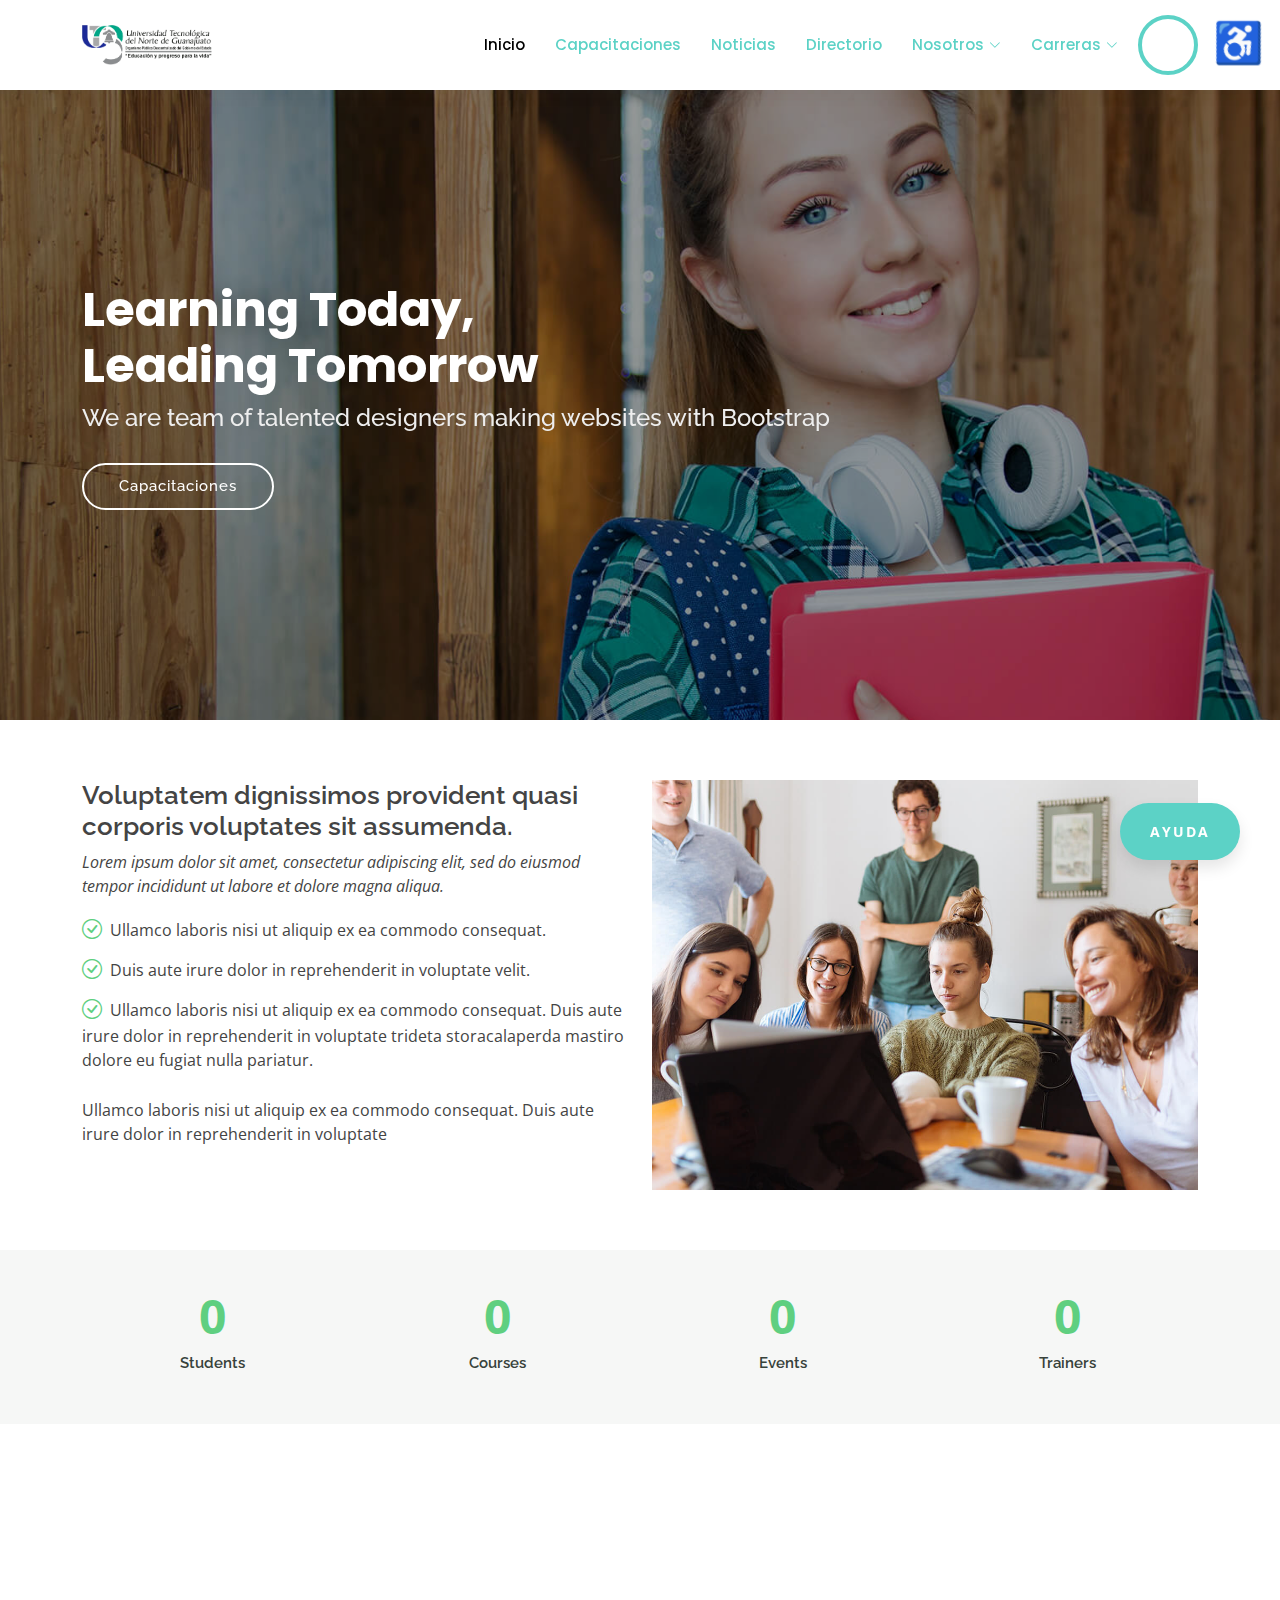
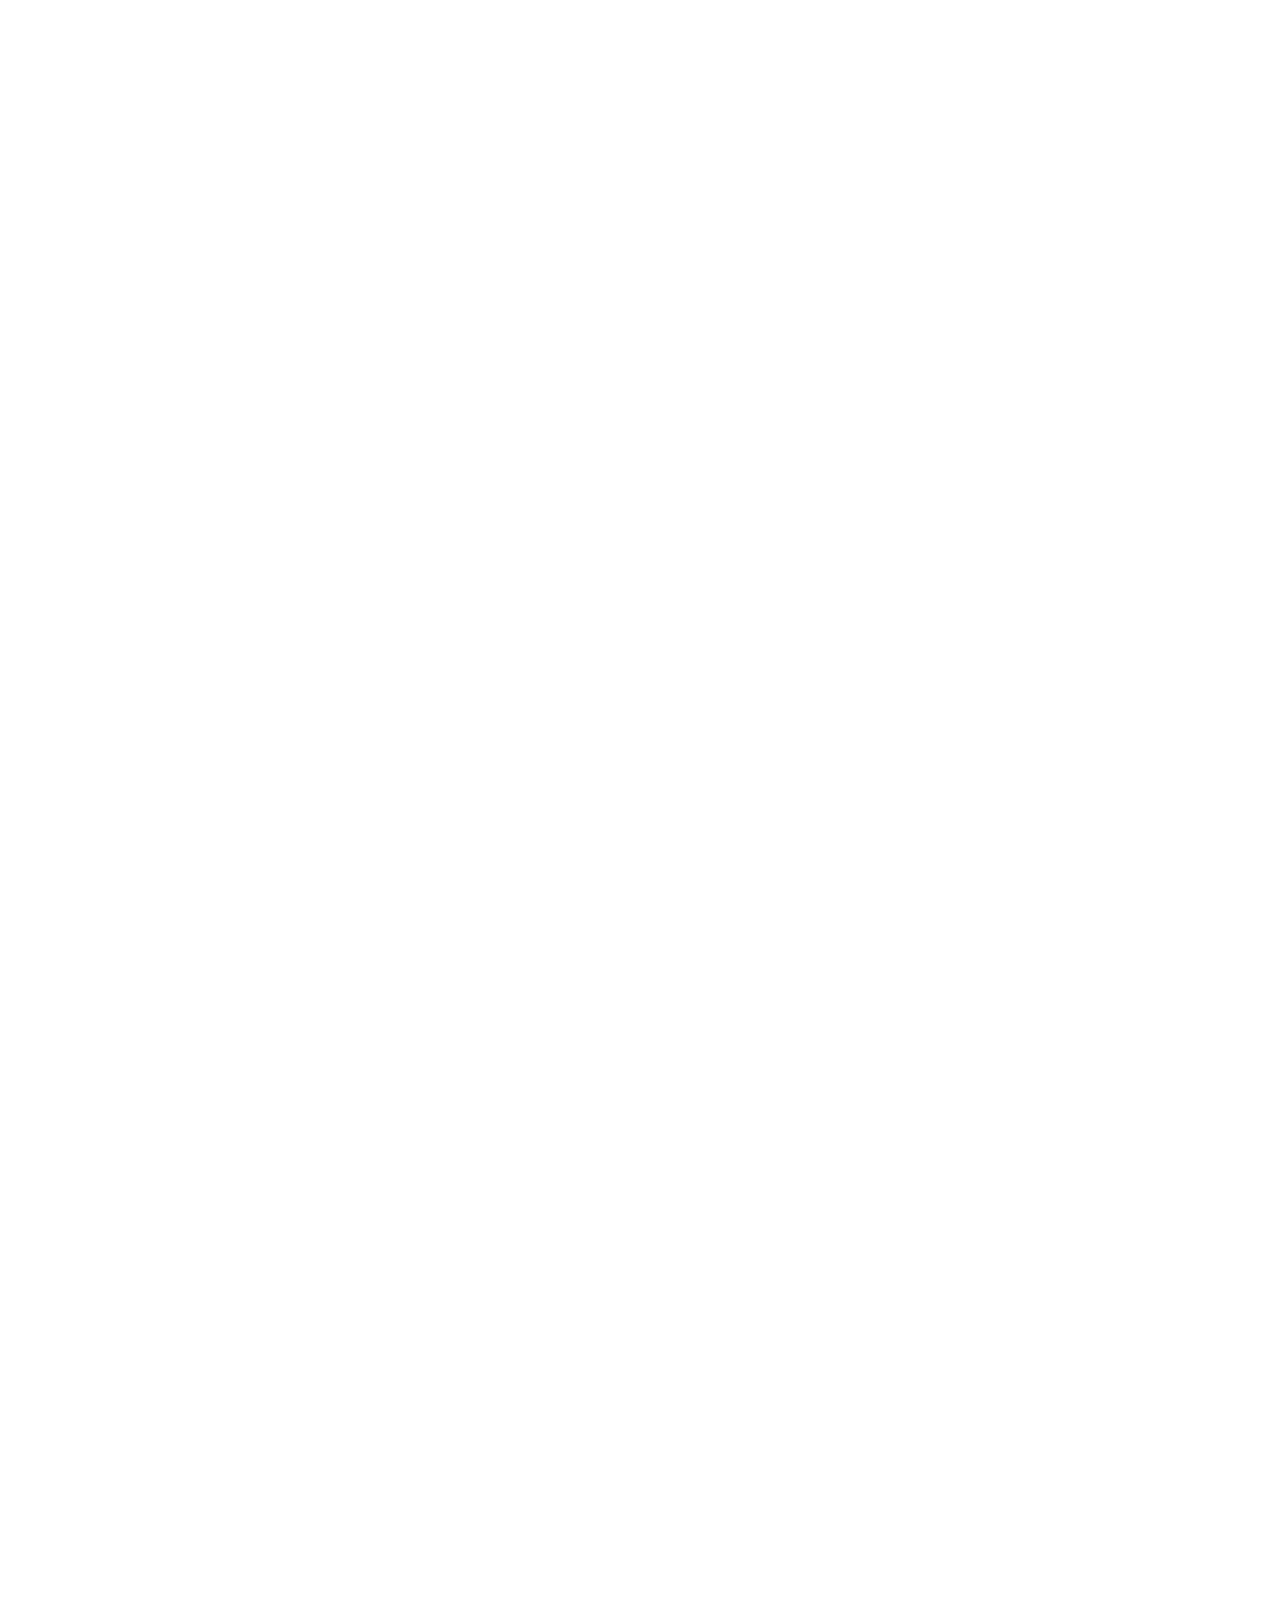
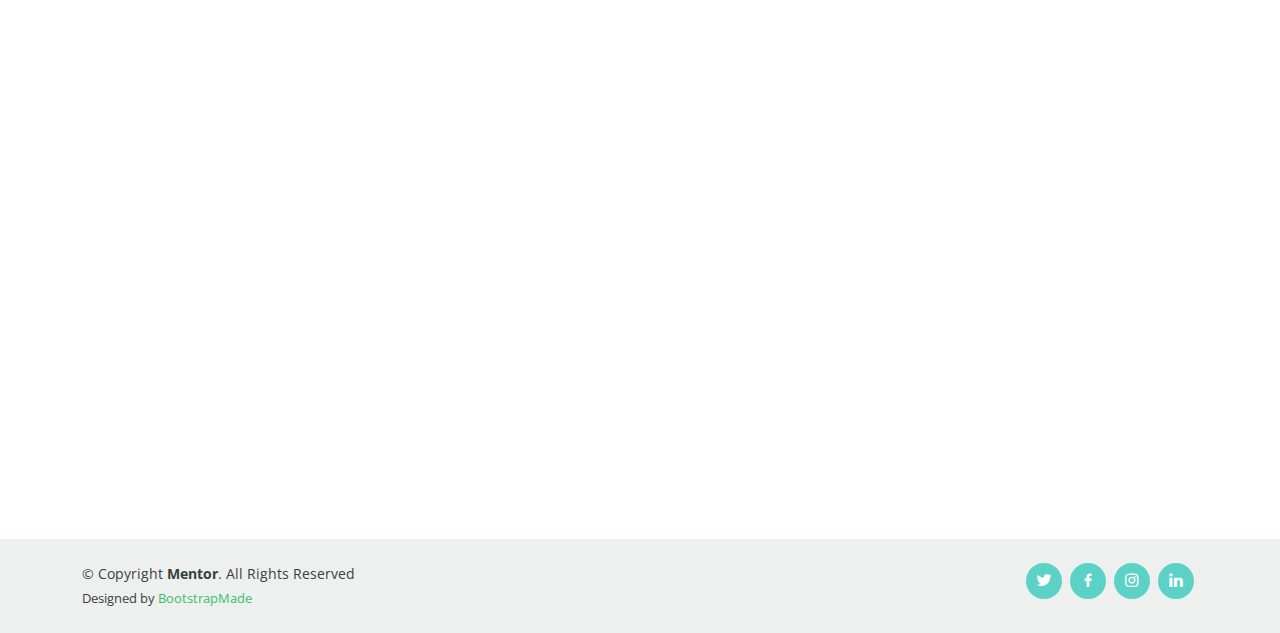
<file: index.html>
<!DOCTYPE html>
<html lang="es">

<head>
  <meta charset="utf-8">
  <meta content="width=device-width, initial-scale=1.0" name="viewport">

  <title>UTNG</title>
  <meta content="" name="description">
  <meta content="" name="keywords">

  <!-- Favicons -->
  <link href="assets/img/utng/logo-utng.png" rel="icon">
  <link href="assets/img/apple-touch-icon.png" rel="apple-touch-icon">

  <!-- Google Fonts -->
  <link
    href="https://fonts.googleapis.com/css?family=Open+Sans:300,300i,400,400i,600,600i,700,700i|Raleway:300,300i,400,400i,500,500i,600,600i,700,700i|Poppins:300,300i,400,400i,500,500i,600,600i,700,700i"
    rel="stylesheet">

  <!-- Vendor CSS Files -->
  <link href="assets/vendor/animate.css/animate.min.css" rel="stylesheet">
  <link href="assets/vendor/aos/aos.css" rel="stylesheet">
  <link href="assets/vendor/bootstrap/css/bootstrap.min.css" rel="stylesheet">
  <link href="assets/vendor/bootstrap-icons/bootstrap-icons.css" rel="stylesheet">
  <link href="assets/vendor/boxicons/css/boxicons.min.css" rel="stylesheet">
  <link href="assets/vendor/remixicon/remixicon.css" rel="stylesheet">
  <link href="assets/vendor/swiper/swiper-bundle.min.css" rel="stylesheet">
  <link rel="stylesheet" href="https://cdnjs.cloudflare.com/ajax/libs/font-awesome/6.1.1/css/all.min.css"
    integrity="sha512-KfkfwYDsLkIlwQp6LFnl8zNdLGxu9YAA1QvwINks4PhcElQSvqcyVLLD9aMhXd13uQjoXtEKNosOWaZqXgel0g=="
    crossorigin="anonymous" referrerpolicy="no-referrer" />

  <!-- Template Main CSS File -->
  <link href="assets/css/style.css" rel="stylesheet">
  <link rel="stylesheet" href="https://cdn.datatables.net/1.13.7/css/jquery.dataTables.css" />


  <script src="https://code.jquery.com/jquery-3.7.1.js" integrity="sha256-eKhayi8LEQwp4NKxN+CfCh+3qOVUtJn3QNZ0TciWLP4="
    crossorigin="anonymous"></script>
  <script src="https://cdn.datatables.net/1.13.7/js/jquery.dataTables.js"></script>
  <!-- =======================================================
  * Template Name: Mentor
  * Updated: Sep 18 2023 with Bootstrap v5.3.2
  * Template URL: https://bootstrapmade.com/mentor-free-education-bootstrap-theme/
  * Author: BootstrapMade.com
  * License: https://bootstrapmade.com/license/
  ======================================================== -->
</head>

<body>

  <!-- ======= Header ======= -->
  <header id="header" class="fixed-top">
    <div class="container d-flex align-items-center">

      <h1 class="logo me-auto">
        <a href="index.html" class="logo me-auto">
          <img src="assets/img/utng/logosUTNG-UTP.png" alt="Logo UTNG" class="img-fluid">
        </a>
      </h1>

      <nav id="navbar" class="navbar order-last order-lg-0">
        <ul>
          <li><a class="active" href="index.html">Inicio</a></li>
          <li><a href="courses.html">Capacitaciones</a></li>
          <li><a href="noticias.html">Noticias</a></li>
          <li><a href="directorio.html">Directorio</a></li>
          <li class="dropdown">
            <a href="#">
              <span>Nosotros</span> <i class="bi bi-chevron-down"></i>
            </a>
            <ul>
              <li><a href="#">Calendario Escolar</a></li>
              <li><a href="#">Eventos</a></li>
              <li><a href="#">Actv. Extracurriculares</a></li>
            </ul>
          </li>
          <li class="dropdown">
            <a href="#">
              <span>Carreras</span> <i class="bi bi-chevron-down"></i>
            </a>
            <ul>
              <li><a href="#">Grupos</a></li>
              <li><a href="./becas.html">Becas</a></li>
            </ul>
          </li>
        </ul>
        <i class="bi bi-list mobile-nav-toggle"></i>
        <div class="box">
          <form name="search">
            <input type="text" class="input" name="txt" onmouseout="this.value = ''; this.blur();">
          </form>
          <i class="fas fa-search"></i>

        </div>
      </nav><!-- .navbar -->

    </div>
  </header><!-- End Header -->

  <!-- ======= Hero Section ======= -->
  <section id="hero" class="d-flex justify-content-center align-items-center">
    <div class="container position-relative" data-aos="zoom-in" data-aos-delay="100">
      <h1>Learning Today,<br>Leading Tomorrow</h1>
      <h2>We are team of talented designers making websites with Bootstrap</h2>
      <a href="courses.html" class="btn-get-started">Capacitaciones</a>
    </div>
  </section><!-- End Hero -->

  <main id="main">

    <!-- ======= About Section ======= -->
    <section id="about" class="about">
      <div class="container" data-aos="fade-up">

        <div class="row">
          <div class="col-lg-6 order-1 order-lg-2" data-aos="fade-left" data-aos-delay="100">
            <img src="assets/img/about.jpg" class="img-fluid" alt="">
          </div>
          <div class="col-lg-6 pt-4 pt-lg-0 order-2 order-lg-1 content">
            <h3>Voluptatem dignissimos provident quasi corporis voluptates sit assumenda.</h3>
            <p class="fst-italic">
              Lorem ipsum dolor sit amet, consectetur adipiscing elit, sed do eiusmod tempor incididunt ut labore et
              dolore
              magna aliqua.
            </p>
            <ul>
              <li><i class="bi bi-check-circle"></i> Ullamco laboris nisi ut aliquip ex ea commodo consequat.</li>
              <li><i class="bi bi-check-circle"></i> Duis aute irure dolor in reprehenderit in voluptate velit.</li>
              <li><i class="bi bi-check-circle"></i> Ullamco laboris nisi ut aliquip ex ea commodo consequat. Duis aute
                irure dolor in reprehenderit in voluptate trideta storacalaperda mastiro dolore eu fugiat nulla
                pariatur.</li>
            </ul>
            <p>
              Ullamco laboris nisi ut aliquip ex ea commodo consequat. Duis aute irure dolor in reprehenderit in
              voluptate
            </p>

          </div>
        </div>

      </div>
    </section><!-- End About Section -->
<!-- ======= Boton de ayuda ======= -->
	<a href="ayuda.html" class="btn-flotante">Ayuda</a>
    
    <!-- ======= Counts Section ======= -->
    <section id="counts" class="counts section-bg">
      <div class="container">

        <div class="row counters">

          <div class="col-lg-3 col-6 text-center">
            <span data-purecounter-start="0" data-purecounter-end="1232" data-purecounter-duration="1"
              class="purecounter"></span>
            <p>Students</p>
          </div>

          <div class="col-lg-3 col-6 text-center">
            <span data-purecounter-start="0" data-purecounter-end="64" data-purecounter-duration="1"
              class="purecounter"></span>
            <p>Courses</p>
          </div>

          <div class="col-lg-3 col-6 text-center">
            <span data-purecounter-start="0" data-purecounter-end="42" data-purecounter-duration="1"
              class="purecounter"></span>
            <p>Events</p>
          </div>

          <div class="col-lg-3 col-6 text-center">
            <span data-purecounter-start="0" data-purecounter-end="15" data-purecounter-duration="1"
              class="purecounter"></span>
            <p>Trainers</p>
          </div>

        </div>

      </div>
    </section><!-- End Counts Section -->

    <!-- ======= Why Us Section ======= -->
    <section id="why-us" class="why-us">
      <div class="container" data-aos="fade-up">

        <div class="row">
          <div class="col-lg-4 d-flex align-items-stretch">
            <div class="content">
              <h3>Why Choose Mentor?</h3>
              <p>
                Lorem ipsum dolor sit amet, consectetur adipiscing elit, sed do eiusmod tempor incididunt ut labore et
                dolore magna aliqua. Duis aute irure dolor in reprehenderit
                Asperiores dolores sed et. Tenetur quia eos. Autem tempore quibusdam vel necessitatibus optio ad
                corporis.
              </p>
              <div class="text-center">
                <a href="about.html" class="more-btn">Learn More <i class="bx bx-chevron-right"></i></a>
              </div>
            </div>
          </div>
          <div class="col-lg-8 d-flex align-items-stretch" data-aos="zoom-in" data-aos-delay="100">
            <div class="icon-boxes d-flex flex-column justify-content-center">
              <div class="row">
                <div class="col-xl-4 d-flex align-items-stretch">
                  <div class="icon-box mt-4 mt-xl-0">
                    <i class="bx bx-receipt"></i>
                    <h4>Corporis voluptates sit</h4>
                    <p>Consequuntur sunt aut quasi enim aliquam quae harum pariatur laboris nisi ut aliquip</p>
                  </div>
                </div>
                <div class="col-xl-4 d-flex align-items-stretch">
                  <div class="icon-box mt-4 mt-xl-0">
                    <i class="bx bx-cube-alt"></i>
                    <h4>Ullamco laboris ladore pan</h4>
                    <p>Excepteur sint occaecat cupidatat non proident, sunt in culpa qui officia deserunt</p>
                  </div>
                </div>
                <div class="col-xl-4 d-flex align-items-stretch">
                  <div class="icon-box mt-4 mt-xl-0">
                    <i class="bx bx-images"></i>
                    <h4>Labore consequatur</h4>
                    <p>Aut suscipit aut cum nemo deleniti aut omnis. Doloribus ut maiores omnis facere</p>
                  </div>
                </div>
              </div>
            </div><!-- End .content-->
          </div>
        </div>

      </div>
    </section><!-- End Why Us Section -->

    <!-- ======= Features Section ======= -->
    <section id="features" class="features">
      <div class="container" data-aos="fade-up">

        <div class="row" data-aos="zoom-in" data-aos-delay="100">
          <div class="col-lg-3 col-md-4">
            <div class="icon-box">
              <i class="ri-store-line" style="color: #ffbb2c;"></i>
              <h3><a href="">Lorem Ipsum</a></h3>
            </div>
          </div>
          <div class="col-lg-3 col-md-4 mt-4 mt-md-0">
            <div class="icon-box">
              <i class="ri-bar-chart-box-line" style="color: #5578ff;"></i>
              <h3><a href="">Dolor Sitema</a></h3>
            </div>
          </div>
          <div class="col-lg-3 col-md-4 mt-4 mt-md-0">
            <div class="icon-box">
              <i class="ri-calendar-todo-line" style="color: #e80368;"></i>
              <h3><a href="">Sed perspiciatis</a></h3>
            </div>
          </div>
          <div class="col-lg-3 col-md-4 mt-4 mt-lg-0">
            <div class="icon-box">
              <i class="ri-paint-brush-line" style="color: #e361ff;"></i>
              <h3><a href="">Magni Dolores</a></h3>
            </div>
          </div>
          <div class="col-lg-3 col-md-4 mt-4">
            <div class="icon-box">
              <i class="ri-database-2-line" style="color: #47aeff;"></i>
              <h3><a href="">Nemo Enim</a></h3>
            </div>
          </div>
          <div class="col-lg-3 col-md-4 mt-4">
            <div class="icon-box">
              <i class="ri-gradienter-line" style="color: #ffa76e;"></i>
              <h3><a href="">Eiusmod Tempor</a></h3>
            </div>
          </div>
          <div class="col-lg-3 col-md-4 mt-4">
            <div class="icon-box">
              <i class="ri-file-list-3-line" style="color: #11dbcf;"></i>
              <h3><a href="">Midela Teren</a></h3>
            </div>
          </div>
          <div class="col-lg-3 col-md-4 mt-4">
            <div class="icon-box">
              <i class="ri-price-tag-2-line" style="color: #4233ff;"></i>
              <h3><a href="">Pira Neve</a></h3>
            </div>
          </div>
          <div class="col-lg-3 col-md-4 mt-4">
            <div class="icon-box">
              <i class="ri-anchor-line" style="color: #b2904f;"></i>
              <h3><a href="">Dirada Pack</a></h3>
            </div>
          </div>
          <div class="col-lg-3 col-md-4 mt-4">
            <div class="icon-box">
              <i class="ri-disc-line" style="color: #b20969;"></i>
              <h3><a href="">Moton Ideal</a></h3>
            </div>
          </div>
          <div class="col-lg-3 col-md-4 mt-4">
            <div class="icon-box">
              <i class="ri-base-station-line" style="color: #ff5828;"></i>
              <h3><a href="">Verdo Park</a></h3>
            </div>
          </div>
          <div class="col-lg-3 col-md-4 mt-4">
            <div class="icon-box">
              <i class="ri-fingerprint-line" style="color: #29cc61;"></i>
              <h3><a href="">Flavor Nivelanda</a></h3>
            </div>
          </div>
        </div>

      </div>
    </section><!-- End Features Section -->

    <!-- ======= Popular Courses Section ======= -->
    <section id="popular-courses" class="courses">
      <div class="container" data-aos="fade-up">

        <div class="section-title">
          <h2>Courses</h2>
          <p>Popular Courses</p>
        </div>

        <div class="row" data-aos="zoom-in" data-aos-delay="100">

          <div class="col-lg-4 col-md-6 d-flex align-items-stretch">
            <div class="course-item">
              <img src="assets/img/course-1.jpg" class="img-fluid" alt="...">
              <div class="course-content">
                <div class="d-flex justify-content-between align-items-center mb-3">
                  <h4>Web Development</h4>
                  <p class="price">$169</p>
                </div>

                <h3><a href="course-details.html">Website Design</a></h3>
                <p>Et architecto provident deleniti facere repellat nobis iste. Id facere quia quae dolores dolorem
                  tempore.</p>
                <div class="trainer d-flex justify-content-between align-items-center">
                  <div class="trainer-profile d-flex align-items-center">
                    <img src="assets/img/trainers/trainer-1.jpg" class="img-fluid" alt="">
                    <span>Antonio</span>
                  </div>
                  <div class="trainer-rank d-flex align-items-center">
                    <i class="bx bx-user"></i>&nbsp;50
                    &nbsp;&nbsp;
                    <i class="bx bx-heart"></i>&nbsp;65
                  </div>
                </div>
              </div>
            </div>
          </div> <!-- End Course Item-->

          <div class="col-lg-4 col-md-6 d-flex align-items-stretch mt-4 mt-md-0">
            <div class="course-item">
              <img src="assets/img/course-2.jpg" class="img-fluid" alt="...">
              <div class="course-content">
                <div class="d-flex justify-content-between align-items-center mb-3">
                  <h4>Marketing</h4>
                  <p class="price">$250</p>
                </div>

                <h3><a href="course-details.html">Search Engine Optimization</a></h3>
                <p>Et architecto provident deleniti facere repellat nobis iste. Id facere quia quae dolores dolorem
                  tempore.</p>
                <div class="trainer d-flex justify-content-between align-items-center">
                  <div class="trainer-profile d-flex align-items-center">
                    <img src="assets/img/trainers/trainer-2.jpg" class="img-fluid" alt="">
                    <span>Lana</span>
                  </div>
                  <div class="trainer-rank d-flex align-items-center">
                    <i class="bx bx-user"></i>&nbsp;35
                    &nbsp;&nbsp;
                    <i class="bx bx-heart"></i>&nbsp;42
                  </div>
                </div>
              </div>
            </div>
          </div> <!-- End Course Item-->

          <div class="col-lg-4 col-md-6 d-flex align-items-stretch mt-4 mt-lg-0">
            <div class="course-item">
              <img src="assets/img/course-3.jpg" class="img-fluid" alt="...">
              <div class="course-content">
                <div class="d-flex justify-content-between align-items-center mb-3">
                  <h4>Content</h4>
                  <p class="price">$180</p>
                </div>

                <h3><a href="course-details.html">Copywriting</a></h3>
                <p>Et architecto provident deleniti facere repellat nobis iste. Id facere quia quae dolores dolorem
                  tempore.</p>
                <div class="trainer d-flex justify-content-between align-items-center">
                  <div class="trainer-profile d-flex align-items-center">
                    <img src="assets/img/trainers/trainer-3.jpg" class="img-fluid" alt="">
                    <span>Brandon</span>
                  </div>
                  <div class="trainer-rank d-flex align-items-center">
                    <i class="bx bx-user"></i>&nbsp;20
                    &nbsp;&nbsp;
                    <i class="bx bx-heart"></i>&nbsp;85
                  </div>
                </div>
              </div>
            </div>
          </div> <!-- End Course Item-->

        </div>

      </div>
    </section><!-- End Popular Courses Section -->

    <!-- ======= Trainers Section ======= -->
    <section id="trainers" class="trainers">
      <div class="container" data-aos="fade-up">

        <div class="row" data-aos="zoom-in" data-aos-delay="100">
          <div class="col-lg-4 col-md-6 d-flex align-items-stretch">
            <div class="member">
              <img src="assets/img/trainers/trainer-1.jpg" class="img-fluid" alt="">
              <div class="member-content">
                <h4>Walter White</h4>
                <span>Web Development</span>
                <p>
                  Magni qui quod omnis unde et eos fuga et exercitationem. Odio veritatis perspiciatis quaerat qui aut
                  aut aut
                </p>
                <div class="social">
                  <a href=""><i class="bi bi-twitter"></i></a>
                  <a href=""><i class="bi bi-facebook"></i></a>
                  <a href=""><i class="bi bi-instagram"></i></a>
                  <a href=""><i class="bi bi-linkedin"></i></a>
                </div>
              </div>
            </div>
          </div>

          <div class="col-lg-4 col-md-6 d-flex align-items-stretch">
            <div class="member">
              <img src="assets/img/trainers/trainer-2.jpg" class="img-fluid" alt="">
              <div class="member-content">
                <h4>Sarah Jhinson</h4>
                <span>Marketing</span>
                <p>
                  Repellat fugiat adipisci nemo illum nesciunt voluptas repellendus. In architecto rerum rerum
                  temporibus
                </p>
                <div class="social">
                  <a href=""><i class="bi bi-twitter"></i></a>
                  <a href=""><i class="bi bi-facebook"></i></a>
                  <a href=""><i class="bi bi-instagram"></i></a>
                  <a href=""><i class="bi bi-linkedin"></i></a>
                </div>
              </div>
            </div>
          </div>

          <div class="col-lg-4 col-md-6 d-flex align-items-stretch">
            <div class="member">
              <img src="assets/img/trainers/trainer-3.jpg" class="img-fluid" alt="">
              <div class="member-content">
                <h4>William Anderson</h4>
                <span>Content</span>
                <p>
                  Voluptas necessitatibus occaecati quia. Earum totam consequuntur qui porro et laborum toro des clara
                </p>
                <div class="social">
                  <a href=""><i class="bi bi-twitter"></i></a>
                  <a href=""><i class="bi bi-facebook"></i></a>
                  <a href=""><i class="bi bi-instagram"></i></a>
                  <a href=""><i class="bi bi-linkedin"></i></a>
                </div>
              </div>
            </div>
          </div>

        </div>

      </div>
    </section><!-- End Trainers Section -->

  </main><!-- End #main -->

  <!-- ======= Footer ======= -->
  <footer id="footer">
    <div class="container d-md-flex py-4">

      <div class="me-md-auto text-center text-md-start">
        <div class="copyright">
          &copy; Copyright <strong><span>Mentor</span></strong>. All Rights Reserved
        </div>
        <div class="credits">
          <!-- All the links in the footer should remain intact. -->
          <!-- You can delete the links only if you purchased the pro version. -->
          <!-- Licensing information: https://bootstrapmade.com/license/ -->
          <!-- Purchase the pro version with working PHP/AJAX contact form: https://bootstrapmade.com/mentor-free-education-bootstrap-theme/ -->
          Designed by <a href="https://bootstrapmade.com/">BootstrapMade</a>
        </div>
      </div>
      <div class="social-links text-center text-md-right pt-3 pt-md-0">
        <a href="https://twitter.com/utngdolores?lang=es" class="twitter" target="_blank"><i
            class="bx bxl-twitter"></i></a>
        <a href="https://www.facebook.com/p/UTNGDOLORESHIDALGO-100064830062888/" class="facebook" target="_blank"><i
            class="bx bxl-facebook"></i></a>
        <a href="https://www.instagram.com/utngdoloreshidalgo_/" class="instagram" target="_blank"><i
            class="bx bxl-instagram"></i></a>
        <a href="https://www.linkedin.com/company/universidad-tecnol%C3%B3gica-del-norte-de-guanajuato/"
          class="linkedin" target="_blank"><i class="bx bxl-linkedin"></i></a>
      </div>
    </div>
  </footer><!-- End Footer -->

  <div id="preloader"></div>
  <a href="#" class="back-to-top d-flex align-items-center justify-content-center"><i
      class="bi bi-arrow-up-short"></i></a>

  <!-- Vendor JS Files -->
  <script src="assets/vendor/purecounter/purecounter_vanilla.js"></script>
  <script src="assets/vendor/aos/aos.js"></script>
  <script src="assets/vendor/bootstrap/js/bootstrap.bundle.min.js"></script>
  <script src="assets/vendor/swiper/swiper-bundle.min.js"></script>
  <script src="assets/vendor/php-email-form/validate.js"></script>

  <!-- Template Main JS File -->
  <script src="assets/js/main.js"></script>
  <script src="./assets/js/dist/main.bundle.js"></script>
  <script src="./assets/js/accesibilidad.js"></script>
  <script src="./assets/js/buscar.js"></script>
</body>

</html>
</file>
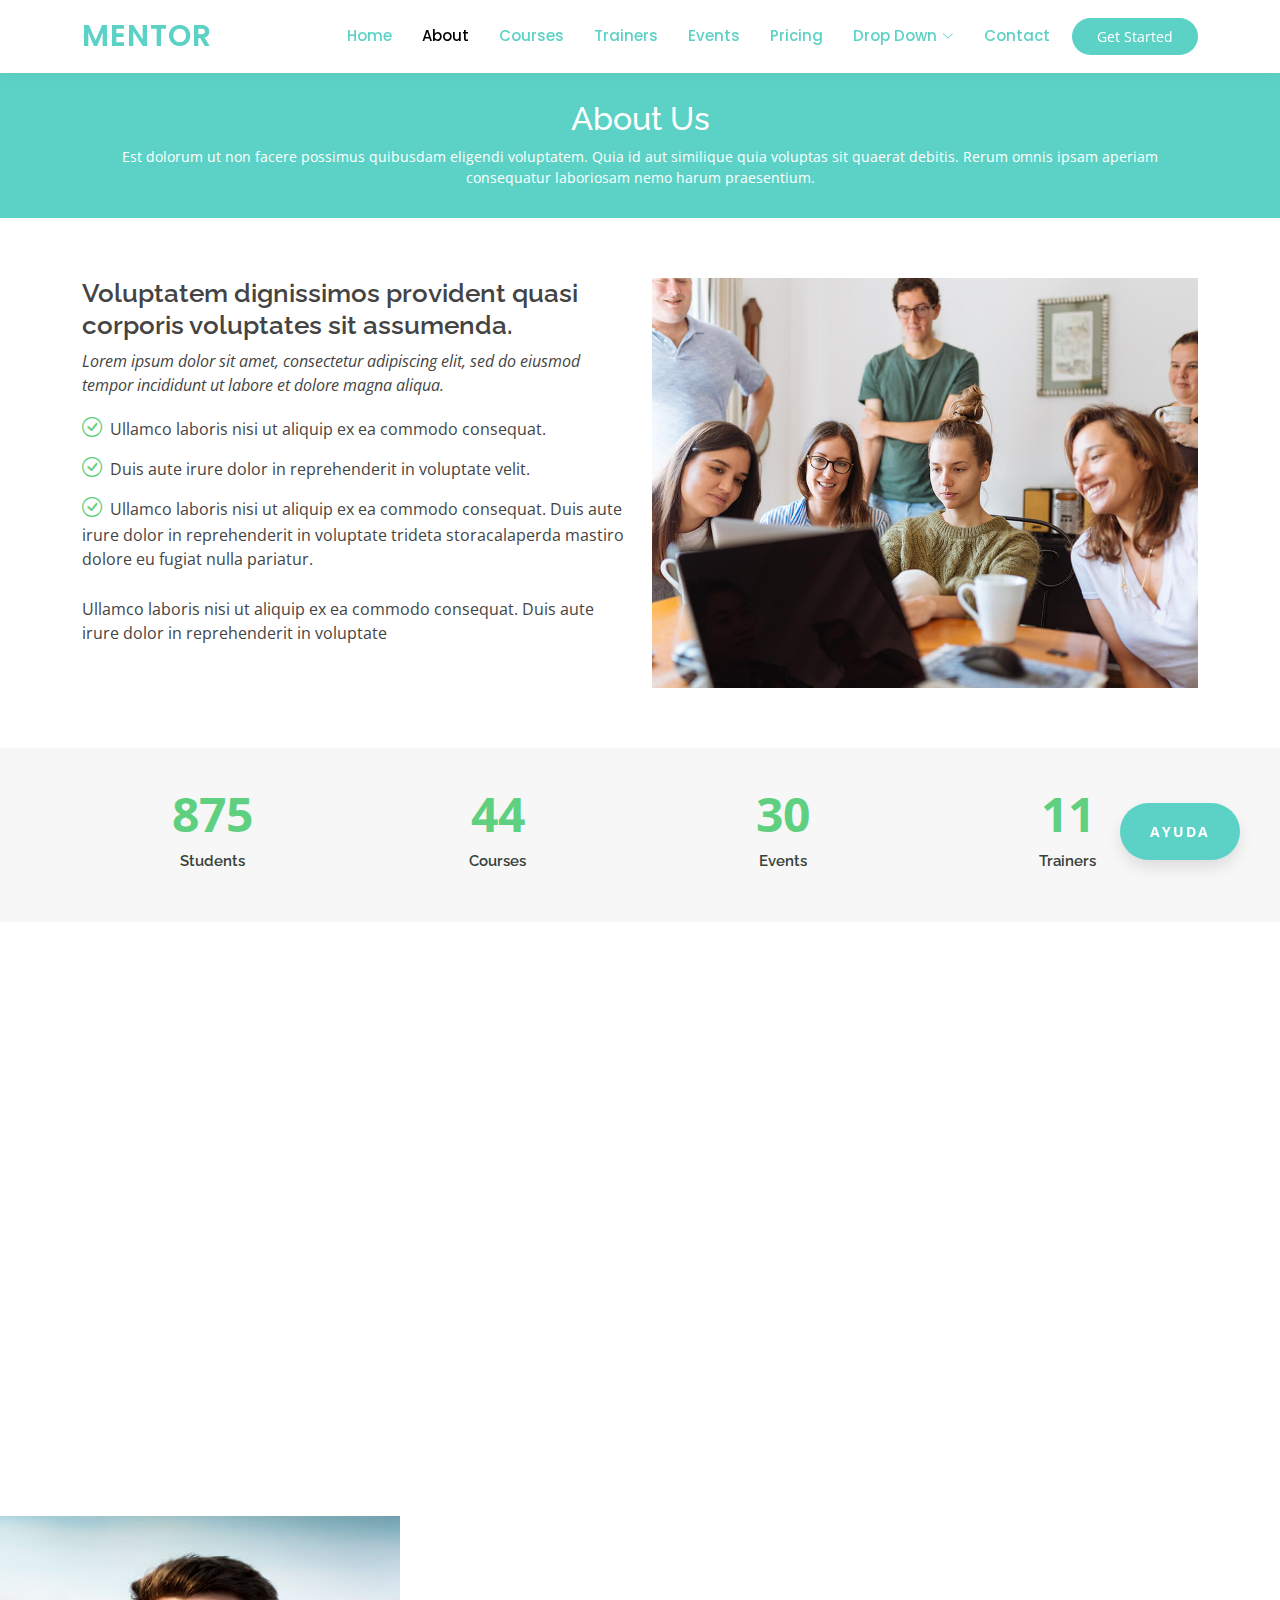
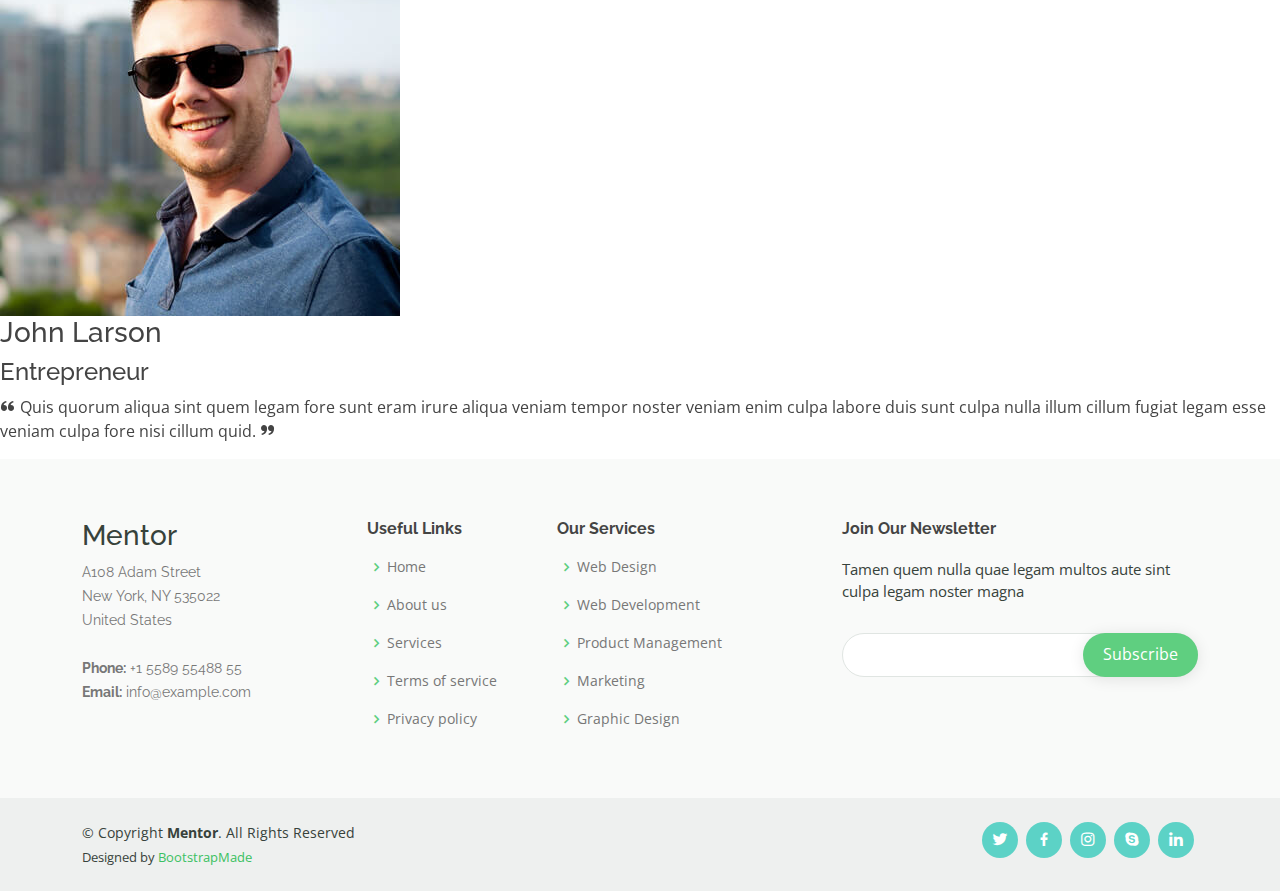
<file: about.html>
<!DOCTYPE html>
<html lang="en">

<head>
  <meta charset="utf-8">
  <meta content="width=device-width, initial-scale=1.0" name="viewport">

  <title>About - Mentor Bootstrap Template</title>
  <meta content="" name="description">
  <meta content="" name="keywords">

  <!-- Favicons -->
  <link href="assets/img/favicon.png" rel="icon">
  <link href="assets/img/apple-touch-icon.png" rel="apple-touch-icon">

  <!-- Google Fonts -->
  <link href="https://fonts.googleapis.com/css?family=Open+Sans:300,300i,400,400i,600,600i,700,700i|Raleway:300,300i,400,400i,500,500i,600,600i,700,700i|Poppins:300,300i,400,400i,500,500i,600,600i,700,700i" rel="stylesheet">

  <!-- Vendor CSS Files -->
  <link href="assets/vendor/animate.css/animate.min.css" rel="stylesheet">
  <link href="assets/vendor/aos/aos.css" rel="stylesheet">
  <link href="assets/vendor/bootstrap/css/bootstrap.min.css" rel="stylesheet">
  <link href="assets/vendor/bootstrap-icons/bootstrap-icons.css" rel="stylesheet">
  <link href="assets/vendor/boxicons/css/boxicons.min.css" rel="stylesheet">
  <link href="assets/vendor/remixicon/remixicon.css" rel="stylesheet">
  <link href="assets/vendor/swiper/swiper-bundle.min.css" rel="stylesheet">

  <!-- Template Main CSS File -->
  <link href="assets/css/style.css" rel="stylesheet">

  <!-- =======================================================
  * Template Name: Mentor
  * Updated: Sep 18 2023 with Bootstrap v5.3.2
  * Template URL: https://bootstrapmade.com/mentor-free-education-bootstrap-theme/
  * Author: BootstrapMade.com
  * License: https://bootstrapmade.com/license/
  ======================================================== -->
</head>

<body>

  <!-- ======= Header ======= -->
  <header id="header" class="fixed-top">
    <div class="container d-flex align-items-center">

      <h1 class="logo me-auto"><a href="index.html">Mentor</a></h1>
      <!-- Uncomment below if you prefer to use an image logo -->
      <!-- <a href="index.html" class="logo me-auto"><img src="assets/img/logo.png" alt="" class="img-fluid"></a>-->

      <nav id="navbar" class="navbar order-last order-lg-0">
        <ul>
          <li><a href="index.html">Home</a></li>
          <li><a class="active" href="about.html">About</a></li>
          <li><a href="courses.html">Courses</a></li>
          <li><a href="trainers.html">Trainers</a></li>
          <li><a href="events.html">Events</a></li>
          <li><a href="pricing.html">Pricing</a></li>

          <li class="dropdown"><a href="#"><span>Drop Down</span> <i class="bi bi-chevron-down"></i></a>
            <ul>
              <li><a href="#">Drop Down 1</a></li>
              <li class="dropdown"><a href="#"><span>Deep Drop Down</span> <i class="bi bi-chevron-right"></i></a>
                <ul>
                  <li><a href="#">Deep Drop Down 1</a></li>
                  <li><a href="#">Deep Drop Down 2</a></li>
                  <li><a href="#">Deep Drop Down 3</a></li>
                  <li><a href="#">Deep Drop Down 4</a></li>
                  <li><a href="#">Deep Drop Down 5</a></li>
                </ul>
              </li>
              <li><a href="#">Drop Down 2</a></li>
              <li><a href="#">Drop Down 3</a></li>
              <li><a href="#">Drop Down 4</a></li>
            </ul>
          </li>
          <li><a href="contact.html">Contact</a></li>
        </ul>
        <i class="bi bi-list mobile-nav-toggle"></i>
      </nav><!-- .navbar -->

      <a href="courses.html" class="get-started-btn">Get Started</a>

    </div>
  </header><!-- End Header -->

  <main id="main">
    <!-- ======= Breadcrumbs ======= -->
    <div class="breadcrumbs" data-aos="fade-in">
      <div class="container">
        <h2>About Us</h2>
        <p>Est dolorum ut non facere possimus quibusdam eligendi voluptatem. Quia id aut similique quia voluptas sit quaerat debitis. Rerum omnis ipsam aperiam consequatur laboriosam nemo harum praesentium. </p>
      </div>
    </div><!-- End Breadcrumbs -->
<!-- ======= Boton de ayuda ======= -->
	<a href="ayuda.html" class="btn-flotante">Ayuda</a>
    <!-- ======= About Section ======= -->
    <section id="about" class="about">
      <div class="container" data-aos="fade-up">

        <div class="row">
          <div class="col-lg-6 order-1 order-lg-2" data-aos="fade-left" data-aos-delay="100">
            <img src="assets/img/about.jpg" class="img-fluid" alt="">
          </div>
          <div class="col-lg-6 pt-4 pt-lg-0 order-2 order-lg-1 content">
            <h3>Voluptatem dignissimos provident quasi corporis voluptates sit assumenda.</h3>
            <p class="fst-italic">
              Lorem ipsum dolor sit amet, consectetur adipiscing elit, sed do eiusmod tempor incididunt ut labore et dolore
              magna aliqua.
            </p>
            <ul>
              <li><i class="bi bi-check-circle"></i> Ullamco laboris nisi ut aliquip ex ea commodo consequat.</li>
              <li><i class="bi bi-check-circle"></i> Duis aute irure dolor in reprehenderit in voluptate velit.</li>
              <li><i class="bi bi-check-circle"></i> Ullamco laboris nisi ut aliquip ex ea commodo consequat. Duis aute irure dolor in reprehenderit in voluptate trideta storacalaperda mastiro dolore eu fugiat nulla pariatur.</li>
            </ul>
            <p>
              Ullamco laboris nisi ut aliquip ex ea commodo consequat. Duis aute irure dolor in reprehenderit in voluptate
            </p>

          </div>
        </div>

      </div>
    </section><!-- End About Section -->

    <!-- ======= Counts Section ======= -->
    <section id="counts" class="counts section-bg">
      <div class="container">

        <div class="row counters">

          <div class="col-lg-3 col-6 text-center">
            <span data-purecounter-start="0" data-purecounter-end="1232" data-purecounter-duration="1" class="purecounter"></span>
            <p>Students</p>
          </div>

          <div class="col-lg-3 col-6 text-center">
            <span data-purecounter-start="0" data-purecounter-end="64" data-purecounter-duration="1" class="purecounter"></span>
            <p>Courses</p>
          </div>

          <div class="col-lg-3 col-6 text-center">
            <span data-purecounter-start="0" data-purecounter-end="42" data-purecounter-duration="1" class="purecounter"></span>
            <p>Events</p>
          </div>

          <div class="col-lg-3 col-6 text-center">
            <span data-purecounter-start="0" data-purecounter-end="15" data-purecounter-duration="1" class="purecounter"></span>
            <p>Trainers</p>
          </div>

        </div>

      </div>
    </section><!-- End Counts Section -->

    <!-- ======= Testimonials Section ======= -->
    <section id="testimonials" class="testimonials">
      <div class="container" data-aos="fade-up">

        <div class="section-title">
          <h2>Testimonials</h2>
          <p>What are they saying</p>
        </div>

        <div class="testimonials-slider swiper" data-aos="fade-up" data-aos-delay="100">
          <div class="swiper-wrapper">

            <div class="swiper-slide">
              <div class="testimonial-wrap">
                <div class="testimonial-item">
                  <img src="assets/img/testimonials/testimonials-1.jpg" class="testimonial-img" alt="">
                  <h3>Saul Goodman</h3>
                  <h4>Ceo &amp; Founder</h4>
                  <p>
                    <i class="bx bxs-quote-alt-left quote-icon-left"></i>
                    Proin iaculis purus consequat sem cure digni ssim donec porttitora entum suscipit rhoncus. Accusantium quam, ultricies eget id, aliquam eget nibh et. Maecen aliquam, risus at semper.
                    <i class="bx bxs-quote-alt-right quote-icon-right"></i>
                  </p>
                </div>
              </div>
            </div><!-- End testimonial item -->

            <div class="swiper-slide">
              <div class="testimonial-wrap">
                <div class="testimonial-item">
                  <img src="assets/img/testimonials/testimonials-2.jpg" class="testimonial-img" alt="">
                  <h3>Sara Wilsson</h3>
                  <h4>Designer</h4>
                  <p>
                    <i class="bx bxs-quote-alt-left quote-icon-left"></i>
                    Export tempor illum tamen malis malis eram quae irure esse labore quem cillum quid cillum eram malis quorum velit fore eram velit sunt aliqua noster fugiat irure amet legam anim culpa.
                    <i class="bx bxs-quote-alt-right quote-icon-right"></i>
                  </p>
                </div>
              </div>
            </div><!-- End testimonial item -->

            <div class="swiper-slide">
              <div class="testimonial-wrap">
                <div class="testimonial-item">
                  <img src="assets/img/testimonials/testimonials-3.jpg" class="testimonial-img" alt="">
                  <h3>Jena Karlis</h3>
                  <h4>Store Owner</h4>
                  <p>
                    <i class="bx bxs-quote-alt-left quote-icon-left"></i>
                    Enim nisi quem export duis labore cillum quae magna enim sint quorum nulla quem veniam duis minim tempor labore quem eram duis noster aute amet eram fore quis sint minim.
                    <i class="bx bxs-quote-alt-right quote-icon-right"></i>
                  </p>
                </div>
              </div>
            </div><!-- End testimonial item -->

            <div class="swiper-slide">
              <div class="testimonial-wrap">
                <div class="testimonial-item">
                  <img src="assets/img/testimonials/testimonials-4.jpg" class="testimonial-img" alt="">
                  <h3>Matt Brandon</h3>
                  <h4>Freelancer</h4>
                  <p>
                    <i class="bx bxs-quote-alt-left quote-icon-left"></i>
                    Fugiat enim eram quae cillum dolore dolor amet nulla culpa multos export minim fugiat minim velit minim dolor enim duis veniam ipsum anim magna sunt elit fore quem dolore labore illum veniam.
                    <i class="bx bxs-quote-alt-right quote-icon-right"></i>
                  </p>
                </div>
              </div>
            </div><!-- End testimonial item -->

            <div class="swiper-slide">
              <div class="testimonial-wrap">
                <div class="testimonial-item">
                  <img src="assets/img/testimonials/testimonials-5.jpg" class="testimonial-img" alt="">
                  <h3>John Larson</h3>
                  <h4>Entrepreneur</h4>
                  <p>
                    <i class="bx bxs-quote-alt-left quote-icon-left"></i>
                    Quis quorum aliqua sint quem legam fore sunt eram irure aliqua veniam tempor noster veniam enim culpa labore duis sunt culpa nulla illum cillum fugiat legam esse veniam culpa fore nisi cillum quid.
                    <i class="bx bxs-quote-alt-right quote-icon-right"></i>
                  </p>
                </div>
              </div>
            </div><!-- End testimonial item -->

          </div>
          <div class="swiper-pagination"></div>
        </div>

      </div>
    </section><!-- End Testimonials Section -->
 <div class="swiper-slide">
             
            </div><!-- End testimonial item -->

            <div class="swiper-slide">
              <div class="testimonial-wrap">
                <div class="testimonial-item">
                  <img src="assets/img/testimonials/testimonials-5.jpg" class="testimonial-img" alt="">
                  <h3>John Larson</h3>
                  <h4>Entrepreneur</h4>
                  <p>
                    <i class="bx bxs-quote-alt-left quote-icon-left"></i>
                    Quis quorum aliqua sint quem legam fore sunt eram irure aliqua veniam tempor noster veniam enim culpa labore duis sunt culpa nulla illum cillum fugiat legam esse veniam culpa fore nisi cillum quid.
                    <i class="bx bxs-quote-alt-right quote-icon-right"></i>
                  </p>
                </div>
              </div>
            </div><!-- End testimonial item -->

          </div>
          <div class="swiper-pagination"></div>
        </div>

      </div>
    </section><!-- End Testimonials Section -->

  </main><!-- End #main -->

  <!-- ======= Footer ======= -->
  <footer id="footer">

    <div class="footer-top">
      <div class="container">
        <div class="row">

          <div class="col-lg-3 col-md-6 footer-contact">
            <h3>Mentor</h3>
            <p>
              A108 Adam Street <br>
              New York, NY 535022<br>
              United States <br><br>
              <strong>Phone:</strong> +1 5589 55488 55<br>
              <strong>Email:</strong> info@example.com<br>
            </p>
          </div>

          <div class="col-lg-2 col-md-6 footer-links">
            <h4>Useful Links</h4>
            <ul>
              <li><i class="bx bx-chevron-right"></i> <a href="#">Home</a></li>
              <li><i class="bx bx-chevron-right"></i> <a href="#">About us</a></li>
              <li><i class="bx bx-chevron-right"></i> <a href="#">Services</a></li>
              <li><i class="bx bx-chevron-right"></i> <a href="#">Terms of service</a></li>
              <li><i class="bx bx-chevron-right"></i> <a href="#">Privacy policy</a></li>
            </ul>
          </div>

          <div class="col-lg-3 col-md-6 footer-links">
            <h4>Our Services</h4>
            <ul>
              <li><i class="bx bx-chevron-right"></i> <a href="#">Web Design</a></li>
              <li><i class="bx bx-chevron-right"></i> <a href="#">Web Development</a></li>
              <li><i class="bx bx-chevron-right"></i> <a href="#">Product Management</a></li>
              <li><i class="bx bx-chevron-right"></i> <a href="#">Marketing</a></li>
              <li><i class="bx bx-chevron-right"></i> <a href="#">Graphic Design</a></li>
            </ul>
          </div>

          <div class="col-lg-4 col-md-6 footer-newsletter">
            <h4>Join Our Newsletter</h4>
            <p>Tamen quem nulla quae legam multos aute sint culpa legam noster magna</p>
            <form action="" method="post">
              <input type="email" name="email"><input type="submit" value="Subscribe">
            </form>
          </div>

        </div>
      </div>
    </div>

    <div class="container d-md-flex py-4">

      <div class="me-md-auto text-center text-md-start">
        <div class="copyright">
          &copy; Copyright <strong><span>Mentor</span></strong>. All Rights Reserved
        </div>
        <div class="credits">
          <!-- All the links in the footer should remain intact. -->
          <!-- You can delete the links only if you purchased the pro version. -->
          <!-- Licensing information: https://bootstrapmade.com/license/ -->
          <!-- Purchase the pro version with working PHP/AJAX contact form: https://bootstrapmade.com/mentor-free-education-bootstrap-theme/ -->
          Designed by <a href="https://bootstrapmade.com/">BootstrapMade</a>
        </div>
      </div>
      <div class="social-links text-center text-md-right pt-3 pt-md-0">
        <a href="#" class="twitter"><i class="bx bxl-twitter"></i></a>
        <a href="#" class="facebook"><i class="bx bxl-facebook"></i></a>
        <a href="#" class="instagram"><i class="bx bxl-instagram"></i></a>
        <a href="#" class="google-plus"><i class="bx bxl-skype"></i></a>
        <a href="#" class="linkedin"><i class="bx bxl-linkedin"></i></a>
      </div>
    </div>
  </footer><!-- End Footer -->

  <div id="preloader"></div>
  <a href="#" class="back-to-top d-flex align-items-center justify-content-center"><i class="bi bi-arrow-up-short"></i></a>

  <!-- Vendor JS Files -->
  <script src="assets/vendor/purecounter/purecounter_vanilla.js"></script>
  <script src="assets/vendor/aos/aos.js"></script>
  <script src="assets/vendor/bootstrap/js/bootstrap.bundle.min.js"></script>
  <script src="assets/vendor/swiper/swiper-bundle.min.js"></script>
  <script src="assets/vendor/php-email-form/validate.js"></script>

  <!-- Template Main JS File -->
  <script src="assets/js/main.js"></script>

</body>

</html>
</file>
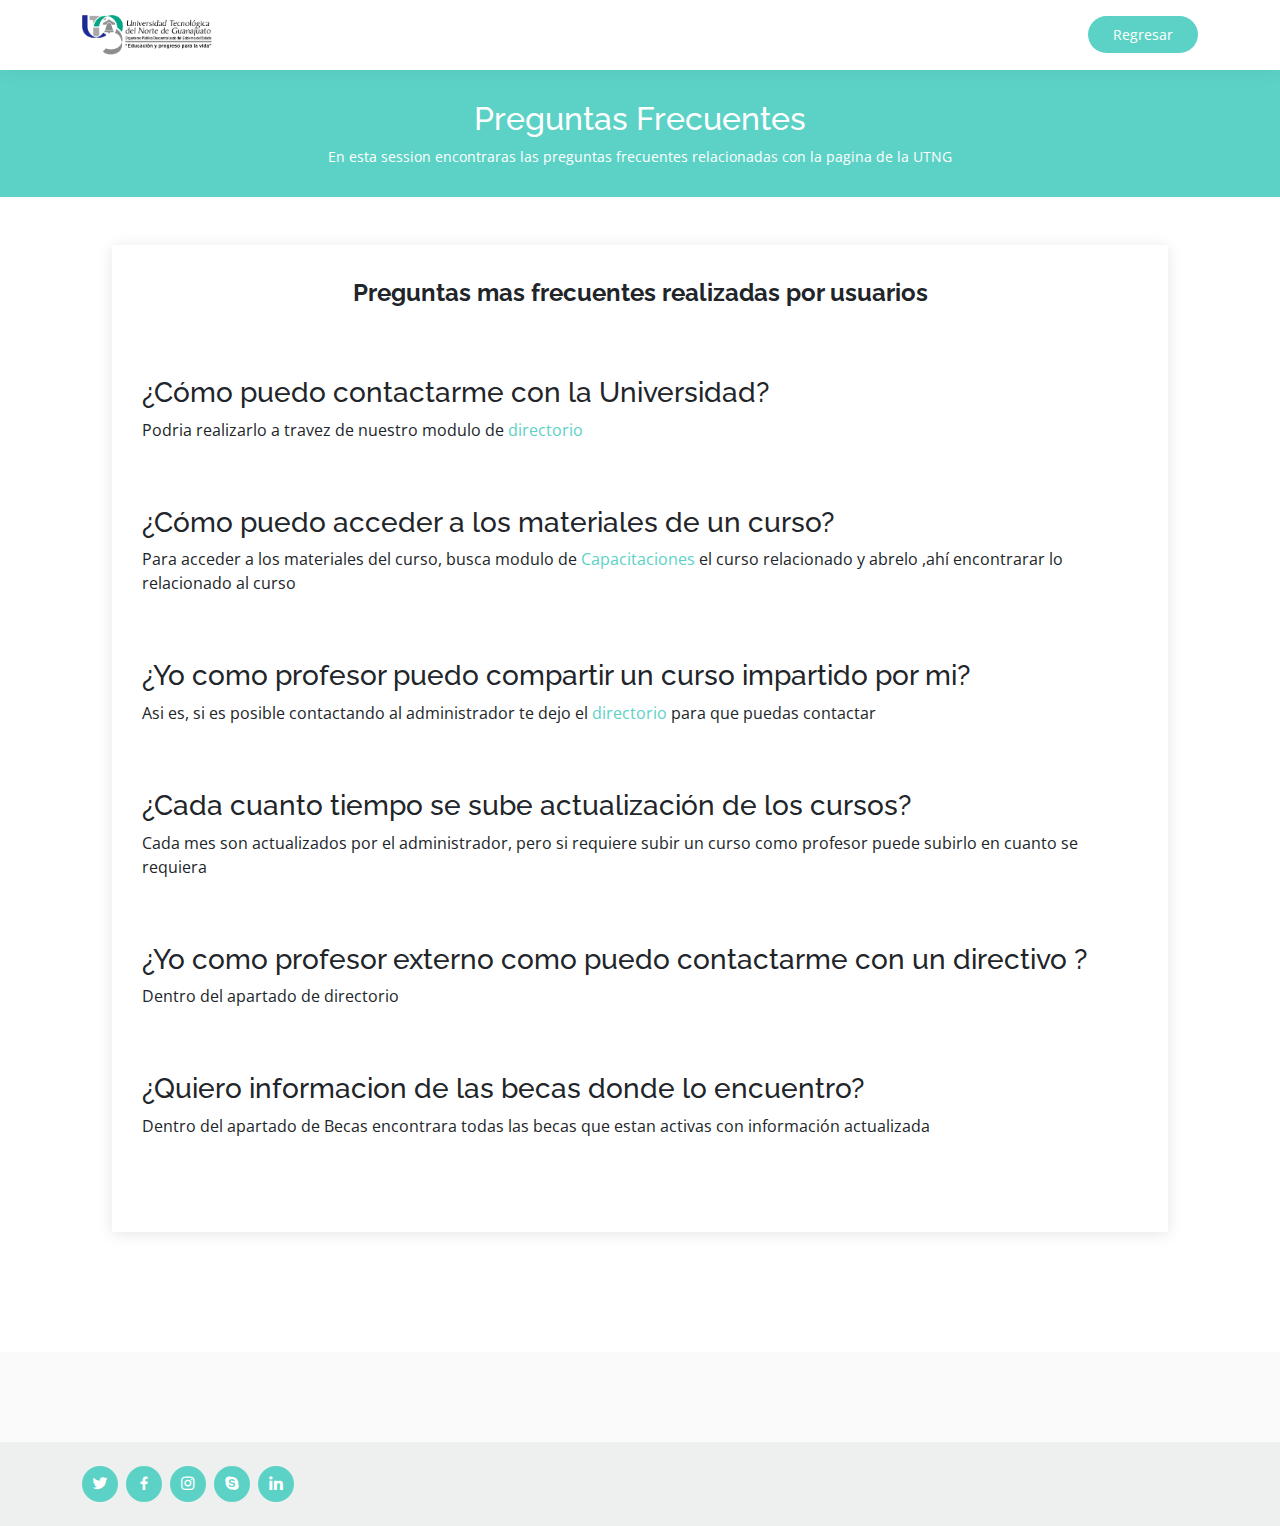
<file: Ayuda.html>
<!DOCTYPE html>
<html lang="en">

<head>
  <meta charset="utf-8">
  <meta content="width=device-width, initial-scale=1.0" name="viewport">

  <title>Events - Mentor Bootstrap Template</title>
  <meta content="" name="description">
  <meta content="" name="keywords">

  <!-- Favicons -->
  <link href="assets/img/favicon.png" rel="icon">
  <link href="assets/img/apple-touch-icon.png" rel="apple-touch-icon">

  <!-- Google Fonts -->
  <link href="https://fonts.googleapis.com/css?family=Open+Sans:300,300i,400,400i,600,600i,700,700i|Raleway:300,300i,400,400i,500,500i,600,600i,700,700i|Poppins:300,300i,400,400i,500,500i,600,600i,700,700i" rel="stylesheet">

  <!-- Vendor CSS Files -->
  <link href="assets/vendor/animate.css/animate.min.css" rel="stylesheet">
  <link href="assets/vendor/aos/aos.css" rel="stylesheet">
  <link href="assets/vendor/bootstrap/css/bootstrap.min.css" rel="stylesheet">
  <link href="assets/vendor/bootstrap-icons/bootstrap-icons.css" rel="stylesheet">
  <link href="assets/vendor/boxicons/css/boxicons.min.css" rel="stylesheet">
  <link href="assets/vendor/remixicon/remixicon.css" rel="stylesheet">
  <link href="assets/vendor/swiper/swiper-bundle.min.css" rel="stylesheet">

  <!-- Template Main CSS File -->
  <link href="assets/css/style.css" rel="stylesheet">

  <!-- =======================================================
  * Template Name: Mentor
  * Updated: Sep 18 2023 with Bootstrap v5.3.2
  * Template URL: https://bootstrapmade.com/mentor-free-education-bootstrap-theme/
  * Author: BootstrapMade.com
  * License: https://bootstrapmade.com/license/
  ======================================================== -->
</head>

<body>

  <!-- ======= Header ======= -->
    <header id="header" class="fixed-top">
        <div class="container d-flex align-items-center">

            <h1 class="logo me-auto">
                <a href="index.html" class="logo me-auto">
                    <img src="assets/img/utng/logosUTNG-UTP.png" alt="Logo UTNG" class="img-fluid">
                </a>
            </h1>

     
      <a href="courses.html" class="get-started-btn">Regresar</a>

    </div>
  </header><!-- End Header -->

  <main id="main">

    <!-- ======= Breadcrumbs ======= -->
    <div class="breadcrumbs" data-aos="fade-in">
      <div class="container">
        <h2>Preguntas Frecuentes</h2>
        <p>En esta session encontraras las preguntas frecuentes relacionadas con la pagina de la UTNG</p>
      </div>
    </div><!-- End Breadcrumbs -->

   <section id="events" class="events">
      <div class="container" data-aos="fade-up">

        <div class="row">
          <div class="col-md-15 Text-align-center">
            <div class="card">
              <br></br>
              <div class="card-body">
 	
                <h4 class="card-title">Preguntas mas frecuentes realizadas por usuarios</h5>
		<br></br>
	     <h3>¿Cómo puedo contactarme con la Universidad?</h3>
       	     <p>Podria realizarlo a travez de nuestro modulo de <a href="directorio.html">directorio</a> </p>
	     <br></br>
             <h3>¿Cómo puedo acceder a los materiales de un curso?</h3>
       	     <p>Para acceder a los materiales del curso, busca modulo de <a href="courses.html">Capacitaciones</a> el curso relacionado y abrelo ,ahí encontrarar lo relacionado al curso</p>
	     <br></br>
	     <h3>¿Yo como profesor puedo compartir un curso impartido por mi?</h3>
       	     <p>Asi es, si es posible contactando al administrador te dejo el <a href="directorio.html">directorio</a> para que puedas contactar</p>
	     <br></br>
	     <h3>¿Cada cuanto tiempo se sube actualización de los cursos?</h3>
       	     <p>Cada mes son actualizados por el administrador, pero si requiere subir un curso como profesor puede subirlo en cuanto se requiera</p>
	     <br></br>
	     <h3>¿Yo como profesor externo como puedo contactarme con un directivo ?</h3>
       	     <p>Dentro del apartado de directorio</p>
	     <br></br>
	     <h3>¿Quiero informacion de las becas donde lo encuentro?</h3>
       	     <p>Dentro del apartado de Becas encontrara todas las becas que estan activas con información actualizada</p>
	     <br></br>
                <div class="faq-container">
	
    
 </div>


		 </div>
            </div>
          </div>
         

          </div>
        </div>

      </div>
    
    <!-- Agrega más preguntas y respuestas según sea necesario -->

</div>
    </div>

		
		</div>
            </div>
          </div>
         

          </div>
        </div>

      </div>
    </section><!-- End Events Section -->

  </main><!-- End #main -->

  <!-- ======= Footer ======= -->
  <footer id="footer">

    <div class="footer-top">
      <div class="container">
        <div class="row">

          

        </div>
      </div>
    </div>

    <div class="container d-md-flex py-4">

      
      <div class="social-links text-center text-md-right pt-3 pt-md-0">
        <a href="#" class="twitter"><i class="bx bxl-twitter"></i></a>
        <a href="#" class="facebook"><i class="bx bxl-facebook"></i></a>
        <a href="#" class="instagram"><i class="bx bxl-instagram"></i></a>
        <a href="#" class="google-plus"><i class="bx bxl-skype"></i></a>
        <a href="#" class="linkedin"><i class="bx bxl-linkedin"></i></a>
      </div>
    </div>
  </footer><!-- End Footer -->

  <div id="preloader"></div>
  <a href="#" class="back-to-top d-flex align-items-center justify-content-center"><i class="bi bi-arrow-up-short"></i></a>

  <!-- Vendor JS Files -->
  <script src="assets/vendor/purecounter/purecounter_vanilla.js"></script>
  <script src="assets/vendor/aos/aos.js"></script>
  <script src="assets/vendor/bootstrap/js/bootstrap.bundle.min.js"></script>
  <script src="assets/vendor/swiper/swiper-bundle.min.js"></script>
  <script src="assets/vendor/php-email-form/validate.js"></script>

  <!-- Template Main JS File -->
  <script src="assets/js/main.js"></script>

</body>

</html>
</file>
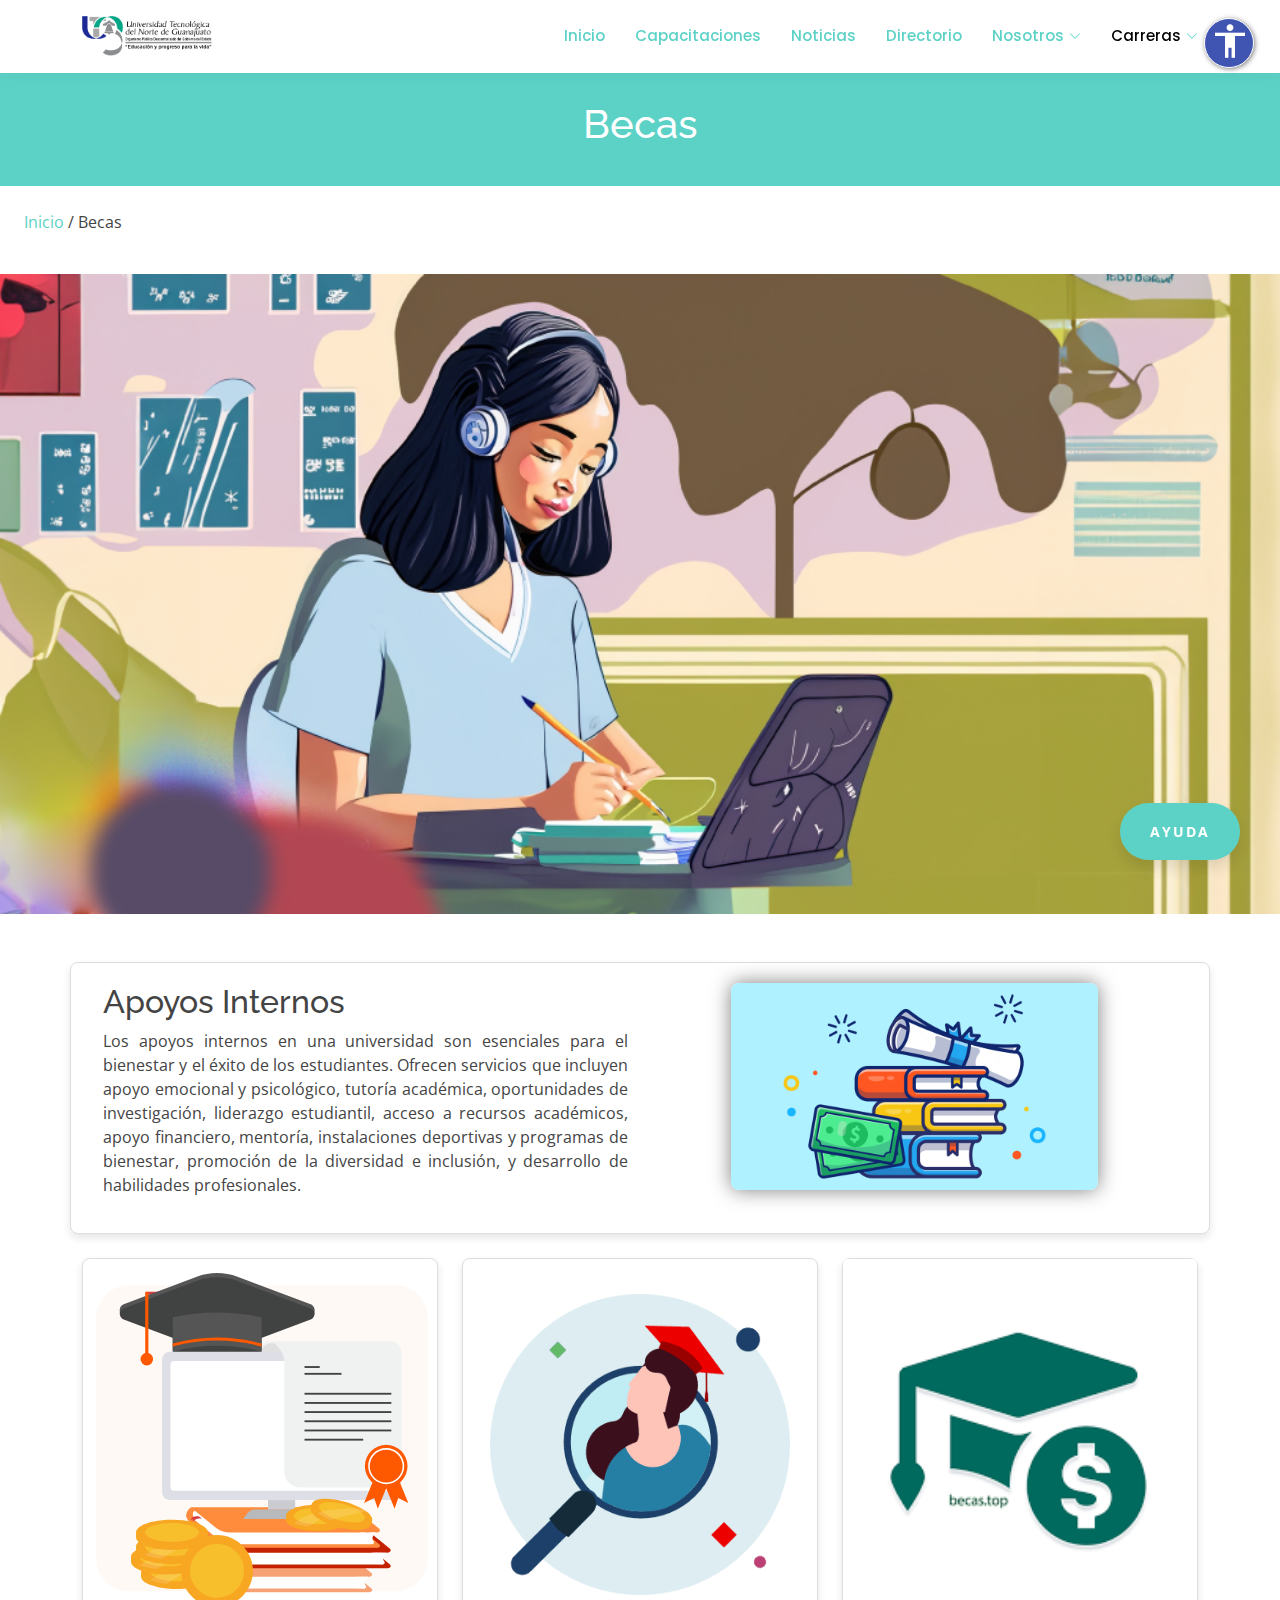
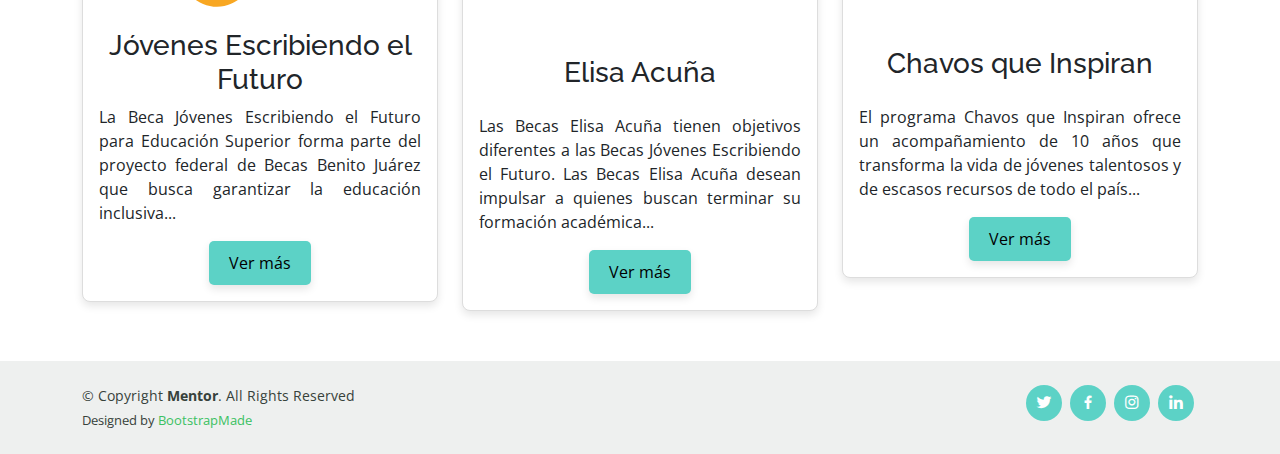
<file: becas.html>
<!DOCTYPE html>
<html lang="es">

<head>
    <meta charset="utf-8">
    <meta content="width=device-width, initial-scale=1.0" name="viewport">

    <title>Becas</title>
    <meta content="" name="description">
    <meta content="" name="keywords">

    <!-- Favicons -->
    <link href="assets/img/utng/logo-utng.png" rel="icon">
    <link href="assets/img/apple-touch-icon.png" rel="apple-touch-icon">

    <!-- Google Fonts -->
    <link
        href="https://fonts.googleapis.com/css?family=Open+Sans:300,300i,400,400i,600,600i,700,700i|Raleway:300,300i,400,400i,500,500i,600,600i,700,700i|Poppins:300,300i,400,400i,500,500i,600,600i,700,700i"
        rel="stylesheet">

    <!-- Vendor CSS Files -->
    <link href="assets/vendor/animate.css/animate.min.css" rel="stylesheet">
    <link href="assets/vendor/aos/aos.css" rel="stylesheet">
    <link href="assets/vendor/bootstrap/css/bootstrap.min.css" rel="stylesheet">
    <link href="assets/vendor/bootstrap-icons/bootstrap-icons.css" rel="stylesheet">
    <link href="assets/vendor/boxicons/css/boxicons.min.css" rel="stylesheet">
    <link href="assets/vendor/remixicon/remixicon.css" rel="stylesheet">
    <link href="assets/vendor/swiper/swiper-bundle.min.css" rel="stylesheet">
    <link rel="stylesheet" href="https://cdnjs.cloudflare.com/ajax/libs/font-awesome/6.1.1/css/all.min.css"
        integrity="sha512-KfkfwYDsLkIlwQp6LFnl8zNdLGxu9YAA1QvwINks4PhcElQSvqcyVLLD9aMhXd13uQjoXtEKNosOWaZqXgel0g=="
        crossorigin="anonymous" referrerpolicy="no-referrer" />

    <!-- Template Main CSS File -->
    <link href="assets/css/style.css" rel="stylesheet">
    <link rel="stylesheet" href="https://cdn.datatables.net/1.13.7/css/jquery.dataTables.css" />

    <style>
        /* Estilos iniciales del botón */
        .btn {
            margin-bottom: 35px;
            background-color: #5CD2C6;
            color: #000000;
            border: 1px solid #000000;
            transition: background-color 0.3s, transform 0.3s;
            display: inline-block;
            cursor: pointer;
        }

        /* Estilo al pasar el mouse por encima */
        .btn:hover {
            background-color: #4CAEA3;
            transform: scale(1.1);
        }

        /* Estilo al hacer clic en el botón */
        .btn.active {
            background-color: #4CAEA3;
            transform: scale(0.9);
        }

        .card {
            margin-bottom: 50px;
            border: 1px solid #ddd;
            /* Color del borde */
            border-radius: 8px;
            /* Borde redondeado */
            box-shadow: 0 4px 8px rgba(0, 0, 0, 0.1);
            /* Sombra suave */
            transition: transform 0.3s ease-in-out;
            /* Transición suave al pasar el mouse */
        }

        .card:hover {
            transform: scale(1.05);
            /* Efecto de escala al pasar el mouse */
        }

        .card-section {
            margin-bottom: 20px;
            border: 1px solid #ddd;
            border-radius: 8px;
            box-shadow: 0 4px 8px rgba(0, 0, 0, 0.1);
            overflow: hidden;
            /* Asegura que los bordes redondeados se apliquen correctamente */
            transition: transform 0.3s ease-in-out;
        }

        .card-section:hover {
            transform: scale(1.05);
        }

        .card-section .row {
            padding: 20px;
        }

        .card-section img {
            max-width: 100%;
            height: auto;
            border-radius: 8px;
            /* Borde redondeado */
            box-shadow: 0 0 20px rgba(0, 0, 0, 0.5);
            /* Sombra tridimensional */
            transition: transform 0.3s ease-in-out, box-shadow 0.3s ease-in-out;
        }

        .card-section:hover img {
            transform: translateZ(20px);
            /* Efecto de salida de pantalla */
            box-shadow: 0 0 40px rgba(0, 0, 0, 0.8);
            /* Aumenta la intensidad de la sombra en hover */
        }

        .rotate-container {
            perspective: 1000px;
            position: relative;
            overflow: hidden;

        }

        .rotate-image {
            width: 100%;
            height: 100%;
            transform-style: preserve-3d;
            transition: transform 0.2s ease-out, box-shadow 0.2s ease-out;
            /* Ajusta la duración y la función de temporización según tus preferencias */
        }
    </style>

    <script src="https://cdn.datatables.net/1.13.7/js/jquery.dataTables.js"></script>
    <script src="https://code.jquery.com/jquery-3.7.1.js"
        integrity="sha256-eKhayi8LEQwp4NKxN+CfCh+3qOVUtJn3QNZ0TciWLP4=" crossorigin="anonymous"></script>
    <!-- =======================================================
  * Template Name: Mentor
  * Updated: Sep 18 2023 with Bootstrap v5.3.2
  * Template URL: https://bootstrapmade.com/mentor-free-education-bootstrap-theme/
  * Author: BootstrapMade.com
  * License: https://bootstrapmade.com/license/
  ======================================================== -->
</head>

<body>
    <!-- ======= Header ======= -->
    <header id="header" class="fixed-top">
        <div class="container d-flex align-items-center">

            <h1 class="logo me-auto">
                <a href="index.html" class="logo me-auto">
                    <img src="assets/img/utng/logosUTNG-UTP.png" alt="Logo UTNG" class="img-fluid">
                </a>
            </h1>

            <nav id="navbar" class="navbar order-last order-lg-0">
                <ul>
                    <li><a href="index.html">Inicio</a></li>
                    <li><a href="courses.html">Capacitaciones</a></li>
                    <li><a href="noticias.html">Noticias</a></li>
                    <li><a href="directorio.html">Directorio</a></li>
                    <li class="dropdown">
                        <a href="#">
                            <span>Nosotros</span> <i class="bi bi-chevron-down"></i>
                        </a>
                        <ul>
                            <li><a href="#">Calendario Escolar</a></li>
                            <li><a href="#">Eventos</a></li>
                            <li><a href="#">Actv. Extracurriculares</a></li>
                        </ul>
                    </li>
                    <li class="dropdown">
                        <a href="#">
                            <span class="active">Carreras</span> <i class="bi bi-chevron-down"></i>
                        </a>
                        <ul>
                            <li><a href="#">Grupos</a></li>
                            <li><a class="active" href="./becas.html">Becas</a></li>
                        </ul>
                    </li>
                </ul>
                <i class="bi bi-list mobile-nav-toggle"></i>
            </nav><!-- .navbar -->

        </div>
    </header><!-- End Header -->

    <main id="main">
        <!-- ======= Boton de Ayuda ======= -->
        <a href="ayuda.html" class="btn-flotante">Ayuda</a>
        <!-- ======= Breadcrumbs ======= -->
        <div class="breadcrumbs">
            <div class="container">
                <h1>Becas</h1>
            </div>
        </div><!-- End Breadcrumbs -->
        <div>
            <ol class="breadcrumb p-4">
                <li><a href="index.html" class="me-1">Inicio</a></li>
                <li> / Becas</li>
            </ol>
            <div class="d-flex justify-content-center align-items-start rotate-container" style="height: auto;">
                <img src="assets/img/portada-becas.png" alt="" class="img-fluid rotate-image">
            </div>
        </div>
        <div class="container mt-5 card-section">
            <div class="row">
                <div class="col-md-6">
                    <h2>Apoyos Internos</h2>
                    <p style="text-align: justify;">
                        Los apoyos internos en una universidad son esenciales para el bienestar y el éxito de los
                        estudiantes.
                        Ofrecen servicios que incluyen apoyo emocional y psicológico, tutoría académica, oportunidades
                        de investigación,
                        liderazgo estudiantil, acceso a recursos académicos, apoyo financiero, mentoría, instalaciones
                        deportivas y
                        programas de bienestar, promoción de la diversidad e inclusión, y desarrollo de habilidades
                        profesionales.
                    </p>
                </div>
                <!-- Parte derecha con la imagen -->
                <div class="col-md-6" style="text-align: center;">
                    <img src="assets/img/becas-1.gif" alt="" class="img-fluid" style="max-width: 70%;">
                </div>
            </div>
        </div>
        <div class="container mt-4">
            <div class="row">
                <!-- Tarjeta 1 -->
                <div class="col-sm-4 text-center">
                    <div class="card">
                        <img src="assets/img/becas-2.svg" class="card-img-top" alt="Imagen 1">
                        <div class="card-body">
                            <h3 class="card-title">Jóvenes Escribiendo el Futuro</h3>
                            <p style="text-align: justify;">La Beca Jóvenes Escribiendo el Futuro para Educación
                                Superior forma parte del proyecto federal de Becas Benito Juárez que busca garantizar la
                                educación inclusiva...</p>
                            <button class="float modern-btn">
                                <a href="https://becasbenitojuarez.net/convocatoria-beca-jovenes-escribiendo-el-futuro-2023-2/"
                                    target="_blank" onclick="buttonClick(event)">Ver
                                    más</a>
                            </button>
                        </div>
                    </div>
                </div>
                <!-- Tarjeta 2 -->
                <div class="col-sm-4 text-center">
                    <div class="card">
                        <img src="assets/img/becas-3.png" class="card-img-top mx-auto" alt="Imagen 2"
                            style="max-width: 85%; margin-top: 35px; margin-bottom: 45px;">
                        <div class="card-body">
                            <h3 class="card-title mb-4">Elisa Acuña</h3>
                            <p style="text-align: justify;">Las Becas Elisa Acuña tienen objetivos diferentes a las
                                Becas Jóvenes Escribiendo el Futuro. Las Becas Elisa Acuña desean impulsar a quienes
                                buscan terminar su formación académica...</p>
                            <button class="float modern-btn">
                                <a href="https://becasbenitojuarez.net/becas-elisa-acuna/" target="_blank"
                                    onclick="buttonClick(event)">Ver
                                    más</a>
                            </button>
                        </div>
                    </div>
                </div>
                <!-- Tarjeta 3 -->
                <div class="col-sm-4 text-center">
                    <div class="card">
                        <img src="assets/img/becas-4.png" class="card-img-top" alt="Imagen 3"
                            style="margin-bottom: 18px;">
                        <div class="card-body">
                            <h3 class="card-title mb-4">Chavos que Inspiran</h3>
                            <p style="text-align: justify;">El programa Chavos que Inspiran ofrece un acompañamiento de
                                10 años que transforma la vida de jóvenes talentosos y de escasos recursos de todo el
                                país...</p>
                            <button class="float modern-btn">
                                <a href="https://www.fundacionbbva.mx/becas-bbva-para-chavos-que-inspiran/"
                                    target="_blank" onclick="buttonClick(event)">Ver
                                    más</a>
                            </button>
                        </div>
                    </div>
                </div>
            </div>
        </div>
    </main>

    <!-- ======= Footer ======= -->
    <footer id="footer">
        <div class="container d-md-flex py-4">

            <div class="me-md-auto text-center text-md-start">
                <div class="copyright">
                    &copy; Copyright <strong><span>Mentor</span></strong>. All Rights Reserved
                </div>
                <div class="credits">
                    <!-- All the links in the footer should remain intact. -->
                    <!-- You can delete the links only if you purchased the pro version. -->
                    <!-- Licensing information: https://bootstrapmade.com/license/ -->
                    <!-- Purchase the pro version with working PHP/AJAX contact form: https://bootstrapmade.com/mentor-free-education-bootstrap-theme/ -->
                    Designed by <a href="https://bootstrapmade.com/">BootstrapMade</a>
                </div>
            </div>
            <div class="social-links text-center text-md-right pt-3 pt-md-0">
                <a href="https://twitter.com/utngdolores?lang=es" class="twitter" target="_blank"><i
                        class="bx bxl-twitter"></i></a>
                <a href="https://www.facebook.com/p/UTNGDOLORESHIDALGO-100064830062888/" class="facebook"
                    target="_blank"><i class="bx bxl-facebook"></i></a>
                <a href="https://www.instagram.com/utngdoloreshidalgo_/" class="instagram" target="_blank"><i
                        class="bx bxl-instagram"></i></a>
                <a href="https://www.linkedin.com/company/universidad-tecnol%C3%B3gica-del-norte-de-guanajuato/"
                    class="linkedin" target="_blank"><i class="bx bxl-linkedin"></i></a>
            </div>
        </div>
    </footer><!-- End Footer -->
    <script src="./assets/js/dist/main.bundle.js"></script>
    <script src="./assets/js/accesibilidad.js"></script>
    <script>
        // Variable de control para asegurar que el enlace no se abra más de una vez
        var enlaceAbierto = false;

        // Función para manejar el clic en el botón
        function buttonClick(event) {
            // Evitar que el enlace se abra de inmediato
            event.preventDefault();

            // Agregar/eliminar la clase 'active' al botón al hacer clic
            var btn = event.target;
            btn.classList.toggle('active');

            // Abrir el enlace solo si la clase 'active' está presente y no se ha abierto antes
            if (btn.classList.contains('active') && !enlaceAbierto) {
                enlaceAbierto = true;
                setTimeout(function () {
                    window.open(btn.getAttribute('href'), '_blank');
                    // Eliminar la clase 'active' después de abrir el enlace
                    btn.classList.remove('active');
                    // Restablecer la variable para permitir que el enlace se abra nuevamente
                    enlaceAbierto = false;
                }, 200); // 2000 milisegundos = 2 segundos
            }
        }
    </script>
    <script>
        document.addEventListener('DOMContentLoaded', function () {
            const container = document.querySelector('.rotate-container');
            const image = document.querySelector('.rotate-image');

            container.addEventListener('mousemove', function (e) {
                const { offsetX, offsetY, target } = e;
                const { offsetWidth, offsetHeight } = target;

                const sensitivity = 0.1; // Ajusta la sensibilidad del movimiento
                const x = (offsetX / offsetWidth - 0.5) * 360 * sensitivity;
                const y = (offsetY / offsetHeight - 0.5) * -360 * sensitivity;

                image.style.transform = `rotateX(${y}deg) rotateY(${x}deg)`;
                image.style.boxShadow = `0 20px 50px rgba(0, 0, 0, 0.3)`; /* Ajusta el tamaño y color de la sombra según tus preferencias */
            });

            container.addEventListener('mouseleave', function () {
                image.style.transform = 'rotateX(0deg) rotateY(0deg)';
                image.style.boxShadow = 'none'; // Restablece la sombra
            });
        });
    </script>
</body>

</html>
</file>
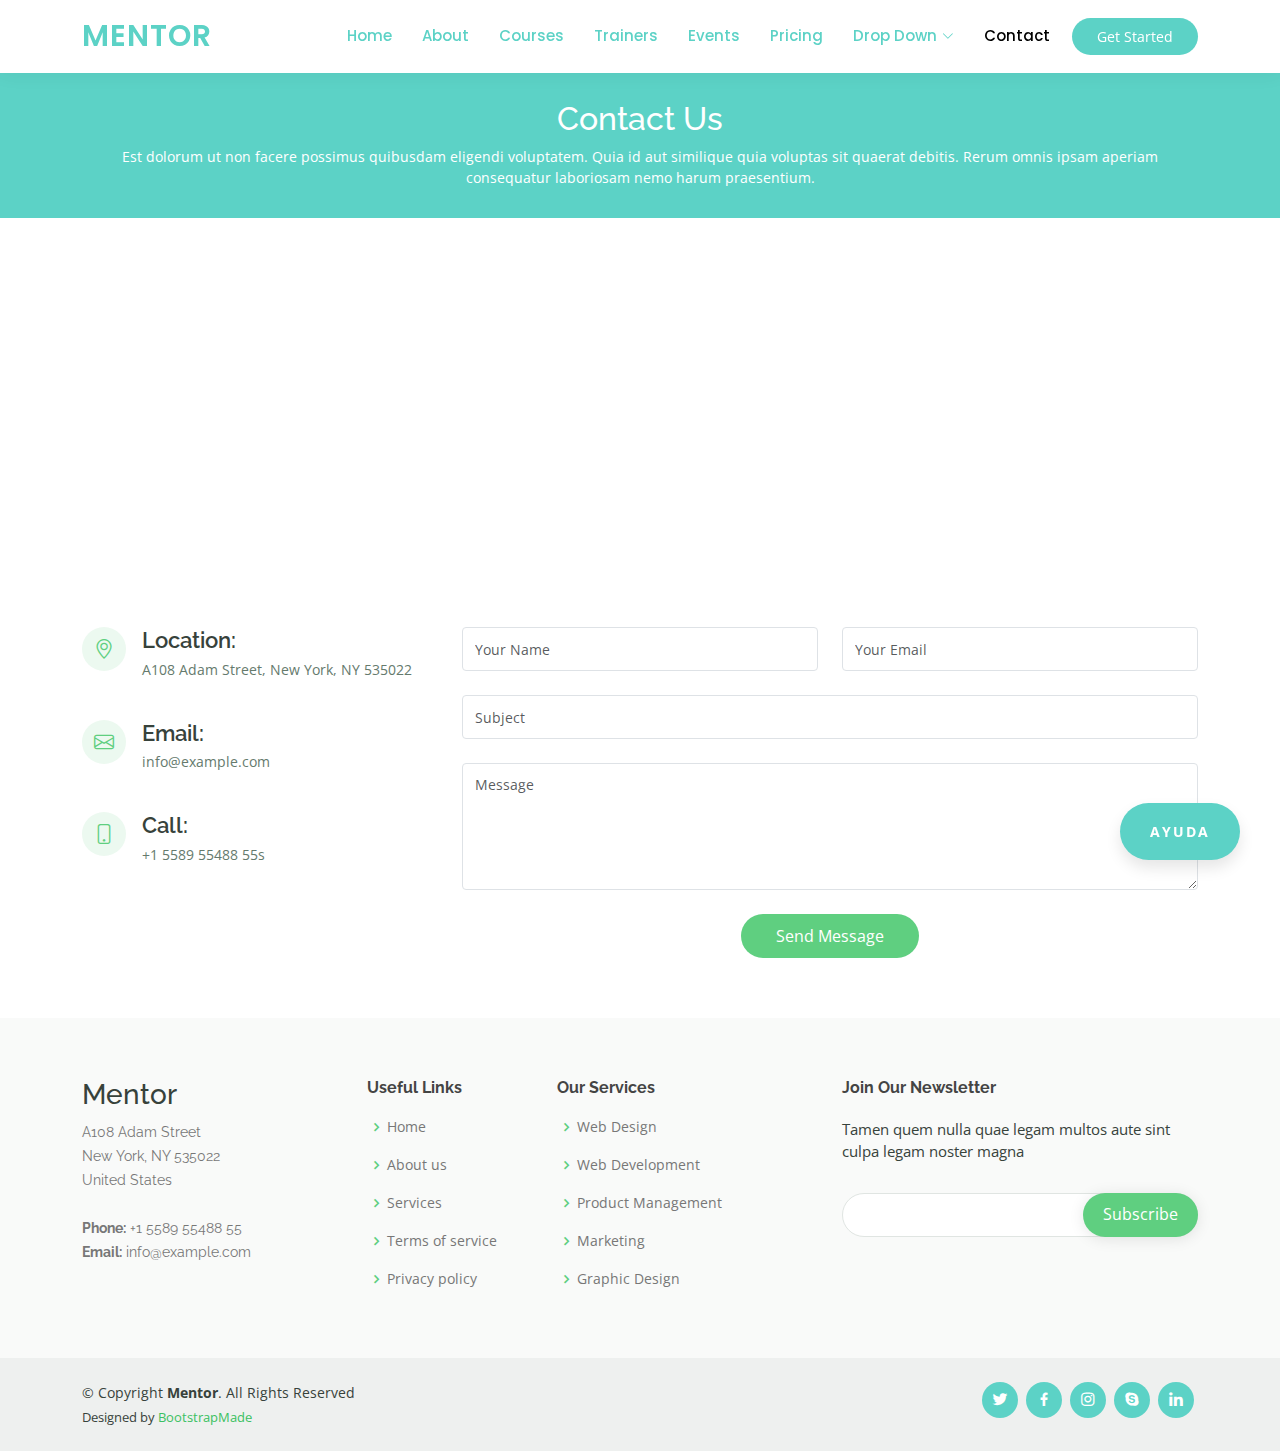
<file: contact.html>
<!DOCTYPE html>
<html lang="en">

<head>
  <meta charset="utf-8">
  <meta content="width=device-width, initial-scale=1.0" name="viewport">

  <title>Contact - Mentor Bootstrap Template</title>
  <meta content="" name="description">
  <meta content="" name="keywords">

  <!-- Favicons -->
  <link href="assets/img/favicon.png" rel="icon">
  <link href="assets/img/apple-touch-icon.png" rel="apple-touch-icon">

  <!-- Google Fonts -->
  <link href="https://fonts.googleapis.com/css?family=Open+Sans:300,300i,400,400i,600,600i,700,700i|Raleway:300,300i,400,400i,500,500i,600,600i,700,700i|Poppins:300,300i,400,400i,500,500i,600,600i,700,700i" rel="stylesheet">

  <!-- Vendor CSS Files -->
  <link href="assets/vendor/animate.css/animate.min.css" rel="stylesheet">
  <link href="assets/vendor/aos/aos.css" rel="stylesheet">
  <link href="assets/vendor/bootstrap/css/bootstrap.min.css" rel="stylesheet">
  <link href="assets/vendor/bootstrap-icons/bootstrap-icons.css" rel="stylesheet">
  <link href="assets/vendor/boxicons/css/boxicons.min.css" rel="stylesheet">
  <link href="assets/vendor/remixicon/remixicon.css" rel="stylesheet">
  <link href="assets/vendor/swiper/swiper-bundle.min.css" rel="stylesheet">

  <!-- Template Main CSS File -->
  <link href="assets/css/style.css" rel="stylesheet">

  <!-- =======================================================
  * Template Name: Mentor
  * Updated: Sep 18 2023 with Bootstrap v5.3.2
  * Template URL: https://bootstrapmade.com/mentor-free-education-bootstrap-theme/
  * Author: BootstrapMade.com
  * License: https://bootstrapmade.com/license/
  ======================================================== -->
</head>

<body>

  <!-- ======= Header ======= -->
  <header id="header" class="fixed-top">
    <div class="container d-flex align-items-center">

      <h1 class="logo me-auto"><a href="index.html">Mentor</a></h1>
      <!-- Uncomment below if you prefer to use an image logo -->
      <!-- <a href="index.html" class="logo me-auto"><img src="assets/img/logo.png" alt="" class="img-fluid"></a>-->

      <nav id="navbar" class="navbar order-last order-lg-0">
        <ul>
          <li><a href="index.html">Home</a></li>
          <li><a href="about.html">About</a></li>
          <li><a href="courses.html">Courses</a></li>
          <li><a href="trainers.html">Trainers</a></li>
          <li><a href="events.html">Events</a></li>
          <li><a href="pricing.html">Pricing</a></li>

          <li class="dropdown"><a href="#"><span>Drop Down</span> <i class="bi bi-chevron-down"></i></a>
            <ul>
              <li><a href="#">Drop Down 1</a></li>
              <li class="dropdown"><a href="#"><span>Deep Drop Down</span> <i class="bi bi-chevron-right"></i></a>
                <ul>
                  <li><a href="#">Deep Drop Down 1</a></li>
                  <li><a href="#">Deep Drop Down 2</a></li>
                  <li><a href="#">Deep Drop Down 3</a></li>
                  <li><a href="#">Deep Drop Down 4</a></li>
                  <li><a href="#">Deep Drop Down 5</a></li>
                </ul>
              </li>
              <li><a href="#">Drop Down 2</a></li>
              <li><a href="#">Drop Down 3</a></li>
              <li><a href="#">Drop Down 4</a></li>
            </ul>
          </li>
          <li><a class="active" href="contact.html">Contact</a></li>
        </ul>
        <i class="bi bi-list mobile-nav-toggle"></i>
      </nav><!-- .navbar -->

      <a href="courses.html" class="get-started-btn">Get Started</a>

    </div>
  </header><!-- End Header -->

  <main id="main">

    <!-- ======= Breadcrumbs ======= -->
    <div class="breadcrumbs" data-aos="fade-in">
      <div class="container">
        <h2>Contact Us</h2>
        <p>Est dolorum ut non facere possimus quibusdam eligendi voluptatem. Quia id aut similique quia voluptas sit quaerat debitis. Rerum omnis ipsam aperiam consequatur laboriosam nemo harum praesentium. </p>
      </div>
    </div><!-- End Breadcrumbs -->
    
<!-- ======= Boton de ayuda ======= -->
	<a href="ayuda.html" class="btn-flotante">Ayuda</a>
    
    <!-- ======= Contact Section ======= -->
    <section id="contact" class="contact">
      <div data-aos="fade-up">
        <iframe style="border:0; width: 100%; height: 350px;" src="https://www.google.com/maps/embed?pb=!1m14!1m8!1m3!1d12097.433213460943!2d-74.0062269!3d40.7101282!3m2!1i1024!2i768!4f13.1!3m3!1m2!1s0x0%3A0xb89d1fe6bc499443!2sDowntown+Conference+Center!5e0!3m2!1smk!2sbg!4v1539943755621" frameborder="0" allowfullscreen></iframe>
      </div>

      <div class="container" data-aos="fade-up">

        <div class="row mt-5">

          <div class="col-lg-4">
            <div class="info">
              <div class="address">
                <i class="bi bi-geo-alt"></i>
                <h4>Location:</h4>
                <p>A108 Adam Street, New York, NY 535022</p>
              </div>

              <div class="email">
                <i class="bi bi-envelope"></i>
                <h4>Email:</h4>
                <p>info@example.com</p>
              </div>

              <div class="phone">
                <i class="bi bi-phone"></i>
                <h4>Call:</h4>
                <p>+1 5589 55488 55s</p>
              </div>

            </div>

          </div>

          <div class="col-lg-8 mt-5 mt-lg-0">

            <form action="forms/contact.php" method="post" role="form" class="php-email-form">
              <div class="row">
                <div class="col-md-6 form-group">
                  <input type="text" name="name" class="form-control" id="name" placeholder="Your Name" required>
                </div>
                <div class="col-md-6 form-group mt-3 mt-md-0">
                  <input type="email" class="form-control" name="email" id="email" placeholder="Your Email" required>
                </div>
              </div>
              <div class="form-group mt-3">
                <input type="text" class="form-control" name="subject" id="subject" placeholder="Subject" required>
              </div>
              <div class="form-group mt-3">
                <textarea class="form-control" name="message" rows="5" placeholder="Message" required></textarea>
              </div>
              <div class="my-3">
                <div class="loading">Loading</div>
                <div class="error-message"></div>
                <div class="sent-message">Your message has been sent. Thank you!</div>
              </div>
              <div class="text-center"><button type="submit">Send Message</button></div>
            </form>

          </div>

        </div>

      </div>
    </section><!-- End Contact Section -->

  </main><!-- End #main -->

  <!-- ======= Footer ======= -->
  <footer id="footer">

    <div class="footer-top">
      <div class="container">
        <div class="row">

          <div class="col-lg-3 col-md-6 footer-contact">
            <h3>Mentor</h3>
            <p>
              A108 Adam Street <br>
              New York, NY 535022<br>
              United States <br><br>
              <strong>Phone:</strong> +1 5589 55488 55<br>
              <strong>Email:</strong> info@example.com<br>
            </p>
          </div>

          <div class="col-lg-2 col-md-6 footer-links">
            <h4>Useful Links</h4>
            <ul>
              <li><i class="bx bx-chevron-right"></i> <a href="#">Home</a></li>
              <li><i class="bx bx-chevron-right"></i> <a href="#">About us</a></li>
              <li><i class="bx bx-chevron-right"></i> <a href="#">Services</a></li>
              <li><i class="bx bx-chevron-right"></i> <a href="#">Terms of service</a></li>
              <li><i class="bx bx-chevron-right"></i> <a href="#">Privacy policy</a></li>
            </ul>
          </div>

          <div class="col-lg-3 col-md-6 footer-links">
            <h4>Our Services</h4>
            <ul>
              <li><i class="bx bx-chevron-right"></i> <a href="#">Web Design</a></li>
              <li><i class="bx bx-chevron-right"></i> <a href="#">Web Development</a></li>
              <li><i class="bx bx-chevron-right"></i> <a href="#">Product Management</a></li>
              <li><i class="bx bx-chevron-right"></i> <a href="#">Marketing</a></li>
              <li><i class="bx bx-chevron-right"></i> <a href="#">Graphic Design</a></li>
            </ul>
          </div>

          <div class="col-lg-4 col-md-6 footer-newsletter">
            <h4>Join Our Newsletter</h4>
            <p>Tamen quem nulla quae legam multos aute sint culpa legam noster magna</p>
            <form action="" method="post">
              <input type="email" name="email"><input type="submit" value="Subscribe">
            </form>
          </div>

        </div>
      </div>
    </div>

    <div class="container d-md-flex py-4">

      <div class="me-md-auto text-center text-md-start">
        <div class="copyright">
          &copy; Copyright <strong><span>Mentor</span></strong>. All Rights Reserved
        </div>
        <div class="credits">
          <!-- All the links in the footer should remain intact. -->
          <!-- You can delete the links only if you purchased the pro version. -->
          <!-- Licensing information: https://bootstrapmade.com/license/ -->
          <!-- Purchase the pro version with working PHP/AJAX contact form: https://bootstrapmade.com/mentor-free-education-bootstrap-theme/ -->
          Designed by <a href="https://bootstrapmade.com/">BootstrapMade</a>
        </div>
      </div>
      <div class="social-links text-center text-md-right pt-3 pt-md-0">
        <a href="#" class="twitter"><i class="bx bxl-twitter"></i></a>
        <a href="#" class="facebook"><i class="bx bxl-facebook"></i></a>
        <a href="#" class="instagram"><i class="bx bxl-instagram"></i></a>
        <a href="#" class="google-plus"><i class="bx bxl-skype"></i></a>
        <a href="#" class="linkedin"><i class="bx bxl-linkedin"></i></a>
      </div>
    </div>
  </footer><!-- End Footer -->

  <div id="preloader"></div>
  <a href="#" class="back-to-top d-flex align-items-center justify-content-center"><i class="bi bi-arrow-up-short"></i></a>

  <!-- Vendor JS Files -->
  <script src="assets/vendor/purecounter/purecounter_vanilla.js"></script>
  <script src="assets/vendor/aos/aos.js"></script>
  <script src="assets/vendor/bootstrap/js/bootstrap.bundle.min.js"></script>
  <script src="assets/vendor/swiper/swiper-bundle.min.js"></script>
  <script src="assets/vendor/php-email-form/validate.js"></script>

  <!-- Template Main JS File -->
  <script src="assets/js/main.js"></script>

</body>

</html>
</file>
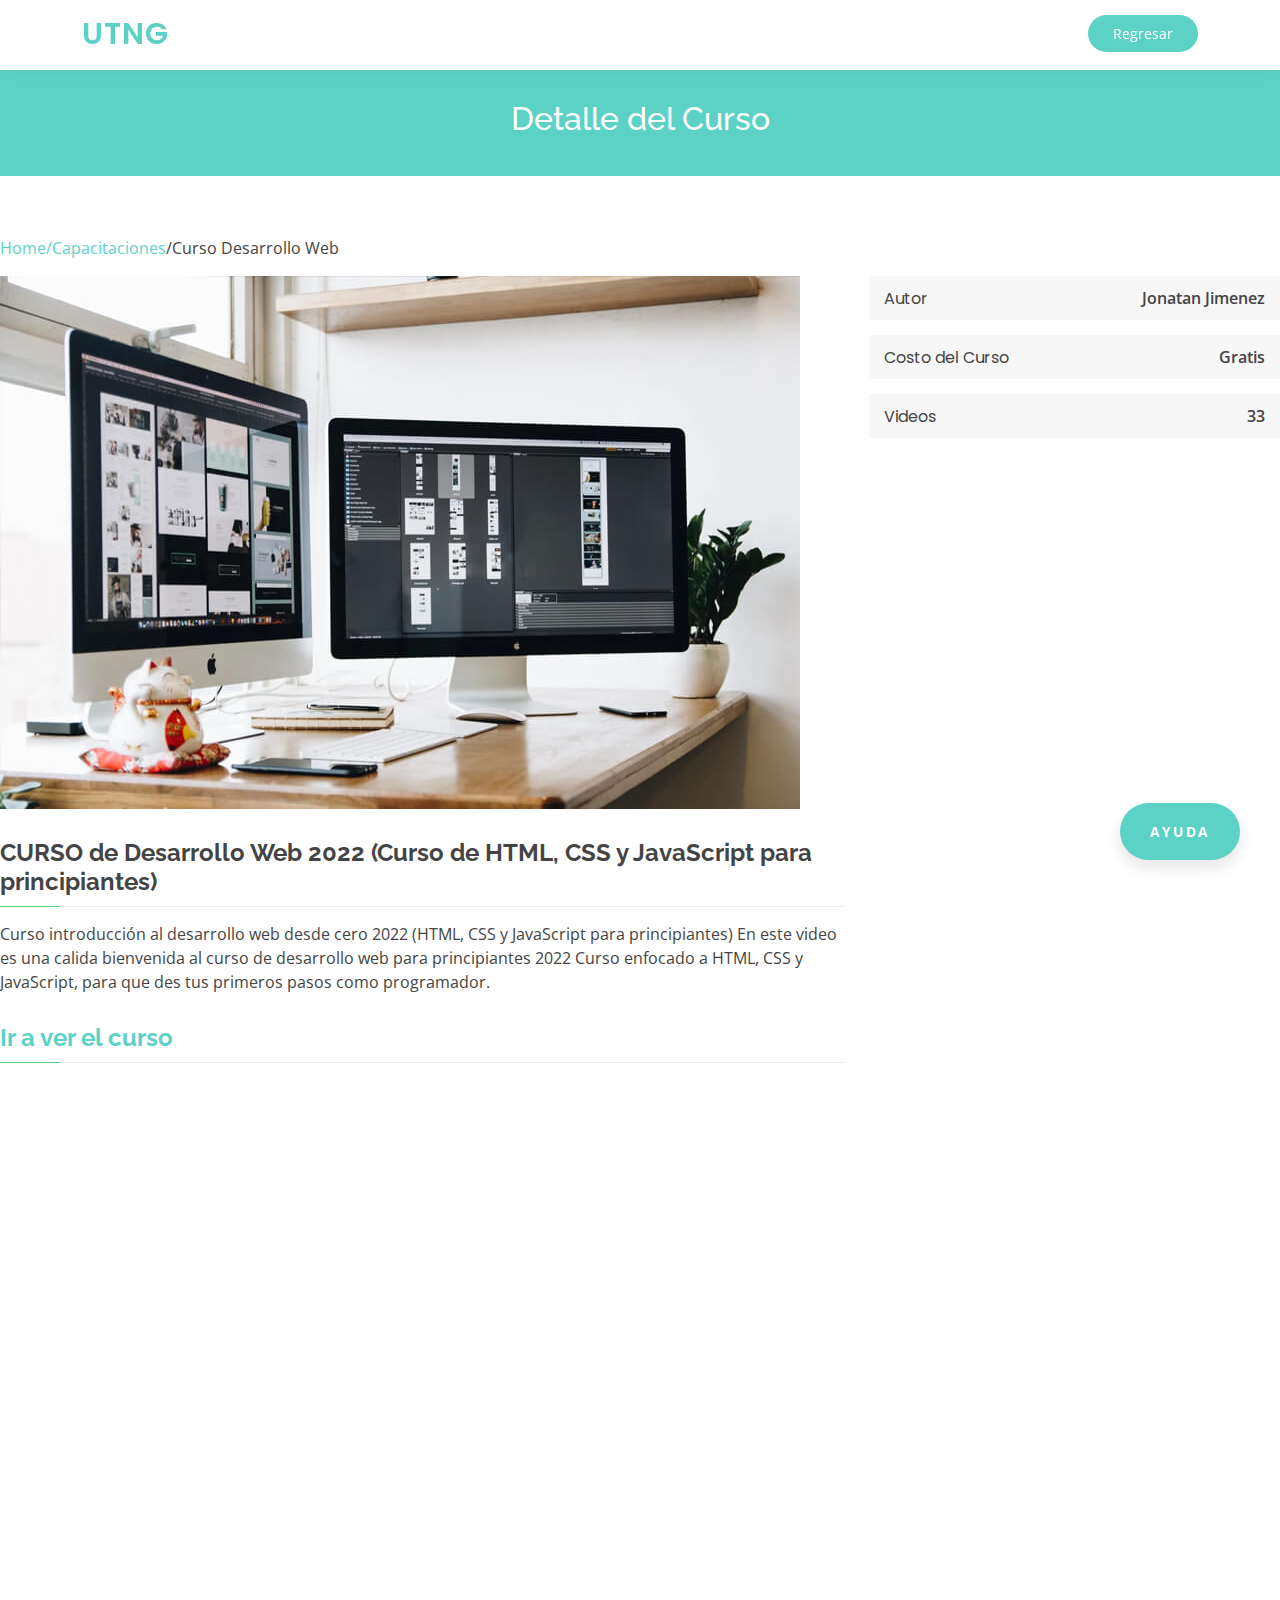
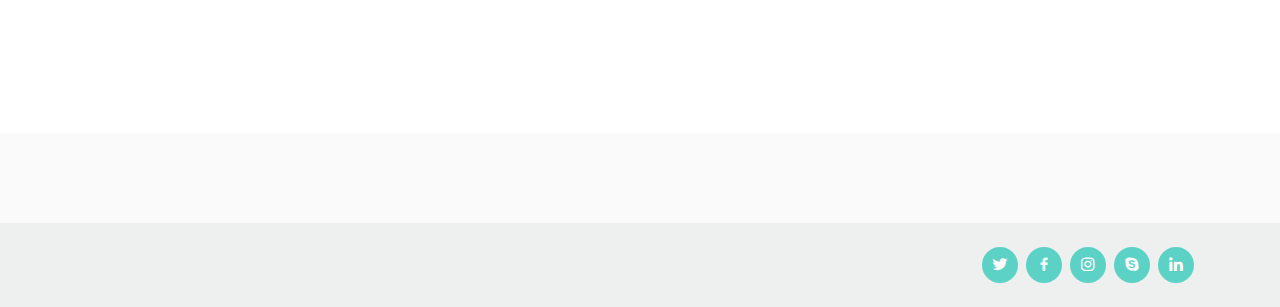
<file: course-details.html>
<!DOCTYPE html>
<html lang="en">

<head>
  <meta charset="utf-8">
  <meta content="width=device-width, initial-scale=1.0" name="viewport">

  <title>Course Details - Mentor Bootstrap Template</title>
  <meta content="" name="description">
  <meta content="" name="keywords">

  <!-- Favicons -->
  <link href="assets/img/favicon.png" rel="icon">
  <link href="assets/img/apple-touch-icon.png" rel="apple-touch-icon">

  <!-- Google Fonts -->
  <link href="https://fonts.googleapis.com/css?family=Open+Sans:300,300i,400,400i,600,600i,700,700i|Raleway:300,300i,400,400i,500,500i,600,600i,700,700i|Poppins:300,300i,400,400i,500,500i,600,600i,700,700i" rel="stylesheet">

  <!-- Vendor CSS Files -->
  <link href="assets/vendor/animate.css/animate.min.css" rel="stylesheet">
  <link href="assets/vendor/aos/aos.css" rel="stylesheet">
  <link href="assets/vendor/bootstrap/css/bootstrap.min.css" rel="stylesheet">
  <link href="assets/vendor/bootstrap-icons/bootstrap-icons.css" rel="stylesheet">
  <link href="assets/vendor/boxicons/css/boxicons.min.css" rel="stylesheet">
  <link href="assets/vendor/remixicon/remixicon.css" rel="stylesheet">
  <link href="assets/vendor/swiper/swiper-bundle.min.css" rel="stylesheet">

  <!-- Template Main CSS File -->
  <link href="assets/css/style.css" rel="stylesheet">

  <!-- =======================================================
  * Template Name: Mentor
  * Updated: Sep 18 2023 with Bootstrap v5.3.2
  * Template URL: https://bootstrapmade.com/mentor-free-education-bootstrap-theme/
  * Author: BootstrapMade.com
  * License: https://bootstrapmade.com/license/
  ======================================================== -->
</head>

<body>

  <!-- ======= Header ======= -->
  <header id="header" class="fixed-top">
    <div class="container d-flex align-items-center">

      <h1 class="logo me-auto"><a href="index.html">UTNG</a></h1>
      <!-- Uncomment below if you prefer to use an image logo -->
      <!-- <a href="index.html" class="logo me-auto"><img src="assets/img/logo.png" alt="" class="img-fluid"></a>-->

      <nav id="navbar" class="navbar order-last order-lg-0">
        <ul>
        
          
         
      </nav><!-- .navbar -->
      <a href="courses.html" class="get-started-btn">Regresar</a>
    </div>
  </header><!-- End Header -->

  <main id="main">
	<!-- ======= Boton de ayuda ======= -->
	<a href="ayuda.html" class="btn-flotante">Ayuda</a>
    <!-- ======= Breadcrumbs ======= -->
    <div class="breadcrumbs" data-aos="fade-in">
      <div class="container">
        <h2>Detalle del Curso</h2>
      </div>
	

    </div><!-- End Breadcrumbs -->

	

    <!-- ======= Cource Details Section ======= -->
    <section id="course-details" class="course-details">
<ol class="breadcrumb"
	<li><a href="index.html">Home</a></li>
	<li><a href="courses.html">/Capacitaciones</a></li>
	<li>/Curso Desarrollo Web</li>
	<li class="active">
      <div class="container" data-aos="fade-up">

	</ol>
        <div class="row">
          <div class="col-lg-8">
            <img src="assets/img/course-1.jpg" class="img-fluid" alt="">
            <h3> CURSO de Desarrollo Web 2022 (Curso de HTML, CSS y JavaScript para principiantes)</h3>
            <p>
              Curso introducción al desarrollo web desde cero 2022 (HTML, CSS y JavaScript para principiantes)
	      En este video es una calida bienvenida al curso de desarrollo web para principiantes 2022
	      Curso enfocado a HTML, CSS y JavaScript, para que des tus primeros pasos como programador.
            </p>
		<h3><a href="https://www.youtube.com/watch?v=6fMVngZUaBg">Ir a ver el curso</a></h3>
          </div>
          <div class="col-lg-4">

            <div class="course-info d-flex justify-content-between align-items-center">
              <h5>Autor</h5>
              <p>Jonatan Jimenez</p>
            </div>

            <div class="course-info d-flex justify-content-between align-items-center">
              <h5>Costo del Curso</h5>
              <p>Gratis</p>
            </div>

            <div class="course-info d-flex justify-content-between align-items-center">
              <h5>Videos</h5>
              <p>33</p>

            </div>

          </div>

        </div>

      </div>
 <!-- ======= Testimonials Section ======= -->
    <section id="testimonials" class="testimonials">
      <div class="container" data-aos="fade-up">

        <div class="section-title">
          <h2>Testimoniales</h2>
          <p>Que opinan mis compañeros de este curso</p>
        </div>

        <div class="testimonials-slider swiper" data-aos="fade-up" data-aos-delay="100">
          <div class="swiper-wrapper">

            <div class="swiper-slide">
              <div class="testimonial-wrap">
                <div class="testimonial-item">
                  <img src="assets/img/testimonials/testimonials-1.jpg" class="testimonial-img" alt="">
                  <h3>Prof.Saul Gomez</h3>
                  <h4>Profesor de Programación</h4>
                  <p>
                    <i class="bx bxs-quote-alt-left quote-icon-left"></i>
                    Fue de mucha ayuda para mi y mi clase ...lo recomiendo muchisimo!!
                    <i class="bx bxs-quote-alt-right quote-icon-right"></i>
                  </p>
                </div>
              </div>
            </div><!-- End testimonial item -->

            <div class="swiper-slide">
              <div class="testimonial-wrap">
                <div class="testimonial-item">
                  <img src="assets/img/testimonials/testimonials-2.jpg" class="testimonial-img" alt="">
                  <h3>Sara Torres</h3>
                  <h4>Profesora de Tics</h4>
                  <p>
                    <i class="bx bxs-quote-alt-left quote-icon-left"></i>
                   Excelente curso¡¡uno de mis favoritos..muchisimo aprendizaje para compartir con mis alumnos!!Gracias a quien lo recomendo
                    <i class="bx bxs-quote-alt-right quote-icon-right"></i>
                  </p>
                </div>
              </div>
            </div><!-- End testimonial item -->

            <div class="swiper-slide">
              <div class="testimonial-wrap">
                <div class="testimonial-item">
                  <img src="assets/img/testimonials/testimonials-3.jpg" class="testimonial-img" alt="">
                  <h3>Elena Torres</h3>
                  <h4>Profesora de redes</h4>
                  <p>
                    <i class="bx bxs-quote-alt-left quote-icon-left"></i>
                    Quise adentrarme a un nuevo conocimiento y me sirvio muchisimo este curso super recomendado!! Gracias compañero..
                    <i class="bx bxs-quote-alt-right quote-icon-right"></i>
                  </p>
                </div>
              </div>
            </div><!-- End testimonial item -->

            <div class="swiper-slide">
              <div class="testimonial-wrap">
                <div class="testimonial-item">
                  <img src="assets/img/testimonials/testimonials-4.jpg" class="testimonial-img" alt="">
                  <h3>Brandon</h3>
                  <h4>Profesor de Tics</h4>
                  <p>
                    <i class="bx bxs-quote-alt-left quote-icon-left"></i>
                    Buscaba un curso ligero y facil que me ayudara a explicar mejor el tema de programacion a mis alumnos y este es perfecto!!
                    <i class="bx bxs-quote-alt-right quote-icon-right"></i>
                  </p>
                </div>
              </div>
            </div><!-- End testimonial item -->

            <div class="swiper-slide">
              <div class="testimonial-wrap">
                <div class="testimonial-item">
                  <img src="assets/img/testimonials/testimonials-5.jpg" class="testimonial-img" alt="">
                  <h3>John Ponce</h3>
                  <h4>Asesor de TICS</h4>
                  <p>
                    <i class="bx bxs-quote-alt-left quote-icon-left"></i>
                   Muchos de mis alumnos se acercaban pidiendo ayuda en este tema y no sabia que responderles, este curso me ayudo mucho a aprender y asi transmitir mi conocimiento.
                    <i class="bx bxs-quote-alt-right quote-icon-right"></i>
                  </p>
                </div>
              </div>
            </div><!-- End testimonial item -->

          </div>
          <div class="swiper-pagination"></div>
        </div>

      </div>
    </section><!-- End Testimonials Section -->
 <div class="swiper-slide">
             
            </div><!-- End testimonial item -->

            <div class="swiper-slide">
              
            </div><!-- End testimonial item -->

          </div>
          <div class="swiper-pagination"></div>
        </div>

      </div>
    </section><!-- End Testimonials Section -->

  </main><!-- End #main -->
    </section><!-- End Cource Details Section -->

   

  <!-- ======= Footer ======= -->
  <footer id="footer">

    <div class="footer-top">
      <div class="container">
        <div class="row">
        </div>
      </div>
    </div>

    <div class="container d-md-flex py-4">

      <div class="me-md-auto text-center text-md-start">
 
      </div>
      <div class="social-links text-center text-md-right pt-3 pt-md-0">
        <a href="#" class="twitter"><i class="bx bxl-twitter"></i></a>
        <a href="#" class="facebook"><i class="bx bxl-facebook"></i></a>
        <a href="#" class="instagram"><i class="bx bxl-instagram"></i></a>
        <a href="#" class="google-plus"><i class="bx bxl-skype"></i></a>
        <a href="#" class="linkedin"><i class="bx bxl-linkedin"></i></a>
      </div>
    </div>
  </footer><!-- End Footer -->

  <div id="preloader"></div>
  <a href="#" class="back-to-top d-flex align-items-center justify-content-center"><i class="bi bi-arrow-up-short"></i></a>

  <!-- Vendor JS Files -->
  <script src="assets/vendor/purecounter/purecounter_vanilla.js"></script>
  <script src="assets/vendor/aos/aos.js"></script>
  <script src="assets/vendor/bootstrap/js/bootstrap.bundle.min.js"></script>
  <script src="assets/vendor/swiper/swiper-bundle.min.js"></script>
  <script src="assets/vendor/php-email-form/validate.js"></script>

  <!-- Template Main JS File -->
  <script src="assets/js/main.js"></script>

</body>

</html>
</file>
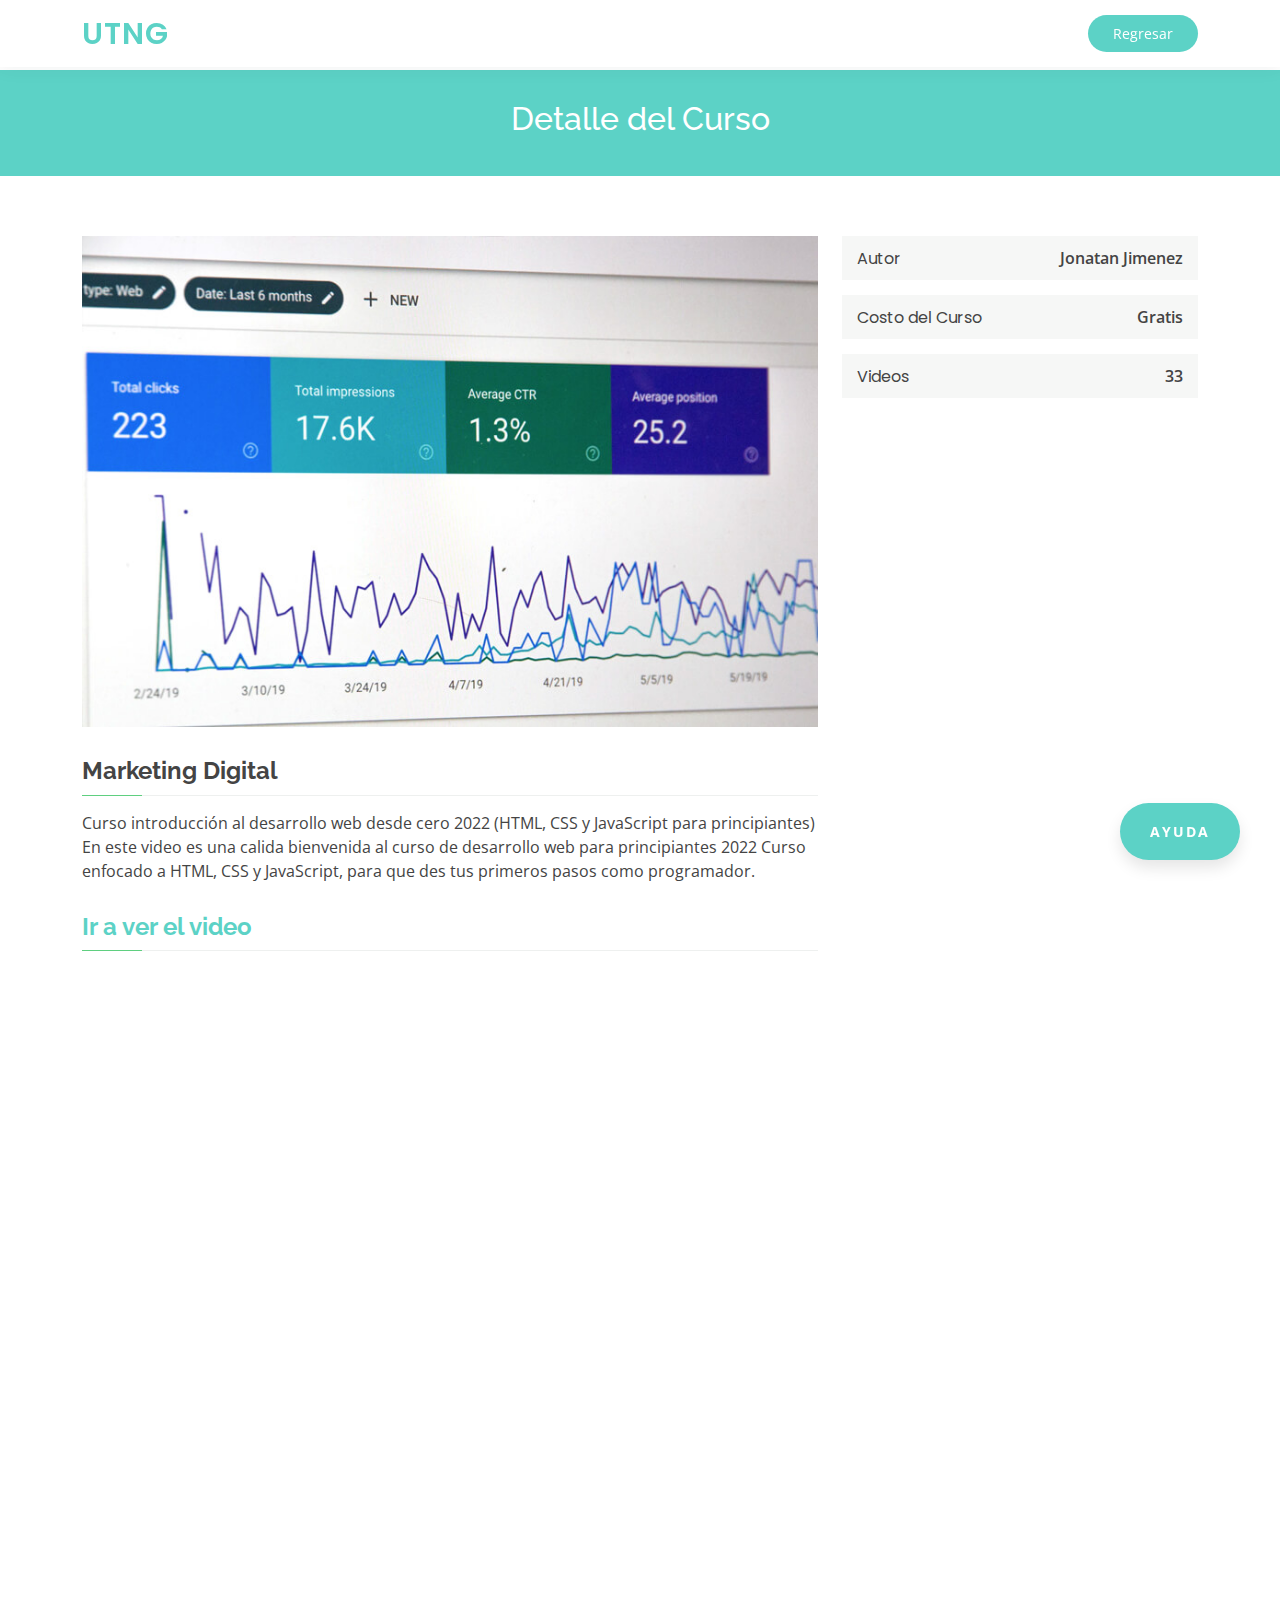
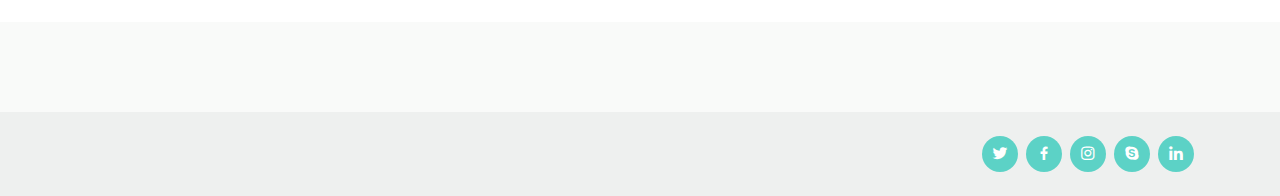
<file: course-details2.html>
<!DOCTYPE html>
<html lang="en">

<head>
  <meta charset="utf-8">
  <meta content="width=device-width, initial-scale=1.0" name="viewport">

  <title>Course Details - Mentor Bootstrap Template</title>
  <meta content="" name="description">
  <meta content="" name="keywords">

  <!-- Favicons -->
  <link href="assets/img/favicon.png" rel="icon">
  <link href="assets/img/apple-touch-icon.png" rel="apple-touch-icon">

  <!-- Google Fonts -->
  <link href="https://fonts.googleapis.com/css?family=Open+Sans:300,300i,400,400i,600,600i,700,700i|Raleway:300,300i,400,400i,500,500i,600,600i,700,700i|Poppins:300,300i,400,400i,500,500i,600,600i,700,700i" rel="stylesheet">

  <!-- Vendor CSS Files -->
  <link href="assets/vendor/animate.css/animate.min.css" rel="stylesheet">
  <link href="assets/vendor/aos/aos.css" rel="stylesheet">
  <link href="assets/vendor/bootstrap/css/bootstrap.min.css" rel="stylesheet">
  <link href="assets/vendor/bootstrap-icons/bootstrap-icons.css" rel="stylesheet">
  <link href="assets/vendor/boxicons/css/boxicons.min.css" rel="stylesheet">
  <link href="assets/vendor/remixicon/remixicon.css" rel="stylesheet">
  <link href="assets/vendor/swiper/swiper-bundle.min.css" rel="stylesheet">

  <!-- Template Main CSS File -->
  <link href="assets/css/style.css" rel="stylesheet">

  <!-- =======================================================
  * Template Name: Mentor
  * Updated: Sep 18 2023 with Bootstrap v5.3.2
  * Template URL: https://bootstrapmade.com/mentor-free-education-bootstrap-theme/
  * Author: BootstrapMade.com
  * License: https://bootstrapmade.com/license/
  ======================================================== -->
</head>

<body>

  <!-- ======= Header ======= -->
  <header id="header" class="fixed-top">
    <div class="container d-flex align-items-center">

      <h1 class="logo me-auto"><a href="index.html">UTNG</a></h1>
      <!-- Uncomment below if you prefer to use an image logo -->
      <!-- <a href="index.html" class="logo me-auto"><img src="assets/img/logo.png" alt="" class="img-fluid"></a>-->

      <nav id="navbar" class="navbar order-last order-lg-0">
        <ul>
          
          
         
      </nav><!-- .navbar -->
      <a href="courses.html" class="get-started-btn">Regresar</a>
    </div>
  </header><!-- End Header -->

  <main id="main">

	  <!-- ======= Boton de ayuda ======= -->
	<a href="ayuda.html" class="btn-flotante">Ayuda</a>
    <!-- ======= Breadcrumbs ======= -->
    <div class="breadcrumbs" data-aos="fade-in">
      <div class="container">
        <h2>Detalle del Curso</h2>
       
      </div>
    </div><!-- End Breadcrumbs -->

    <!-- ======= Cource Details Section ======= -->
    <section id="course-details" class="course-details">
      <div class="container" data-aos="fade-up">

        <div class="row">
          <div class="col-lg-8">
            <img src="assets/img/course-2.jpg" class="img-fluid" alt="">
            <h3> Marketing Digital</h3>
            <p>
              Curso introducción al desarrollo web desde cero 2022 (HTML, CSS y JavaScript para principiantes)
	      En este video es una calida bienvenida al curso de desarrollo web para principiantes 2022
	      Curso enfocado a HTML, CSS y JavaScript, para que des tus primeros pasos como programador.
            </p>
		<h3><a href="https://www.youtube.com/watch?v=v17EXDu3t0E">Ir a ver el video</a></h3>
          </div>
          <div class="col-lg-4">

            <div class="course-info d-flex justify-content-between align-items-center">
              <h5>Autor</h5>
              <p>Jonatan Jimenez</p>
            </div>

            <div class="course-info d-flex justify-content-between align-items-center">
              <h5>Costo del Curso</h5>
              <p>Gratis</p>
            </div>

            <div class="course-info d-flex justify-content-between align-items-center">
              <h5>Videos</h5>
              <p>33</p>

            </div>

          </div>

        </div>

      </div>
 <!-- ======= Testimonials Section ======= -->
    <section id="testimonials" class="testimonials">
      <div class="container" data-aos="fade-up">

        <div class="section-title">
          <h2>Testimoniales</h2>
          <p>Que opinan mis compañeros de este curso</p>
        </div>

        <div class="testimonials-slider swiper" data-aos="fade-up" data-aos-delay="100">
          <div class="swiper-wrapper">

            <div class="swiper-slide">
              <div class="testimonial-wrap">
                <div class="testimonial-item">
                  <img src="assets/img/testimonials/testimonials-1.jpg" class="testimonial-img" alt="">
                  <h3>Prof.Saul Gomez</h3>
                  <h4>Profesor de Programación</h4>
                  <p>
                    <i class="bx bxs-quote-alt-left quote-icon-left"></i>
                    Fue de mucha ayuda para mi y mi clase ...lo recomiendo muchisimo!!
                    <i class="bx bxs-quote-alt-right quote-icon-right"></i>
                  </p>
                </div>
              </div>
            </div><!-- End testimonial item -->

            <div class="swiper-slide">
              <div class="testimonial-wrap">
                <div class="testimonial-item">
                  <img src="assets/img/testimonials/testimonials-2.jpg" class="testimonial-img" alt="">
                  <h3>Sara Torres</h3>
                  <h4>Profesora de Tics</h4>
                  <p>
                    <i class="bx bxs-quote-alt-left quote-icon-left"></i>
                   Excelente curso¡¡uno de mis favoritos..muchisimo aprendizaje para compartir con mis alumnos!!Gracias a quien lo recomendo
                    <i class="bx bxs-quote-alt-right quote-icon-right"></i>
                  </p>
                </div>
              </div>
            </div><!-- End testimonial item -->

            <div class="swiper-slide">
              <div class="testimonial-wrap">
                <div class="testimonial-item">
                  <img src="assets/img/testimonials/testimonials-3.jpg" class="testimonial-img" alt="">
                  <h3>Elena Torres</h3>
                  <h4>Profesora de redes</h4>
                  <p>
                    <i class="bx bxs-quote-alt-left quote-icon-left"></i>
                    Quise adentrarme a un nuevo conocimiento y me sirvio muchisimo este curso super recomendado!! Gracias compañero..
                    <i class="bx bxs-quote-alt-right quote-icon-right"></i>
                  </p>
                </div>
              </div>
            </div><!-- End testimonial item -->

            <div class="swiper-slide">
              <div class="testimonial-wrap">
                <div class="testimonial-item">
                  <img src="assets/img/testimonials/testimonials-4.jpg" class="testimonial-img" alt="">
                  <h3>Brandon</h3>
                  <h4>Profesor de Tics</h4>
                  <p>
                    <i class="bx bxs-quote-alt-left quote-icon-left"></i>
                    Buscaba un curso ligero y facil que me ayudara a explicar mejor el tema de programacion a mis alumnos y este es perfecto!!
                    <i class="bx bxs-quote-alt-right quote-icon-right"></i>
                  </p>
                </div>
              </div>
            </div><!-- End testimonial item -->

            <div class="swiper-slide">
              <div class="testimonial-wrap">
                <div class="testimonial-item">
                  <img src="assets/img/testimonials/testimonials-5.jpg" class="testimonial-img" alt="">
                  <h3>John Ponce</h3>
                  <h4>Asesor de TICS</h4>
                  <p>
                    <i class="bx bxs-quote-alt-left quote-icon-left"></i>
                   Muchos de mis alumnos se acercaban pidiendo ayuda en este tema y no sabia que responderles, este curso me ayudo mucho a aprender y asi transmitir mi conocimiento.
                    <i class="bx bxs-quote-alt-right quote-icon-right"></i>
                  </p>
                </div>
              </div>
            </div><!-- End testimonial item -->

          </div>
          <div class="swiper-pagination"></div>
        </div>

      </div>
    </section><!-- End Testimonials Section -->
 <div class="swiper-slide">
             
            </div><!-- End testimonial item -->

            <div class="swiper-slide">
              
            </div><!-- End testimonial item -->

          </div>
          <div class="swiper-pagination"></div>
        </div>

      </div>
    </section><!-- End Testimonials Section -->

  </main><!-- End #main -->
    </section><!-- End Cource Details Section -->

   

  <!-- ======= Footer ======= -->
  <footer id="footer">

    <div class="footer-top">
      <div class="container">
        <div class="row">
        </div>
      </div>
    </div>

    <div class="container d-md-flex py-4">

      <div class="me-md-auto text-center text-md-start">
 
      </div>
      <div class="social-links text-center text-md-right pt-3 pt-md-0">
        <a href="#" class="twitter"><i class="bx bxl-twitter"></i></a>
        <a href="#" class="facebook"><i class="bx bxl-facebook"></i></a>
        <a href="#" class="instagram"><i class="bx bxl-instagram"></i></a>
        <a href="#" class="google-plus"><i class="bx bxl-skype"></i></a>
        <a href="#" class="linkedin"><i class="bx bxl-linkedin"></i></a>
      </div>
    </div>
  </footer><!-- End Footer -->

  <div id="preloader"></div>
  <a href="#" class="back-to-top d-flex align-items-center justify-content-center"><i class="bi bi-arrow-up-short"></i></a>

  <!-- Vendor JS Files -->
  <script src="assets/vendor/purecounter/purecounter_vanilla.js"></script>
  <script src="assets/vendor/aos/aos.js"></script>
  <script src="assets/vendor/bootstrap/js/bootstrap.bundle.min.js"></script>
  <script src="assets/vendor/swiper/swiper-bundle.min.js"></script>
  <script src="assets/vendor/php-email-form/validate.js"></script>

  <!-- Template Main JS File -->
  <script src="assets/js/main.js"></script>

</body>

</html>
</file>
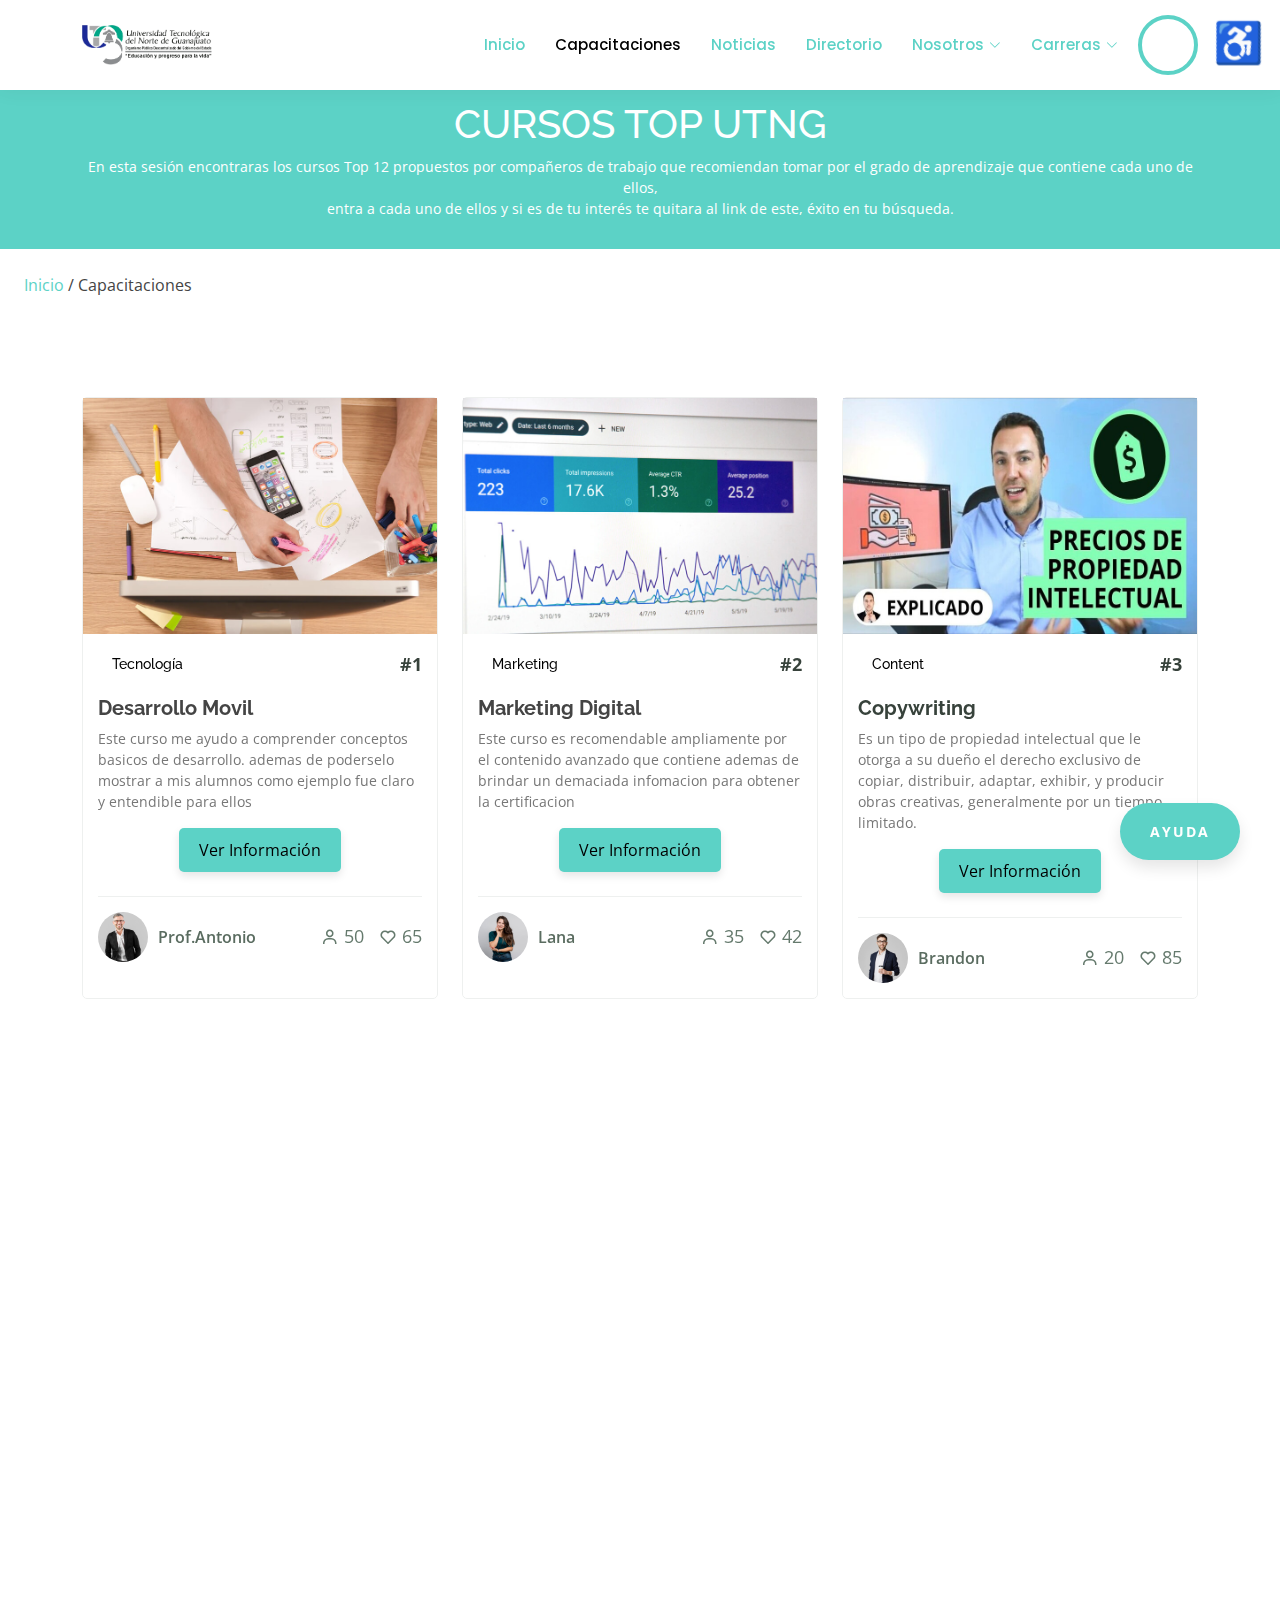
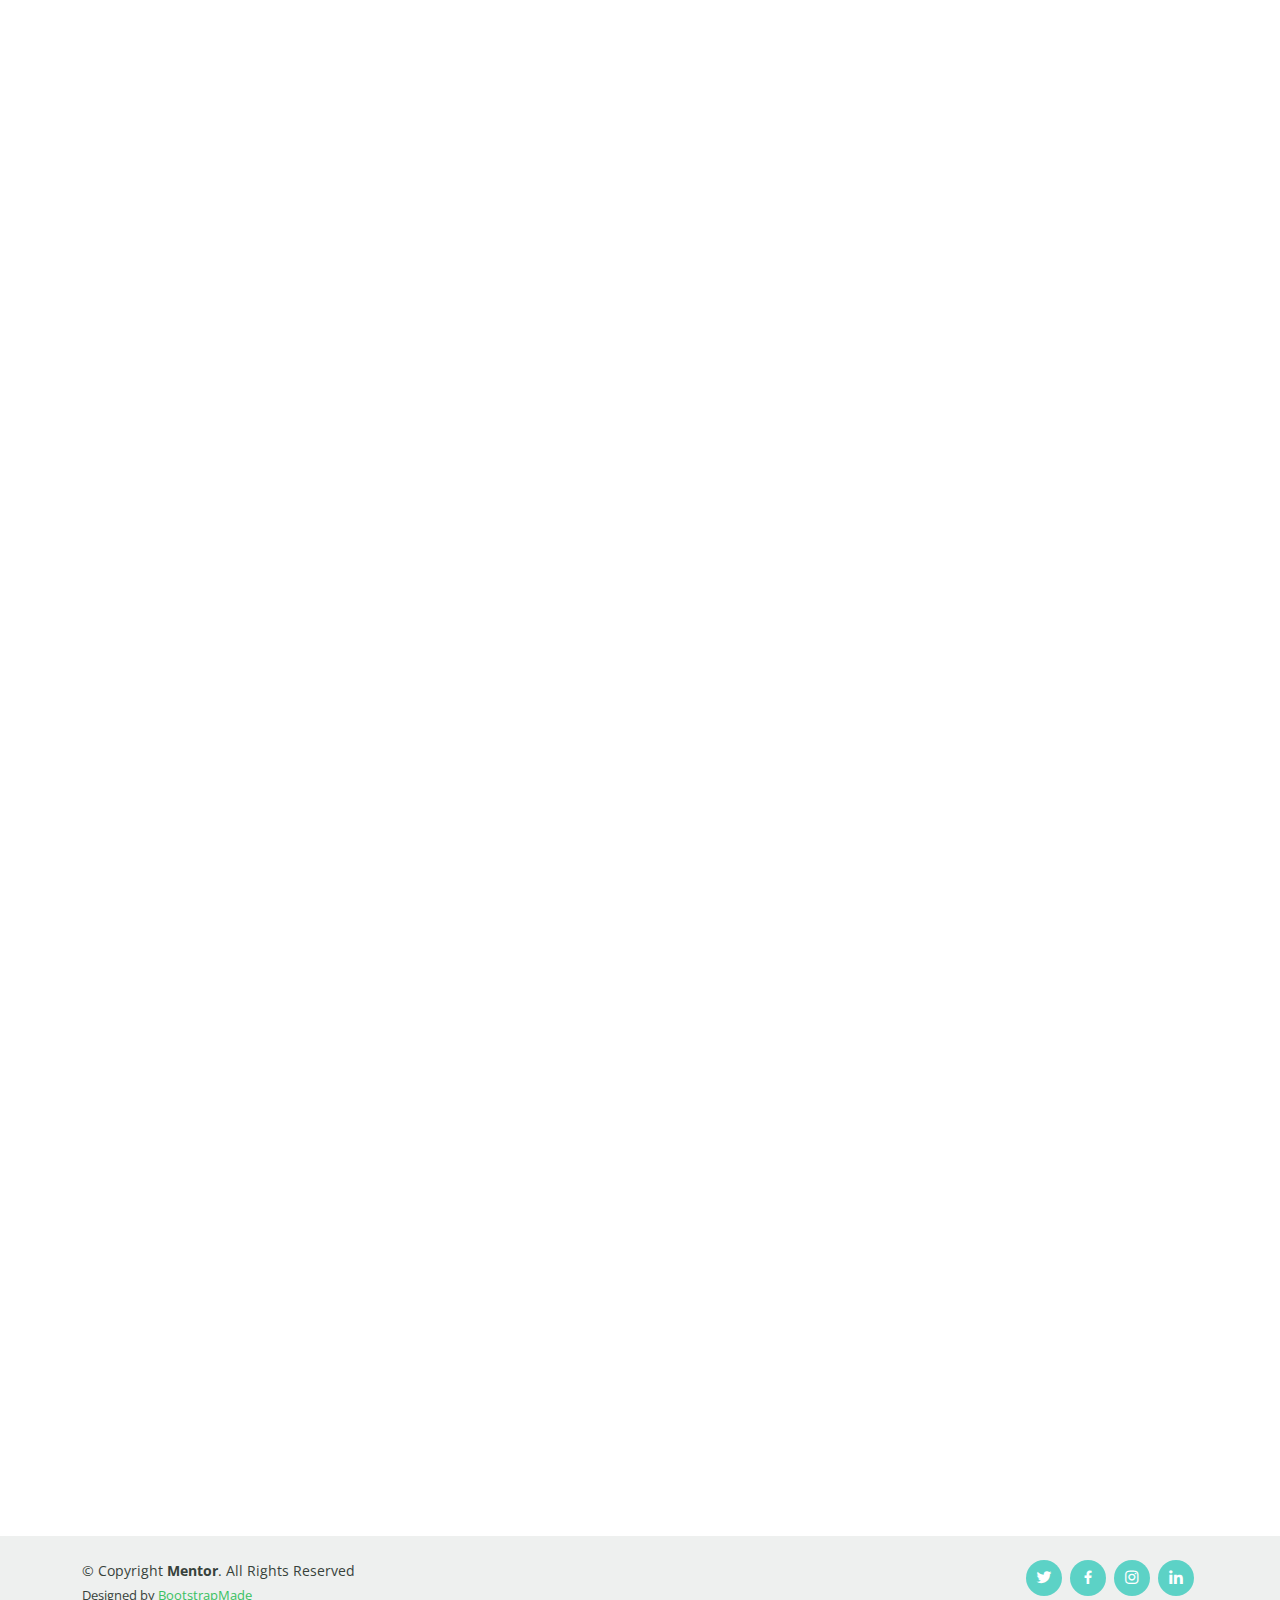
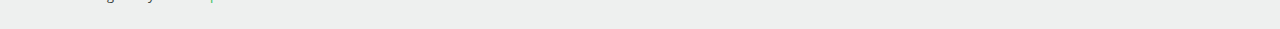
<file: courses.html>
<!DOCTYPE html>
<html lang="es">

<head>
  <meta charset="utf-8">
  <meta content="width=device-width, initial-scale=1.0" name="viewport">

  <title>Capacitaciones UTNG</title>
  <meta content="" name="description">
  <meta content="" name="keywords">

  <!-- Favicons -->
  <link href="assets/img/utng/logo-utng.png" rel="icon">
  <link href="assets/img/apple-touch-icon.png" rel="apple-touch-icon">

  <!-- Google Fonts -->
  <link
    href="https://fonts.googleapis.com/css?family=Open+Sans:300,300i,400,400i,600,600i,700,700i|Raleway:300,300i,400,400i,500,500i,600,600i,700,700i|Poppins:300,300i,400,400i,500,500i,600,600i,700,700i"
    rel="stylesheet">

  <!-- Vendor CSS Files -->
  <link href="assets/vendor/animate.css/animate.min.css" rel="stylesheet">
  <link href="assets/vendor/aos/aos.css" rel="stylesheet">
  <link href="assets/vendor/bootstrap/css/bootstrap.min.css" rel="stylesheet">
  <link href="assets/vendor/bootstrap-icons/bootstrap-icons.css" rel="stylesheet">
  <link href="assets/vendor/boxicons/css/boxicons.min.css" rel="stylesheet">
  <link href="assets/vendor/remixicon/remixicon.css" rel="stylesheet">
  <link href="assets/vendor/swiper/swiper-bundle.min.css" rel="stylesheet">
  <link rel="stylesheet" href="https://cdnjs.cloudflare.com/ajax/libs/font-awesome/6.1.1/css/all.min.css"
    integrity="sha512-KfkfwYDsLkIlwQp6LFnl8zNdLGxu9YAA1QvwINks4PhcElQSvqcyVLLD9aMhXd13uQjoXtEKNosOWaZqXgel0g=="
    crossorigin="anonymous" referrerpolicy="no-referrer" />

  <!-- Template Main CSS File -->
  <link href="assets/css/style.css" rel="stylesheet">

  <!-- =======================================================
  * Template Name: Mentor
  * Updated: Sep 18 2023 with Bootstrap v5.3.2
  * Template URL: https://bootstrapmade.com/mentor-free-education-bootstrap-theme/
  * Author: BootstrapMade.com
  * License: https://bootstrapmade.com/license/
  ======================================================== -->
</head>

<body>

  <!-- ======= Header ======= -->
  <header id="header" class="fixed-top">
    <div class="container d-flex align-items-center">

      <h1 class="logo me-auto">
        <a href="index.html" class="logo me-auto">
          <img src="assets/img/utng/logosUTNG-UTP.png" alt="Logo UTNG" class="img-fluid">
        </a>
      </h1>

      <nav id="navbar" class="navbar order-last order-lg-0">
        <ul>
          <li><a href="index.html">Inicio</a></li>
          <li><a class="active" href="courses.html">Capacitaciones</a></li>
          <li><a href="noticias.html">Noticias</a></li>
          <li><a href="directorio.html">Directorio</a></li>
          <li class="dropdown">
            <a href="#">
              <span>Nosotros</span> <i class="bi bi-chevron-down"></i>
            </a>
            <ul>
              <li><a href="#">Calendario Escolar</a></li>
              <li><a href="#">Eventos</a></li>
              <li><a href="#">Actv. Extracurriculares</a></li>
            </ul>
          </li>
          <li class="dropdown">
            <a href="#">
              <span>Carreras</span> <i class="bi bi-chevron-down"></i>
            </a>
            <ul>
              <li><a href="#">Grupos</a></li>
              <li><a href="./becas.html">Becas</a></li>
            </ul>
          </li>
        </ul>
        <i class="bi bi-list mobile-nav-toggle"></i>
        <div class="box">
          <form name="search">
            <input type="text" class="input" name="txt" onmouseout="this.value = ''; this.blur();">
          </form>
          <i class="fas fa-search"></i>

        </div>
      </nav><!-- .navbar -->

    </div>
  </header><!-- End Header -->

  <main id="main">
    <!-- ======= Breadcrumbs ======= -->

    <div class="breadcrumbs">
      <div class="container">
        <h1>CURSOS TOP UTNG</h1>
        <p>En esta sesión encontraras los cursos Top 12 propuestos por compañeros de trabajo que recomiendan tomar por
          el grado de aprendizaje que contiene cada uno de ellos, </p>
        <p>entra a cada uno de ellos y si es de tu interés te quitara al link de este, éxito en tu búsqueda.</p>
      </div>
    </div><!-- End Breadcrumbs -->
    <!-- ======= Boton de ayuda ======= -->
	<a href="ayuda.html" class="btn-flotante">Ayuda</a>
    <ol class="breadcrumb p-4">
      <li><a href="index.html" class="me-1">Inicio</a></li>
      <li> / Capacitaciones</li>
    </ol>
    <!-- ======= Courses Section 1======= -->
    <section id="courses" class="courses">
      <div class="container" data-aos="fade-up">

        <div class="row" data-aos="zoom-in" data-aos-delay="100">

          <div class="col-lg-4 col-md-6 d-flex align-items-stretch">
            <div class="course-item">
              <img src="assets/img/events-2.jpg" class="img-fluid" alt="...">
              <div class="course-content">
                <div class="d-flex justify-content-between align-items-center mb-3">
                  <h4>Tecnología</h4>
                  <p class="price">#1</p>
                </div>

                <h3>Desarrollo Movil</h3>
                <p>Este curso me ayudo a comprender conceptos basicos de desarrollo. ademas de poderselo mostrar a mis
                  alumnos como ejemplo fue claro y entendible para ellos</p>

                <form action="forms/contact.php" method="post" role="form" class="php-email-form mb-4">
                  <div class="text-center"><button class="float modern-btn" type="submit"><a
                        href="course-details.html">Ver
                        Información</a></button></div>
                </form>

                <div class="trainer d-flex justify-content-between align-items-center">

                  <div class="trainer-profile d-flex align-items-center">
                    <img src="assets/img/trainers/trainer-1.jpg" class="img-fluid" alt="">
                    <span>Prof.Antonio</span>

                  </div>
                  <div class="trainer-rank d-flex align-items-center">
                    <i class="bx bx-user"></i>&nbsp;50
                    &nbsp;&nbsp;
                    <i class="bx bx-heart"></i>&nbsp;65
                  </div>
                </div>
              </div>
            </div>
          </div> <!-- End Course 1-->

          <div class="col-lg-4 col-md-6 d-flex align-items-stretch mt-4 mt-md-0">
            <div class="course-item">
              <img src="assets/img/course-2.jpg" class="img-fluid" alt="...">
              <div class="course-content">
                <div class="d-flex justify-content-between align-items-center mb-3">
                  <h4>Marketing</h4>
                  <p class="price">#2</p>
                </div>

                <h3>Marketing Digital</h3>
                <p>Este curso es recomendable ampliamente por el contenido avanzado que contiene ademas de brindar un
                  demaciada infomacion para obtener la certificacion</p>
                <form action="forms/contact.php" method="post" role="form" class="php-email-form mb-4">
                  <div class="text-center"><button class="float modern-btn" type="submit"><a
                        href="course-details2.html">Ver
                        Información</a></button></div>
                </form>

                <div class="trainer d-flex justify-content-between align-items-center">
                  <div class="trainer-profile d-flex align-items-center">
                    <img src="assets/img/trainers/trainer-2.jpg" class="img-fluid" alt="">
                    <span>Lana</span>
                  </div>
                  <div class="trainer-rank d-flex align-items-center">
                    <i class="bx bx-user"></i>&nbsp;35
                    &nbsp;&nbsp;
                    <i class="bx bx-heart"></i>&nbsp;42
                  </div>
                </div>
              </div>
            </div>
          </div> <!-- End Course 2-->

          <div class="col-lg-4 col-md-6 d-flex align-items-stretch mt-4 mt-lg-0">
            <div class="course-item">
              <img src="assets/img/course-details1.jpg" class="img-fluid" alt="...">
              <div class="course-content">
                <div class="d-flex justify-content-between align-items-center mb-3">
                  <h4>Content</h4>
                  <p class="price">#3</p>
                </div>

                <h3><a href="course-details.html">Copywriting</a></h3>
                <p>Es un tipo de propiedad intelectual que le otorga a su dueño el derecho exclusivo de copiar,
                  distribuir, adaptar, exhibir, y producir obras creativas, generalmente por un tiempo limitado. </p>
                <form action="forms/contact.php" method="post" role="form" class="php-email-form mb-4">
                  <div class="text-center"><button class="float modern-btn" type="submit"><a
                        href="course-details.html">Ver
                        Información</a></button></div>
                </form>

                <div class="trainer d-flex justify-content-between align-items-center">
                  <div class="trainer-profile d-flex align-items-center">
                    <img src="assets/img/trainers/trainer-3.jpg" class="img-fluid" alt="">
                    <span>Brandon</span>
                  </div>
                  <div class="trainer-rank d-flex align-items-center">
                    <i class="bx bx-user"></i>&nbsp;20
                    &nbsp;&nbsp;
                    <i class="bx bx-heart"></i>&nbsp;85
                  </div>
                </div>
              </div>
            </div>
          </div> <!-- End Course 3-->

          <section id="courses" class="courses">
            <div class="container" data-aos="fade-up">

              <div class="row" data-aos="zoom-in" data-aos-delay="100">

                <div class="col-lg-4 col-md-6 d-flex align-items-stretch">
                  <div class="course-item">
                    <img src="assets/img/course-details.jpg" class="img-fluid" alt="...">
                    <div class="course-content">
                      <div class="d-flex justify-content-between align-items-center mb-3">
                        <h4>Tecnología</h4>
                        <p class="price">#4</p>
                      </div>

                      <h3>Administracion de Empresas</h3>
                      <p>Este curso me ayudo a comprender conceptos basicos de desarrollo. ademas de poderselo mostrar a
                        mis alumnos como ejemplo fue claro y entendible para ellos</p>

                      <form action="forms/contact.php" method="post" role="form" class="php-email-form mb-4">
                        <div class="text-center"><button class="float modern-btn" type="submit"><a
                              href="course-details.html">Ver
                              Información</a></button></div>
                      </form>

                      <div class="trainer d-flex justify-content-between align-items-center">

                        <div class="trainer-profile d-flex align-items-center">
                          <img src="assets/img/trainers/trainer-1.jpg" class="img-fluid" alt="">
                          <span>Prof.Antonio</span>

                        </div>
                        <div class="trainer-rank d-flex align-items-center">
                          <i class="bx bx-user"></i>&nbsp;50
                          &nbsp;&nbsp;
                          <i class="bx bx-heart"></i>&nbsp;65
                        </div>
                      </div>
                    </div>
                  </div>
                </div> <!-- End Course 4-->

                <div class="col-lg-4 col-md-6 d-flex align-items-stretch mt-4 mt-md-0">
                  <div class="course-item">
                    <img src="assets/img/course-details2.jpg" class="img-fluid" alt="...">
                    <div class="course-content">
                      <div class="d-flex justify-content-between align-items-center mb-3">
                        <h4>Marketing</h4>
                        <p class="price">#5</p>
                      </div>

                      <h3>Auditoria de Sistemas</h3>
                      <p>La auditoría informática es un proceso de análisis de los sistemas de la información de una
                        organización con el objetivo de evaluar su estado y el nivel de seguridad existente</p>
                      <form action="forms/contact.php" method="post" role="form" class="php-email-form mb-4">
                        <div class="text-center"><button class="float modern-btn" type="submit"><a
                              href="course-details2.html">Ver
                              Información</a></button></div>
                      </form>
                      <div class="trainer d-flex justify-content-between align-items-center">
                        <div class="trainer-profile d-flex align-items-center">
                          <img src="assets/img/trainers/trainer-2.jpg" class="img-fluid" alt="">
                          <span>Lana</span>
                        </div>
                        <div class="trainer-rank d-flex align-items-center">
                          <i class="bx bx-user"></i>&nbsp;35
                          &nbsp;&nbsp;
                          <i class="bx bx-heart"></i>&nbsp;42
                        </div>
                      </div>
                    </div>
                  </div>
                </div> <!-- End Course 5-->

                <div class="col-lg-4 col-md-6 d-flex align-items-stretch mt-4 mt-lg-0">
                  <div class="course-item">
                    <img src="assets/img/course-details3.jpg" class="img-fluid" alt="...">
                    <div class="course-content">
                      <div class="d-flex justify-content-between align-items-center mb-3">
                        <h4>Content</h4>
                        <p class="price">#6</p>
                      </div>

                      <h3><a href="course-details.html">Defensa Fiscal y Administrativa</a></h3>
                      <p>La defensa fiscal tiene la obligación de prepararse a través de recursos administrativos que
                        contengan información precisa del caso.</p>
                      <form action="forms/contact.php" method="post" role="form" class="php-email-form mb-4">
                        <div class="text-center"><button class="float modern-btn" type="submit"><a
                              href="course-details.html">Ver
                              Información</a></button></div>
                      </form>

                      <div class="trainer d-flex justify-content-between align-items-center">
                        <div class="trainer-profile d-flex align-items-center">
                          <img src="assets/img/trainers/trainer-3.jpg" class="img-fluid" alt="">
                          <span>Brandon</span>
                        </div>
                        <div class="trainer-rank d-flex align-items-center">
                          <i class="bx bx-user"></i>&nbsp;20
                          &nbsp;&nbsp;
                          <i class="bx bx-heart"></i>&nbsp;85
                        </div>
                      </div>
                    </div>
                  </div>
                </div> <!-- End Course 6-->

                <section id="courses" class="courses">
                  <div class="container" data-aos="fade-up">

                    <div class="row" data-aos="zoom-in" data-aos-delay="100">

                      <div class="col-lg-4 col-md-6 d-flex align-items-stretch">
                        <div class="course-item">
                          <img src="assets/img/course-1.jpg" class="img-fluid" alt="...">
                          <div class="course-content">
                            <div class="d-flex justify-content-between align-items-center mb-3">
                              <h4>Tecnología</h4>
                              <p class="price">#7</p>
                            </div>

                            <h3>Contabilidad en excel</h3>
                            <p>Este curso me ayudo a comprender conceptos basicos de desarrollo. ademas de poderselo
                              mostrar a mis alumnos como ejemplo fue claro y entendible para ellos</p>

                            <form action="forms/contact.php" method="post" role="form" class="php-email-form mb-4">
                              <div class="text-center"><button class="float modern-btn" type="submit"><a
                                    href="course-details.html">Ver
                                    Información</a></button></div>
                            </form>

                            <div class="trainer d-flex justify-content-between align-items-center">

                              <div class="trainer-profile d-flex align-items-center">
                                <img src="assets/img/trainers/trainer-1.jpg" class="img-fluid" alt="">
                                <span>Prof.Antonio</span>

                              </div>
                              <div class="trainer-rank d-flex align-items-center">
                                <i class="bx bx-user"></i>&nbsp;50
                                &nbsp;&nbsp;
                                <i class="bx bx-heart"></i>&nbsp;65
                              </div>
                            </div>
                          </div>
                        </div>
                      </div> <!-- End Course 7-->

                      <div class="col-lg-4 col-md-6 d-flex align-items-stretch mt-4 mt-md-0">
                        <div class="course-item">
                          <img src="assets/img/course-2.jpg" class="img-fluid" alt="...">
                          <div class="course-content">
                            <div class="d-flex justify-content-between align-items-center mb-3">
                              <h4>Marketing</h4>
                              <p class="price">#8</p>
                            </div>

                            <h3>Search Engine Optimization</h3>
                            <p>Este curso es recomendable ampliamente por el contenido avanzado que contiene ademas de
                              brindar un demaciada infomacion para obtener la certificacion</p>
                            <form action="forms/contact.php" method="post" role="form" class="php-email-form mb-4">
                              <div class="text-center"><button class="float modern-btn" type="submit"><a
                                    href="course-details2.html">Ver
                                    Información</a></button></div>
                            </form>
                            <div class="trainer d-flex justify-content-between align-items-center">
                              <div class="trainer-profile d-flex align-items-center">
                                <img src="assets/img/trainers/trainer-2.jpg" class="img-fluid" alt="">
                                <span>Lana</span>
                              </div>
                              <div class="trainer-rank d-flex align-items-center">
                                <i class="bx bx-user"></i>&nbsp;35
                                &nbsp;&nbsp;
                                <i class="bx bx-heart"></i>&nbsp;42
                              </div>
                            </div>
                          </div>
                        </div>
                      </div> <!-- End Course 8-->

                      <div class="col-lg-4 col-md-6 d-flex align-items-stretch mt-4 mt-lg-0">
                        <div class="course-item">
                          <img src="assets/img/course-3.jpg" class="img-fluid" alt="...">
                          <div class="course-content">
                            <div class="d-flex justify-content-between align-items-center mb-3">
                              <h4>Content</h4>
                              <p class="price">#9</p>
                            </div>

                            <h3><a href="course-details.html">Copywriting</a></h3>
                            <p>Et architecto provident deleniti facere repellat nobis iste. Id facere quia quae dolores
                              dolorem tempore.</p>
                            <form action="forms/contact.php" method="post" role="form" class="php-email-form mb-4">
                              <div class="text-center"><button class="float modern-btn" type="submit"><a
                                    href="course-details.html">Ver
                                    Información</a></button></div>
                            </form>

                            <div class="trainer d-flex justify-content-between align-items-center">
                              <div class="trainer-profile d-flex align-items-center">
                                <img src="assets/img/trainers/trainer-3.jpg" class="img-fluid" alt="">
                                <span>Brandon</span>
                              </div>
                              <div class="trainer-rank d-flex align-items-center">
                                <i class="bx bx-user"></i>&nbsp;20
                                &nbsp;&nbsp;
                                <i class="bx bx-heart"></i>&nbsp;85
                              </div>
                            </div>
                          </div>
                        </div>
                      </div> <!-- End Course 9-->

                      <section id="courses" class="courses">
                        <div class="container" data-aos="fade-up">

                          <div class="row" data-aos="zoom-in" data-aos-delay="100">

                            <div class="col-lg-4 col-md-6 d-flex align-items-stretch">
                              <div class="course-item">
                                <img src="assets/img/course-1.jpg" class="img-fluid" alt="...">
                                <div class="course-content">
                                  <div class="d-flex justify-content-between align-items-center mb-3">
                                    <h4>Tecnología</h4>
                                    <p class="price">#10</p>
                                  </div>

                                  <h3>Desarrollo WEB</h3>
                                  <p>Este curso me ayudo a comprender conceptos basicos de desarrollo. ademas de
                                    poderselo mostrar a mis alumnos como ejemplo fue claro y entendible para ellos</p>

                                  <form action="forms/contact.php" method="post" role="form"
                                    class="php-email-form mb-4">
                                    <div class="text-center"><button class="float modern-btn" type="submit"><a
                                          href="course-details.html">Ver
                                          Información</a></button></div>
                                  </form>

                                  <div class="trainer d-flex justify-content-between align-items-center">

                                    <div class="trainer-profile d-flex align-items-center">
                                      <img src="assets/img/trainers/trainer-1.jpg" class="img-fluid" alt="">
                                      <span>Prof.Antonio</span>

                                    </div>
                                    <div class="trainer-rank d-flex align-items-center">
                                      <i class="bx bx-user"></i>&nbsp;50
                                      &nbsp;&nbsp;
                                      <i class="bx bx-heart"></i>&nbsp;65
                                    </div>
                                  </div>
                                </div>
                              </div>
                            </div> <!-- End Course 10-->

                            <div class="col-lg-4 col-md-6 d-flex align-items-stretch mt-4 mt-md-0">
                              <div class="course-item">
                                <img src="assets/img/course-3.jpg" class="img-fluid" alt="...">
                                <div class="course-content">
                                  <div class="d-flex justify-content-between align-items-center mb-3">
                                    <h4>Marketing</h4>
                                    <p class="price">#11</p>
                                  </div>

                                  <h3>Search Engine Optimization</h3>
                                  <p>Este curso es recomendable ampliamente por el contenido avanzado que contiene
                                    ademas de brindar un demaciada infomacion para obtener la certificacion</p>
                                  <form action="forms/contact.php" method="post" role="form"
                                    class="php-email-form mb-4">
                                    <div class="text-center"><button class="float modern-btn" type="submit"><a
                                          href="course-details2.html">Ver
                                          Información</a></button></div>
                                  </form>
                                  <div class="trainer d-flex justify-content-between align-items-center">
                                    <div class="trainer-profile d-flex align-items-center">
                                      <img src="assets/img/trainers/trainer-2.jpg" class="img-fluid" alt="">
                                      <span>Lana</span>
                                    </div>
                                    <div class="trainer-rank d-flex align-items-center">
                                      <i class="bx bx-user"></i>&nbsp;35
                                      &nbsp;&nbsp;
                                      <i class="bx bx-heart"></i>&nbsp;42
                                    </div>
                                  </div>
                                </div>
                              </div>
                            </div> <!-- End Course 11-->

                            <div class="col-lg-4 col-md-6 d-flex align-items-stretch mt-4 mt-lg-0">
                              <div class="course-item">
                                <img src="assets/img/course-3.jpg" class="img-fluid" alt="...">
                                <div class="course-content">
                                  <div class="d-flex justify-content-between align-items-center mb-3">
                                    <h4>Content</h4>
                                    <p class="price">#12</p>
                                  </div>

                                  <h3><a href="course-details.html">Copywriting</a></h3>
                                  <p>Et architecto provident deleniti facere repellat nobis iste. Id facere quia quae
                                    dolores dolorem tempore.</p>
                                  <form action="forms/contact.php" method="post" role="form"
                                    class="php-email-form mb-4">
                                    <div class="text-center">
                                      <button class="float modern-btn" type="submit"><a href="course-details.html">Ver
                                          Información</a></button>
                                    </div>
                                  </form>

                                  <div class="trainer d-flex justify-content-between align-items-center">
                                    <div class="trainer-profile d-flex align-items-center">
                                      <img src="assets/img/trainers/trainer-3.jpg" class="img-fluid" alt="">
                                      <span>Brandon</span>
                                    </div>
                                    <div class="trainer-rank d-flex align-items-center">
                                      <i class="bx bx-user"></i>&nbsp;20
                                      &nbsp;&nbsp;
                                      <i class="bx bx-heart"></i>&nbsp;85
                                    </div>
                                  </div>
                                </div>
                              </div>
                            </div> <!-- End Course 12-->



                          </div>


                        </div>
                      </section><!-- End Courses Section -->

  </main><!-- End #main -->

  <!-- ======= Footer ======= -->
  <footer id="footer">
    <div class="container d-md-flex py-4">

      <div class="me-md-auto text-center text-md-start">
        <div class="copyright">
          &copy; Copyright <strong><span>Mentor</span></strong>. All Rights Reserved
        </div>
        <div class="credits">
          <!-- All the links in the footer should remain intact. -->
          <!-- You can delete the links only if you purchased the pro version. -->
          <!-- Licensing information: https://bootstrapmade.com/license/ -->
          <!-- Purchase the pro version with working PHP/AJAX contact form: https://bootstrapmade.com/mentor-free-education-bootstrap-theme/ -->
          Designed by <a href="https://bootstrapmade.com/">BootstrapMade</a>
        </div>
      </div>
      <div class="social-links text-center text-md-right pt-3 pt-md-0">
        <a href="https://twitter.com/utngdolores?lang=es" class="twitter" target="_blank"><i
            class="bx bxl-twitter"></i></a>
        <a href="https://www.facebook.com/p/UTNGDOLORESHIDALGO-100064830062888/" class="facebook" target="_blank"><i
            class="bx bxl-facebook"></i></a>
        <a href="https://www.instagram.com/utngdoloreshidalgo_/" class="instagram" target="_blank"><i
            class="bx bxl-instagram"></i></a>
        <a href="https://www.linkedin.com/company/universidad-tecnol%C3%B3gica-del-norte-de-guanajuato/"
          class="linkedin" target="_blank"><i class="bx bxl-linkedin"></i></a>
      </div>
    </div>
  </footer><!-- End Footer -->

  <div id="preloader"></div>
  <a href="#" class="back-to-top d-flex align-items-center justify-content-center"><i
      class="bi bi-arrow-up-short"></i></a>

  <!-- Vendor JS Files -->
  <script src="assets/vendor/purecounter/purecounter_vanilla.js"></script>
  <script src="assets/vendor/aos/aos.js"></script>
  <script src="assets/vendor/bootstrap/js/bootstrap.bundle.min.js"></script>
  <script src="assets/vendor/swiper/swiper-bundle.min.js"></script>
  <script src="assets/vendor/php-email-form/validate.js"></script>

  <!-- Template Main JS File -->
  <script src="assets/js/main.js"></script>
  <script src="./assets/js/dist/main.bundle.js"></script>
  <script src="./assets/js/accesibilidad.js"></script>
</body>

</html>
</file>
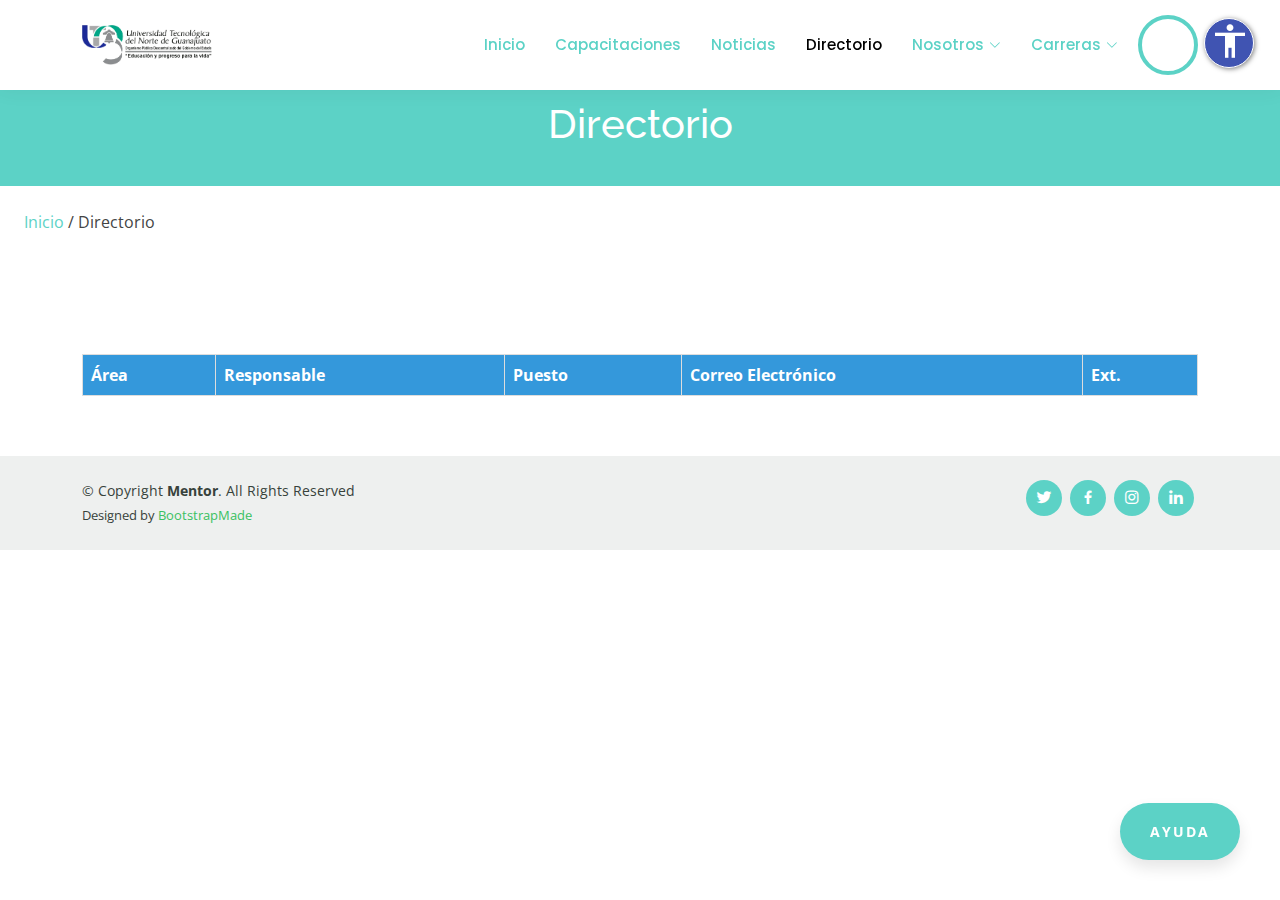
<file: directorio.html>
<!DOCTYPE html>
<html lang="es">

<head>
    <meta charset="utf-8">
    <meta content="width=device-width, initial-scale=1.0" name="viewport">

    <title>Directorio</title>
    <meta content="" name="description">
    <meta content="" name="keywords">

    <!-- Favicons -->
    <link href="assets/img/utng/logo-utng.png" rel="icon">
    <link href="assets/img/apple-touch-icon.png" rel="apple-touch-icon">

    <!-- Google Fonts -->
    <link
        href="https://fonts.googleapis.com/css?family=Open+Sans:300,300i,400,400i,600,600i,700,700i|Raleway:300,300i,400,400i,500,500i,600,600i,700,700i|Poppins:300,300i,400,400i,500,500i,600,600i,700,700i"
        rel="stylesheet">

    <!-- Vendor CSS Files -->
    <link href="assets/vendor/animate.css/animate.min.css" rel="stylesheet">
    <link href="assets/vendor/aos/aos.css" rel="stylesheet">
    <link href="assets/vendor/bootstrap/css/bootstrap.min.css" rel="stylesheet">
    <link href="assets/vendor/bootstrap-icons/bootstrap-icons.css" rel="stylesheet">
    <link href="assets/vendor/boxicons/css/boxicons.min.css" rel="stylesheet">
    <link href="assets/vendor/remixicon/remixicon.css" rel="stylesheet">
    <link href="assets/vendor/swiper/swiper-bundle.min.css" rel="stylesheet">
    <link rel="stylesheet" href="https://cdnjs.cloudflare.com/ajax/libs/font-awesome/6.1.1/css/all.min.css"
        integrity="sha512-KfkfwYDsLkIlwQp6LFnl8zNdLGxu9YAA1QvwINks4PhcElQSvqcyVLLD9aMhXd13uQjoXtEKNosOWaZqXgel0g=="
        crossorigin="anonymous" referrerpolicy="no-referrer" />

    <!-- Template Main CSS File -->
    <link href="assets/css/style.css" rel="stylesheet">
    <link rel="stylesheet" href="https://cdn.datatables.net/1.13.7/css/jquery.dataTables.css" />

    <script src="https://code.jquery.com/jquery-3.7.1.js"
        integrity="sha256-eKhayi8LEQwp4NKxN+CfCh+3qOVUtJn3QNZ0TciWLP4=" crossorigin="anonymous"></script>
    <script src="https://cdn.datatables.net/1.13.7/js/jquery.dataTables.js"></script>
    <!-- =======================================================
  * Template Name: Mentor
  * Updated: Sep 18 2023 with Bootstrap v5.3.2
  * Template URL: https://bootstrapmade.com/mentor-free-education-bootstrap-theme/
  * Author: BootstrapMade.com
  * License: https://bootstrapmade.com/license/
  ======================================================== -->
</head>

<body>
    <!-- ======= Header ======= -->
    <header id="header" class="fixed-top">
        <div class="container d-flex align-items-center">

            <h1 class="logo me-auto">
                <a href="index.html" class="logo me-auto">
                    <img src="assets/img/utng/logosUTNG-UTP.png" alt="Logo UTNG" class="img-fluid">
                </a>
            </h1>

            <nav id="navbar" class="navbar order-last order-lg-0">
                <ul>
                    <li><a href="index.html">Inicio</a></li>
                    <li><a href="courses.html">Capacitaciones</a></li>
                    <li><a href="noticias.html">Noticias</a></li>
                    <li><a class="active" href="directorio.html">Directorio</a></li>
                    <li class="dropdown">
                        <a href="#">
                            <span>Nosotros</span> <i class="bi bi-chevron-down"></i>
                        </a>
                        <ul>
                            <li><a href="#">Calendario Escolar</a></li>
                            <li><a href="#">Eventos</a></li>
                            <li><a href="#">Actv. Extracurriculares</a></li>
                        </ul>
                    </li>
                    <li class="dropdown">
                        <a href="#">
                            <span>Carreras</span> <i class="bi bi-chevron-down"></i>
                        </a>
                        <ul>
                            <li><a href="#">Grupos</a></li>
                            <li><a href="./becas.html">Becas</a></li>
                        </ul>
                    </li>
                </ul>
                <i class="bi bi-list mobile-nav-toggle"></i>
                <div class="box">
                    <form name="search">
                        <input type="text" class="input" name="txt" onmouseout="this.value = ''; this.blur();">
                    </form>
                    <i class="fas fa-search"></i>

                </div>
            </nav><!-- .navbar -->

        </div>
    </header><!-- End Header -->

    <main id="main">
        <!-- ======= Boton de ayuda ======= -->
	<a href="ayuda.html" class="btn-flotante">Ayuda</a>
        <!-- ======= Breadcrumbs ======= -->
        <div class="breadcrumbs">
            <div class="container">
                <h1>Directorio</h1>
            </div>
        </div><!-- End Breadcrumbs -->
        <ol class="breadcrumb p-4">
            <li><a href="index.html" class="me-1">Inicio</a></li>
            <li> / Directorio</li>
        </ol>

        <section class="container">
            <table id="miTabla">
                <thead>
                    <tr>
                        <th>Área</th>
                        <th>Responsable</th>
                        <th>Puesto</th>
                        <th>Correo Electrónico</th>
                        <th>Ext.</th>
                    </tr>
                </thead>
                <tbody>

                </tbody>
            </table>
        </section>
    </main>

    <!-- ======= Footer ======= -->
    <footer id="footer">
        <div class="container d-md-flex py-4">

            <div class="me-md-auto text-center text-md-start">
                <div class="copyright">
                    &copy; Copyright <strong><span>Mentor</span></strong>. All Rights Reserved
                </div>
                <div class="credits">
                    <!-- All the links in the footer should remain intact. -->
                    <!-- You can delete the links only if you purchased the pro version. -->
                    <!-- Licensing information: https://bootstrapmade.com/license/ -->
                    <!-- Purchase the pro version with working PHP/AJAX contact form: https://bootstrapmade.com/mentor-free-education-bootstrap-theme/ -->
                    Designed by <a href="https://bootstrapmade.com/">BootstrapMade</a>
                </div>
            </div>
            <div class="social-links text-center text-md-right pt-3 pt-md-0">
                <a href="https://twitter.com/utngdolores?lang=es" class="twitter" target="_blank"><i
                        class="bx bxl-twitter"></i></a>
                <a href="https://www.facebook.com/p/UTNGDOLORESHIDALGO-100064830062888/" class="facebook"
                    target="_blank"><i class="bx bxl-facebook"></i></a>
                <a href="https://www.instagram.com/utngdoloreshidalgo_/" class="instagram" target="_blank"><i
                        class="bx bxl-instagram"></i></a>
                <a href="https://www.linkedin.com/company/universidad-tecnol%C3%B3gica-del-norte-de-guanajuato/"
                    class="linkedin" target="_blank"><i class="bx bxl-linkedin"></i></a>
            </div>
        </div>
    </footer><!-- End Footer -->
    <script src="./assets/js/tablas.js"></script>
    <script src="./assets/js/dist/main.bundle.js"></script>
    <script src="./assets/js/accesibilidad.js"></script>
</body>

</html>
</file>
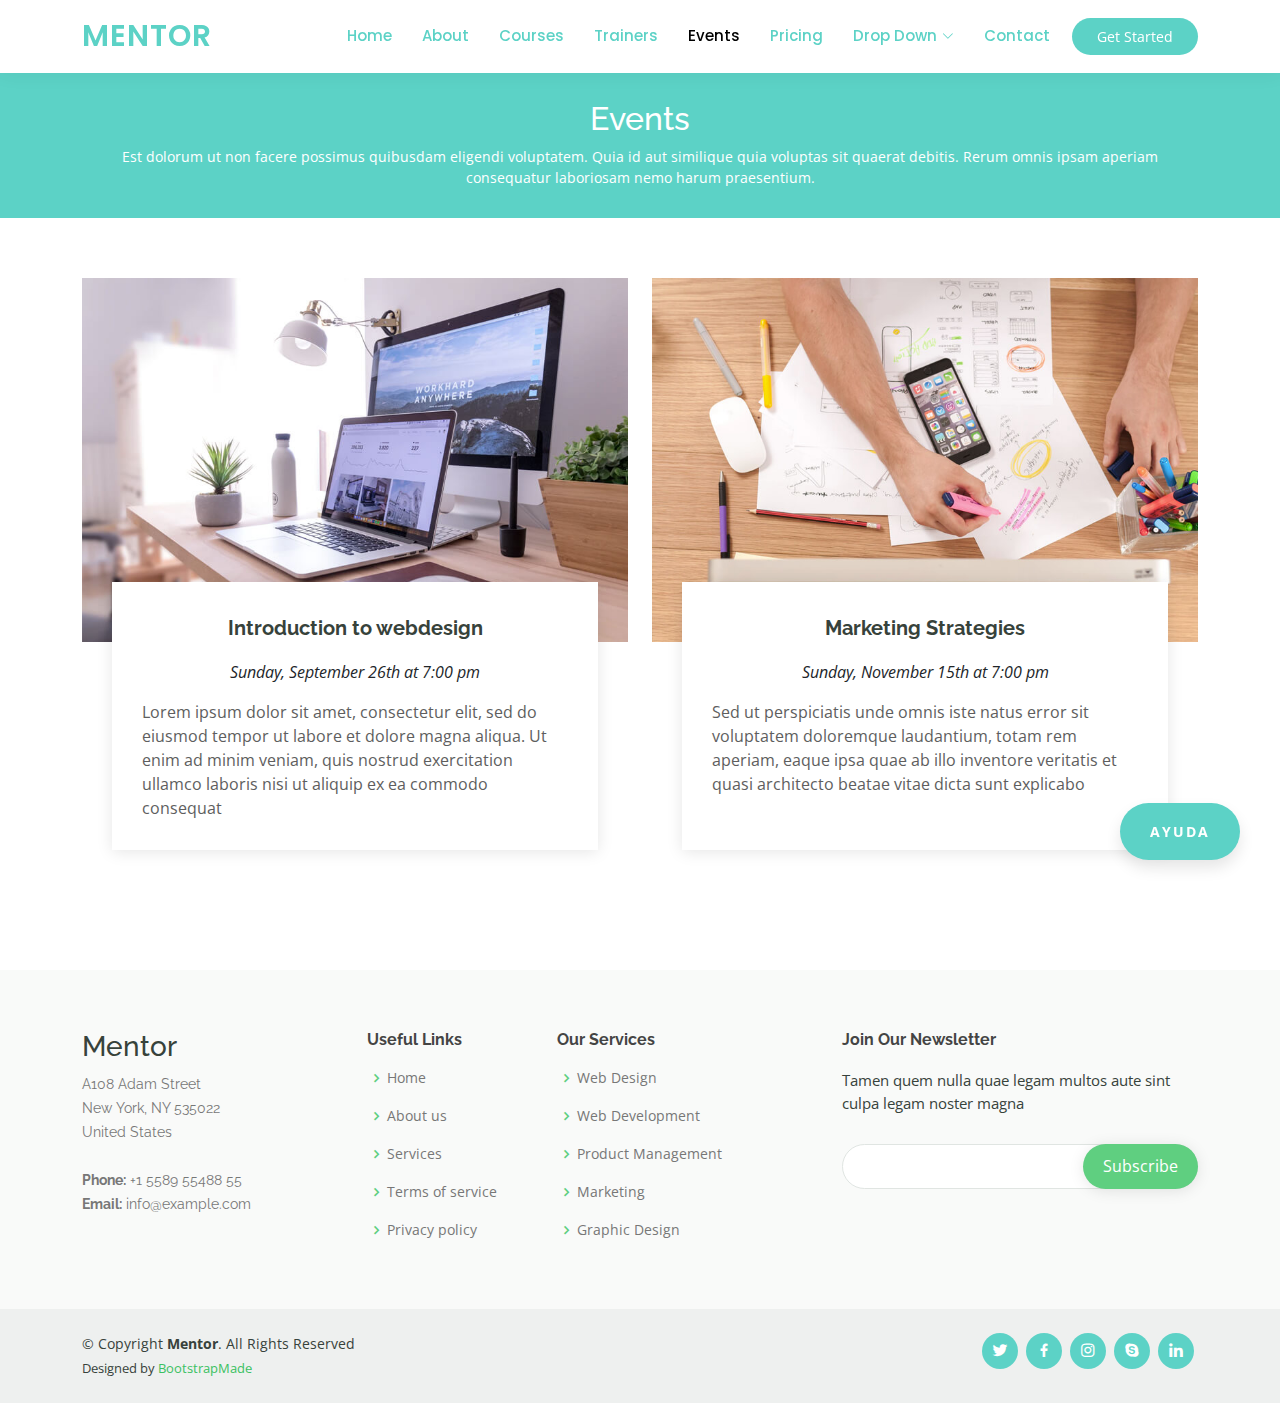
<file: events.html>
<!DOCTYPE html>
<html lang="en">

<head>
  <meta charset="utf-8">
  <meta content="width=device-width, initial-scale=1.0" name="viewport">

  <title>Events - Mentor Bootstrap Template</title>
  <meta content="" name="description">
  <meta content="" name="keywords">

  <!-- Favicons -->
  <link href="assets/img/favicon.png" rel="icon">
  <link href="assets/img/apple-touch-icon.png" rel="apple-touch-icon">

  <!-- Google Fonts -->
  <link href="https://fonts.googleapis.com/css?family=Open+Sans:300,300i,400,400i,600,600i,700,700i|Raleway:300,300i,400,400i,500,500i,600,600i,700,700i|Poppins:300,300i,400,400i,500,500i,600,600i,700,700i" rel="stylesheet">

  <!-- Vendor CSS Files -->
  <link href="assets/vendor/animate.css/animate.min.css" rel="stylesheet">
  <link href="assets/vendor/aos/aos.css" rel="stylesheet">
  <link href="assets/vendor/bootstrap/css/bootstrap.min.css" rel="stylesheet">
  <link href="assets/vendor/bootstrap-icons/bootstrap-icons.css" rel="stylesheet">
  <link href="assets/vendor/boxicons/css/boxicons.min.css" rel="stylesheet">
  <link href="assets/vendor/remixicon/remixicon.css" rel="stylesheet">
  <link href="assets/vendor/swiper/swiper-bundle.min.css" rel="stylesheet">

  <!-- Template Main CSS File -->
  <link href="assets/css/style.css" rel="stylesheet">

  <!-- =======================================================
  * Template Name: Mentor
  * Updated: Sep 18 2023 with Bootstrap v5.3.2
  * Template URL: https://bootstrapmade.com/mentor-free-education-bootstrap-theme/
  * Author: BootstrapMade.com
  * License: https://bootstrapmade.com/license/
  ======================================================== -->
</head>

<body>

  <!-- ======= Header ======= -->
  <header id="header" class="fixed-top">
    <div class="container d-flex align-items-center">

      <h1 class="logo me-auto"><a href="index.html">Mentor</a></h1>
      <!-- Uncomment below if you prefer to use an image logo -->
      <!-- <a href="index.html" class="logo me-auto"><img src="assets/img/logo.png" alt="" class="img-fluid"></a>-->

      <nav id="navbar" class="navbar order-last order-lg-0">
        <ul>
          <li><a href="index.html">Home</a></li>
          <li><a href="about.html">About</a></li>
          <li><a href="courses.html">Courses</a></li>
          <li><a href="trainers.html">Trainers</a></li>
          <li><a class="active" href="events.html">Events</a></li>
          <li><a href="pricing.html">Pricing</a></li>

          <li class="dropdown"><a href="#"><span>Drop Down</span> <i class="bi bi-chevron-down"></i></a>
            <ul>
              <li><a href="#">Drop Down 1</a></li>
              <li class="dropdown"><a href="#"><span>Deep Drop Down</span> <i class="bi bi-chevron-right"></i></a>
                <ul>
                  <li><a href="#">Deep Drop Down 1</a></li>
                  <li><a href="#">Deep Drop Down 2</a></li>
                  <li><a href="#">Deep Drop Down 3</a></li>
                  <li><a href="#">Deep Drop Down 4</a></li>
                  <li><a href="#">Deep Drop Down 5</a></li>
                </ul>
              </li>
              <li><a href="#">Drop Down 2</a></li>
              <li><a href="#">Drop Down 3</a></li>
              <li><a href="#">Drop Down 4</a></li>
            </ul>
          </li>
          <li><a href="contact.html">Contact</a></li>
        </ul>
        <i class="bi bi-list mobile-nav-toggle"></i>
      </nav><!-- .navbar -->

      <a href="courses.html" class="get-started-btn">Get Started</a>

    </div>
  </header><!-- End Header -->

  <main id="main">
<!-- ======= Boton de ayuda ======= -->
	<a href="ayuda.html" class="btn-flotante">Ayuda</a>
    <!-- ======= Breadcrumbs ======= -->
    <div class="breadcrumbs" data-aos="fade-in">
      <div class="container">
        <h2>Events</h2>
        <p>Est dolorum ut non facere possimus quibusdam eligendi voluptatem. Quia id aut similique quia voluptas sit quaerat debitis. Rerum omnis ipsam aperiam consequatur laboriosam nemo harum praesentium. </p>
      </div>
    </div><!-- End Breadcrumbs -->

    <!-- ======= Events Section ======= -->
    <section id="events" class="events">
      <div class="container" data-aos="fade-up">

        <div class="row">
          <div class="col-md-6 d-flex align-items-stretch">
            <div class="card">
              <div class="card-img">
                <img src="assets/img/events-1.jpg" alt="...">
              </div>
              <div class="card-body">
                <h5 class="card-title"><a href="">Introduction to webdesign</a></h5>
                <p class="fst-italic text-center">Sunday, September 26th at 7:00 pm</p>
                <p class="card-text">Lorem ipsum dolor sit amet, consectetur elit, sed do eiusmod tempor ut labore et dolore magna aliqua. Ut enim ad minim veniam, quis nostrud exercitation ullamco laboris nisi ut aliquip ex ea commodo consequat</p>
              </div>
            </div>
          </div>
          <div class="col-md-6 d-flex align-items-stretch">
            <div class="card">
              <div class="card-img">
                <img src="assets/img/events-2.jpg" alt="...">
              </div>
              <div class="card-body">
                <h5 class="card-title"><a href="">Marketing Strategies</a></h5>
                <p class="fst-italic text-center">Sunday, November 15th at 7:00 pm</p>
                <p class="card-text">Sed ut perspiciatis unde omnis iste natus error sit voluptatem doloremque laudantium, totam rem aperiam, eaque ipsa quae ab illo inventore veritatis et quasi architecto beatae vitae dicta sunt explicabo</p>
              </div>
            </div>

          </div>
        </div>

      </div>
    </section><!-- End Events Section -->

  </main><!-- End #main -->

  <!-- ======= Footer ======= -->
  <footer id="footer">

    <div class="footer-top">
      <div class="container">
        <div class="row">

          <div class="col-lg-3 col-md-6 footer-contact">
            <h3>Mentor</h3>
            <p>
              A108 Adam Street <br>
              New York, NY 535022<br>
              United States <br><br>
              <strong>Phone:</strong> +1 5589 55488 55<br>
              <strong>Email:</strong> info@example.com<br>
            </p>
          </div>

          <div class="col-lg-2 col-md-6 footer-links">
            <h4>Useful Links</h4>
            <ul>
              <li><i class="bx bx-chevron-right"></i> <a href="#">Home</a></li>
              <li><i class="bx bx-chevron-right"></i> <a href="#">About us</a></li>
              <li><i class="bx bx-chevron-right"></i> <a href="#">Services</a></li>
              <li><i class="bx bx-chevron-right"></i> <a href="#">Terms of service</a></li>
              <li><i class="bx bx-chevron-right"></i> <a href="#">Privacy policy</a></li>
            </ul>
          </div>

          <div class="col-lg-3 col-md-6 footer-links">
            <h4>Our Services</h4>
            <ul>
              <li><i class="bx bx-chevron-right"></i> <a href="#">Web Design</a></li>
              <li><i class="bx bx-chevron-right"></i> <a href="#">Web Development</a></li>
              <li><i class="bx bx-chevron-right"></i> <a href="#">Product Management</a></li>
              <li><i class="bx bx-chevron-right"></i> <a href="#">Marketing</a></li>
              <li><i class="bx bx-chevron-right"></i> <a href="#">Graphic Design</a></li>
            </ul>
          </div>

          <div class="col-lg-4 col-md-6 footer-newsletter">
            <h4>Join Our Newsletter</h4>
            <p>Tamen quem nulla quae legam multos aute sint culpa legam noster magna</p>
            <form action="" method="post">
              <input type="email" name="email"><input type="submit" value="Subscribe">
            </form>
          </div>

        </div>
      </div>
    </div>

    <div class="container d-md-flex py-4">

      <div class="me-md-auto text-center text-md-start">
        <div class="copyright">
          &copy; Copyright <strong><span>Mentor</span></strong>. All Rights Reserved
        </div>
        <div class="credits">
          <!-- All the links in the footer should remain intact. -->
          <!-- You can delete the links only if you purchased the pro version. -->
          <!-- Licensing information: https://bootstrapmade.com/license/ -->
          <!-- Purchase the pro version with working PHP/AJAX contact form: https://bootstrapmade.com/mentor-free-education-bootstrap-theme/ -->
          Designed by <a href="https://bootstrapmade.com/">BootstrapMade</a>
        </div>
      </div>
      <div class="social-links text-center text-md-right pt-3 pt-md-0">
        <a href="#" class="twitter"><i class="bx bxl-twitter"></i></a>
        <a href="#" class="facebook"><i class="bx bxl-facebook"></i></a>
        <a href="#" class="instagram"><i class="bx bxl-instagram"></i></a>
        <a href="#" class="google-plus"><i class="bx bxl-skype"></i></a>
        <a href="#" class="linkedin"><i class="bx bxl-linkedin"></i></a>
      </div>
    </div>
  </footer><!-- End Footer -->

  <div id="preloader"></div>
  <a href="#" class="back-to-top d-flex align-items-center justify-content-center"><i class="bi bi-arrow-up-short"></i></a>

  <!-- Vendor JS Files -->
  <script src="assets/vendor/purecounter/purecounter_vanilla.js"></script>
  <script src="assets/vendor/aos/aos.js"></script>
  <script src="assets/vendor/bootstrap/js/bootstrap.bundle.min.js"></script>
  <script src="assets/vendor/swiper/swiper-bundle.min.js"></script>
  <script src="assets/vendor/php-email-form/validate.js"></script>

  <!-- Template Main JS File -->
  <script src="assets/js/main.js"></script>

</body>

</html>
</file>
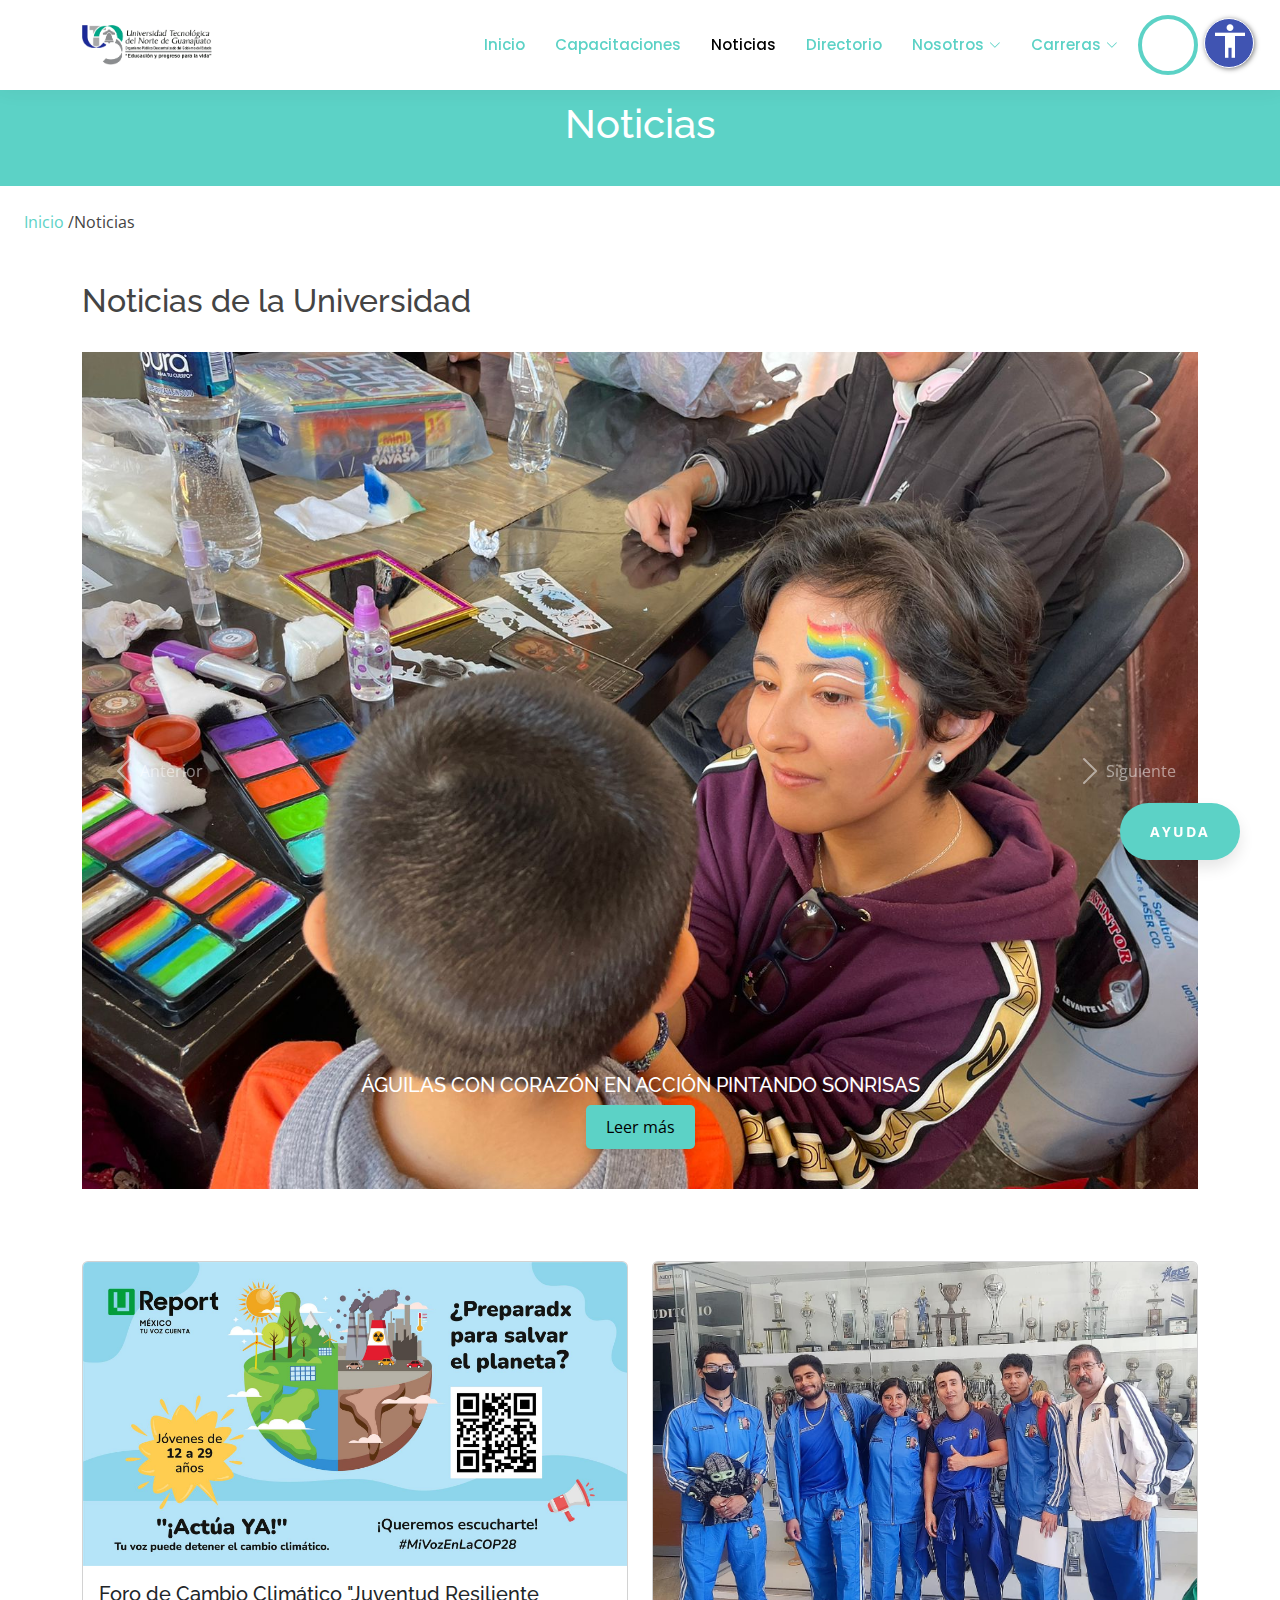
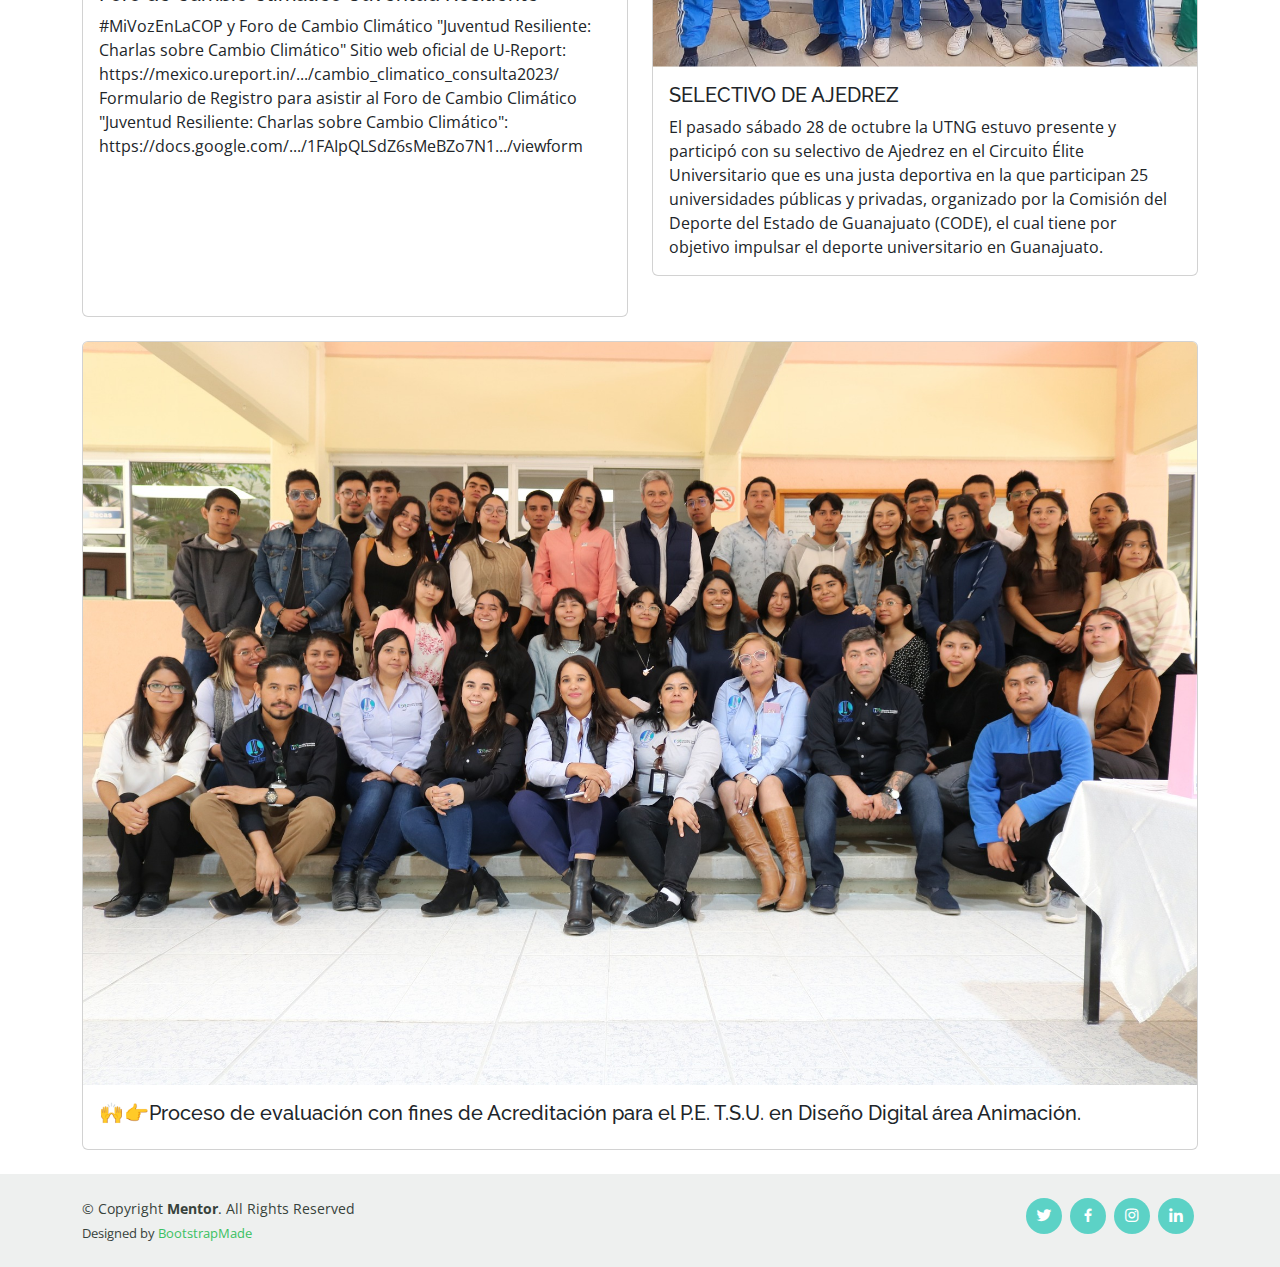
<file: noticias.html>
<!DOCTYPE html>
<html lang="es">

<!DOCTYPE html>
<html lang="es">

<head>
  <meta charset="utf-8">
  <meta content="width=device-width, initial-scale=1.0" name="viewport">

  <title>Noticias de la Universidad</title>
  <meta content="" name="description">
  <meta content="" name="keywords">

  <!-- Favicons -->
  <link href="assets/img/utng/logo-utng.png" rel="icon">
  <link href="assets/img/apple-touch-icon.png" rel="apple-touch-icon">

  <!-- Google Fonts -->
  <link
    href="https://fonts.googleapis.com/css?family=Open+Sans:300,300i,400,400i,600,600i,700,700i|Raleway:300,300i,400,400i,500,500i,600,600i,700,700i|Poppins:300,300i,400,400i,500,500i,600,600i,700,700i"
    rel="stylesheet">

  <!-- Vendor CSS Files -->
  <link href="assets/vendor/animate.css/animate.min.css" rel="stylesheet">
  <link href="assets/vendor/aos/aos.css" rel="stylesheet">
  <link href="assets/vendor/bootstrap/css/bootstrap.min.css" rel="stylesheet">
  <link href="assets/vendor/bootstrap-icons/bootstrap-icons.css" rel="stylesheet">
  <link href="assets/vendor/boxicons/css/boxicons.min.css" rel="stylesheet">
  <link href="assets/vendor/remixicon/remixicon.css" rel="stylesheet">
  <link href="assets/vendor/swiper/swiper-bundle.min.css" rel="stylesheet">
  <link rel="stylesheet" href="https://cdnjs.cloudflare.com/ajax/libs/font-awesome/6.1.1/css/all.min.css"
    integrity="sha512-KfkfwYDsLkIlwQp6LFnl8zNdLGxu9YAA1QvwINks4PhcElQSvqcyVLLD9aMhXd13uQjoXtEKNosOWaZqXgel0g=="
    crossorigin="anonymous" referrerpolicy="no-referrer" />

  <!-- Template Main CSS File -->
  <link href="assets/css/style.css" rel="stylesheet">
  <link rel="stylesheet" href="https://cdn.datatables.net/1.13.7/css/jquery.dataTables.css" />

  <script src="https://cdn.datatables.net/1.13.7/js/jquery.dataTables.js"></script>
  <script src="https://code.jquery.com/jquery-3.7.1.js" integrity="sha256-eKhayi8LEQwp4NKxN+CfCh+3qOVUtJn3QNZ0TciWLP4="
    crossorigin="anonymous"></script>
  <!-- =======================================================
  * Template Name: Mentor
  * Updated: Sep 18 2023 with Bootstrap v5.3.2
  * Template URL: https://bootstrapmade.com/mentor-free-education-bootstrap-theme/
  * Author: BootstrapMade.com
  * License: https://bootstrapmade.com/license/
  ======================================================== -->
</head>

<body>
  <!-- ======= Header ======= -->
  <header id="header" class="fixed-top">
    <div class="container d-flex align-items-center">

      <h1 class="logo me-auto">
        <a href="index.html" class="logo me-auto">
          <img src="assets/img/utng/logosUTNG-UTP.png" alt="Logo UTNG" class="img-fluid">
        </a>
      </h1>

      <nav id="navbar" class="navbar order-last order-lg-0">
        <ul>
          <li><a href="index.html">Inicio</a></li>
          <li><a href="courses.html">Capacitaciones</a></li>
          <li><a class="active" href="noticias.html">Noticias</a></li>
          <li><a href="directorio.html">Directorio</a></li>
          <li class="dropdown">
            <a href="#">
              <span>Nosotros</span> <i class="bi bi-chevron-down"></i>
            </a>
            <ul>
              <li><a href="#">Calendario Escolar</a></li>
              <li><a href="#">Eventos</a></li>
              <li><a href="#">Actv. Extracurriculares</a></li>
            </ul>
          </li>
          <li class="dropdown">
            <a href="#">
              <span>Carreras</span> <i class="bi bi-chevron-down"></i>
            </a>
            <ul>
              <li><a href="#">Grupos</a></li>
              <li><a href="./becas.html">Becas</a></li>
            </ul>
          </li>
        </ul>
        <i class="bi bi-list mobile-nav-toggle"></i>
        <div class="box">
          <form name="search">
            <input type="text" class="input" name="txt" onmouseout="this.value = ''; this.blur();">
          </form>
          <i class="fas fa-search"></i>

        </div>
      </nav><!-- .navbar -->

    </div>
  </header><!-- End Header -->


  <main id="main">
    <div class="breadcrumbs">
      <div class="container">
        <h1>Noticias</h1>
      </div>
      <!-- ======= Boton de ayuda ======= -->
	<a href="ayuda.html" class="btn-flotante">Ayuda</a>
    </div><!-- End Breadcrumbs -->
    <ol class="breadcrumb p-4">
      <li><a href="index.html" class="me-1">Inicio</a></li>
      <li> /Noticias
      </li>
    </ol>


    <body>
      <!-- Sección de noticias -->
      <div class="container mt-4">
        <h2>Noticias de la Universidad</h2> <br>
        <div class="row">

          <!-- Modal -->
          <div class="modal fade" id="noticiaModal" tabindex="-1" aria-labelledby="noticiaModalLabel"
            aria-hidden="true">
            <div class="modal-dialog">
              <div class="modal-content">
                <div class="modal-header">
                  <h5 class="modal-title" id="noticiaModalLabel">Título de la noticia</h5>
                  <button type="button" class="close" data-dismiss="modal" aria-label="Close">
                    <span aria-hidden="true">&times;</span>
                  </button>
                </div>
                <div class="modal-body">
                  <p id="modalContent"></p>
                </div>
                <div class="modal-footer">
                  <button type="button" class="btn btn-secondary" data-dismiss="modal">Cerrar</button>
                </div>
              </div>
            </div>
          </div>

          <!-- Carrusel de noticias -->
          <div id="carouselNoticias" class="carousel slide" data-ride="carousel">
            <div class="carousel-inner">
              <div class="carousel-item active">
                <img src="./assets/img/noticia1.jpeg" class="d-block w-100" alt="Noticia 1">
                <div class="carousel-caption d-none d-md-block">
                  <h5>ÁGUILAS CON CORAZÓN EN ACCIÓN PINTANDO SONRISAS</h5>
                  <button class="float modern-btn">
                    <a href="#" data-toggle="modal" data-target="#noticiaModal"
                      onclick="mostrarContenido('Aguilas con corazon', 'El pasado 9 de noviembre acudimos al Refugio Temporal perteneciente a la PGR, en compañía de alumnas y alumnos de las carreras de Diseño Digital y Procesos Industriales, acompañados por los docentes a cargo, adscritos a la subdirección de Formación Integral, Dulce Deanda y Diego Mejía. Llevamos a cabo diversas actividades con los menores y mujeres del lugar, comenzamos con una divertida presentación en la que participamos todos los asistentes entonamos divertidas canciones, dibujamos, realizamos actividad física y a las y los pequeños se les pintaron sus caritas con temas divertidos. Compartimos un delicioso pastel y cantamos las mañanitas a las y los cumpleañeros del mes, y finalmente, repartimos lo donado por los grupos participantes a cada niño, niña y mujer en el albergue quienes agradecieron por el apoyo brindado y sobre todo por el momento agradable que pasamos juntos.')">
                      Leer más
                    </a>
                  </button>
                </div>
              </div>
              <div class="carousel-item">
                <img src="./assets/img/imagen2.jpeg" class="d-block w-100" alt="Noticia 2">
                <div class="carousel-caption d-none d-md-block">
                  <h5> RALLY RECREATIVO POR EL DÍA MUNDIAL CONTRA LA OBESIDAD</h5>
                  <button class="float modern-btn">
                    <a href="#" data-toggle="modal" data-target="#noticiaModal"
                      onclick="mostrarContenido('RALLY RECREATIVO', 'El pasado jueves 9 de noviembre estudiantes y personal de la comunidad UTNG participaron activamente en el RALLY RECREATIVO POR EL DÍA MUNDIAL CONTRA LA OBESIDAD, con el objetivo de crear conciencia sobre llevar un estilo de vida saludable realizando ejercicio de manera regular y cuidar la alimentación.')">
                      Leer más
                    </a>
                  </button>
                </div>
              </div>
              <div class="carousel-item">
                <img src="./assets/img/noticia3.jpeg" class="d-block w-100" alt="Noticia 2">
                <div class="carousel-caption d-none d-md-block">
                  <h5 style="color:#000"> 📄🖊FIRMA DE CONVENIO DE COLABORACIÓN CON LA EMPRESA EDASA CONSULTING </h5>

                </div>
              </div>
              <!-- Puedes agregar más noticias al carrusel aquí -->
            </div>
            <a class="carousel-control-prev" href="#carouselNoticias" role="button" data-slide="prev">
              <span class="carousel-control-prev-icon" aria-hidden="true"></span>
              <span class="sr-only">Anterior</span>
            </a>
            <a class="carousel-control-next" href="#carouselNoticias" role="button" data-slide="next">
              <span class="carousel-control-next-icon" aria-hidden="true"></span>
              <span class="sr-only">Siguiente</span>
            </a>
          </div>

          <div class="container mt-4">
            <br><br>
            <div class="row">
              <div class="col-md-6">
                <div class="card mb-4" style="min-height: 656px;">
                  <img src="./assets/img/noticia6.jpeg" class="card-img-top" alt="...">
                  <div class="card-body">
                    <h5 class="card-title">Foro de Cambio Climático "Juventud Resiliente</h5>
                    <p class="card-text">#MiVozEnLaCOP y Foro de Cambio Climático "Juventud Resiliente: Charlas sobre
                      Cambio Climático"
                      Sitio web oficial de U-Report: https://mexico.ureport.in/.../cambio_climatico_consulta2023/
                      Formulario de Registro para asistir al Foro de Cambio Climático "Juventud Resiliente: Charlas
                      sobre Cambio Climático":
                      https://docs.google.com/.../1FAIpQLSdZ6sMeBZo7N1.../viewform</p>
                  </div>
                </div>
              </div>
              <div class="col-md-6">
                <div class="card mb-4">
                  <img src="./assets/img/noticia4.jpeg" class="card-img-top" alt="...">
                  <div class="card-body">
                    <h5 class="card-title">SELECTIVO DE AJEDREZ </h5>
                    <p class="card-text">El pasado sábado 28 de octubre la UTNG estuvo presente y participó con su
                      selectivo de Ajedrez en el Circuito Élite Universitario que es una justa deportiva en la que
                      participan 25 universidades públicas y privadas, organizado por la Comisión del Deporte del Estado
                      de Guanajuato (CODE), el cual tiene por objetivo impulsar el deporte universitario en Guanajuato.
                    </p>
                  </div>
                </div>
              </div>
              <!-- Puedes agregar más noticias utilizando el mismo formato -->
            </div>
          </div>

          <div>

          </div>

          <div class="col-md-12">
            <div class="card mb-4">
              <img src="./assets/img/noticia5.jpeg" class="card-img-top" alt="...">
              <div class="card-body">
                <h5 class="card-title">🙌👉Proceso de evaluación con fines de Acreditación para el P.E. T.S.U. en Diseño
                  Digital área Animación.</h5>
              </div>
            </div>

            <script>
              function mostrarContenido(titulo, contenido) {
                document.getElementById('noticiaModalLabel').textContent = titulo;
                document.getElementById('modalContent').textContent = contenido;
                // Puedes cambiar la ruta de la imagen correspondiente a cada noticia aquí
                document.getElementById('modalImage').src = '/ruta_de_la_imagen';
              }
            </script>
            <!-- Puedes agregar más noticias utilizando el mismo formato -->
          </div>
        </div>
  </main>

  <!-- ======= Footer ======= -->
  <footer id="footer">
    <div class="container d-md-flex py-4">

      <div class="me-md-auto text-center text-md-start">
        <div class="copyright">
          &copy; Copyright <strong><span>Mentor</span></strong>. All Rights Reserved
        </div>
        <div class="credits">
          <!-- All the links in the footer should remain intact. -->
          <!-- You can delete the links only if you purchased the pro version. -->
          <!-- Licensing information: https://bootstrapmade.com/license/ -->
          <!-- Purchase the pro version with working PHP/AJAX contact form: https://bootstrapmade.com/mentor-free-education-bootstrap-theme/ -->
          Designed by <a href="https://bootstrapmade.com/">BootstrapMade</a>
        </div>
      </div>
      <div class="social-links text-center text-md-right pt-3 pt-md-0">
        <a href="https://twitter.com/utngdolores?lang=es" class="twitter" target="_blank"><i
            class="bx bxl-twitter"></i></a>
        <a href="https://www.facebook.com/p/UTNGDOLORESHIDALGO-100064830062888/" class="facebook" target="_blank"><i
            class="bx bxl-facebook"></i></a>
        <a href="https://www.instagram.com/utngdoloreshidalgo_/" class="instagram" target="_blank"><i
            class="bx bxl-instagram"></i></a>
        <a href="https://www.linkedin.com/company/universidad-tecnol%C3%B3gica-del-norte-de-guanajuato/"
          class="linkedin" target="_blank"><i class="bx bxl-linkedin"></i></a>
      </div>
    </div>
  </footer><!-- End Footer -->

  <!-- Bootstrap JS y jQuery (opcional, pero necesario para ciertas funcionalidades de Bootstrap) -->
  <script src="https://ajax.googleapis.com/ajax/libs/jquery/3.5.1/jquery.min.js"></script>
  <script src="https://cdnjs.cloudflare.com/ajax/libs/popper.js/1.16.0/umd/popper.min.js"></script>
  <script src="https://maxcdn.bootstrapcdn.com/bootstrap/4.5.2/js/bootstrap.min.js"></script>
  <script src="./assets/js/dist/main.bundle.js"></script>
  <script src="./assets/js/accesibilidad.js"></script>
</body>

</html>
</file>
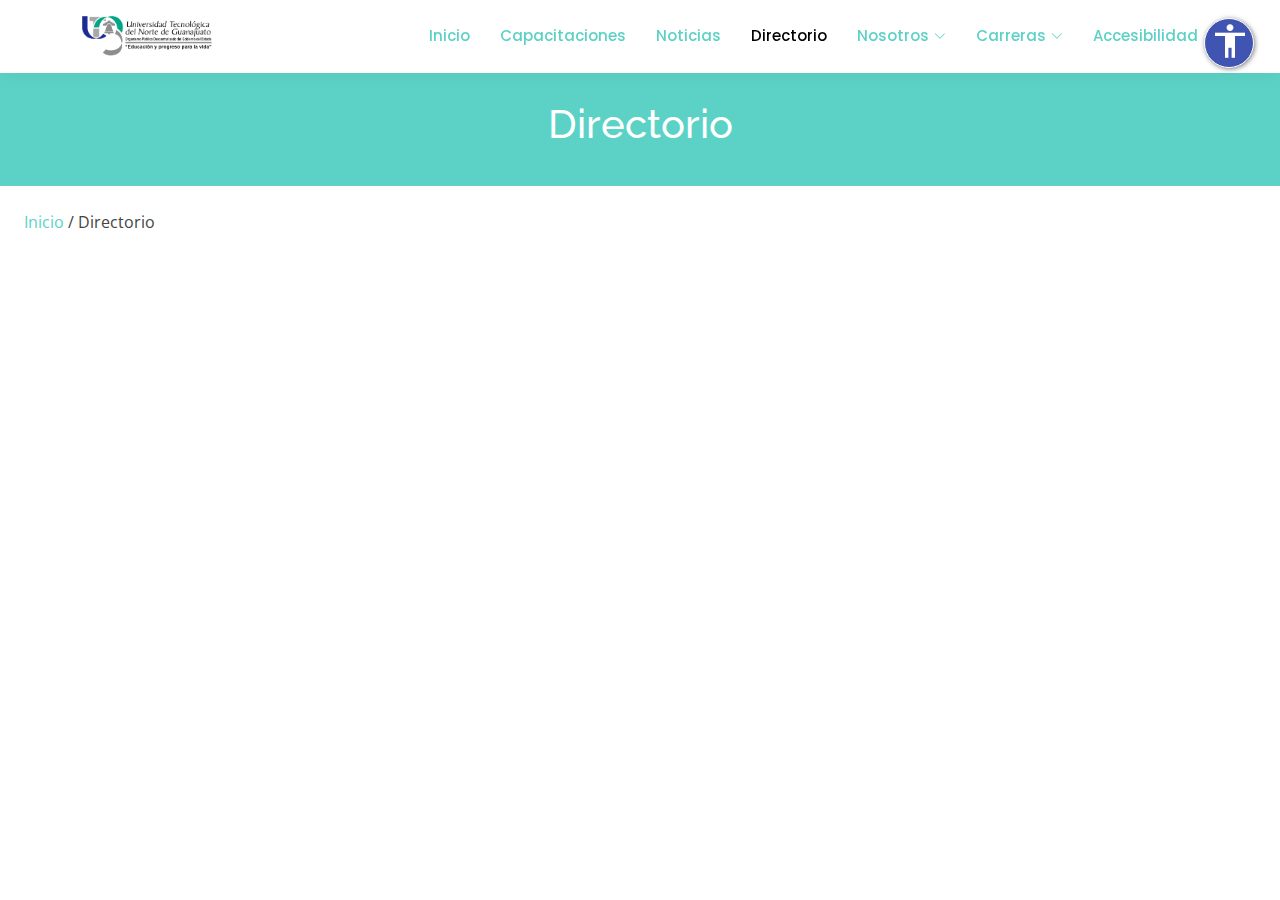
<file: plantilla.html>
<!DOCTYPE html>
<html lang="es">

<head>
    <meta charset="utf-8">
    <meta content="width=device-width, initial-scale=1.0" name="viewport">

    <title>Directorio</title>
    <meta content="" name="description">
    <meta content="" name="keywords">

    <!-- Favicons -->
    <link href="assets/img/utng/logo-utng.png" rel="icon">
    <link href="assets/img/apple-touch-icon.png" rel="apple-touch-icon">

    <!-- Google Fonts -->
    <link
        href="https://fonts.googleapis.com/css?family=Open+Sans:300,300i,400,400i,600,600i,700,700i|Raleway:300,300i,400,400i,500,500i,600,600i,700,700i|Poppins:300,300i,400,400i,500,500i,600,600i,700,700i"
        rel="stylesheet">

    <!-- Vendor CSS Files -->
    <link href="assets/vendor/animate.css/animate.min.css" rel="stylesheet">
    <link href="assets/vendor/aos/aos.css" rel="stylesheet">
    <link href="assets/vendor/bootstrap/css/bootstrap.min.css" rel="stylesheet">
    <link href="assets/vendor/bootstrap-icons/bootstrap-icons.css" rel="stylesheet">
    <link href="assets/vendor/boxicons/css/boxicons.min.css" rel="stylesheet">
    <link href="assets/vendor/remixicon/remixicon.css" rel="stylesheet">
    <link href="assets/vendor/swiper/swiper-bundle.min.css" rel="stylesheet">

    <!-- Template Main CSS File -->
    <link href="assets/css/style.css" rel="stylesheet">

    <!-- =======================================================
  * Template Name: Mentor
  * Updated: Sep 18 2023 with Bootstrap v5.3.2
  * Template URL: https://bootstrapmade.com/mentor-free-education-bootstrap-theme/
  * Author: BootstrapMade.com
  * License: https://bootstrapmade.com/license/
  ======================================================== -->
</head>

<body>
    <header id="header" class="fixed-top">
        <div class="container d-flex align-items-center">

            <h1 class="logo me-auto">
                <a href="index.html" class="logo me-auto">
                    <img src="assets/img/utng/logosUTNG-UTP.png" alt="Logo UTNG" class="img-fluid">
                </a>
            </h1>

            <nav id="navbar" class="navbar order-last order-lg-0">
                <ul>
                    <li><a href="index.html">Inicio</a></li>
                    <li><a href="courses.html">Capacitaciones</a></li>
                    <li><a href="courses.html">Noticias</a></li>
                    <li><a class="active" href="directorio.html">Directorio</a></li>
                    <li class="dropdown">
                        <a href="#">
                            <span>Nosotros</span> <i class="bi bi-chevron-down"></i>
                        </a>
                        <ul>
                            <li><a href="#">Calendario Escolar</a></li>
                            <li><a href="#">Eventos</a></li>
                            <li><a href="#">Actv. Extracurriculares</a></li>
                        </ul>
                    </li>
                    <li class="dropdown">
                        <a href="#">
                            <span>Carreras</span> <i class="bi bi-chevron-down"></i>
                        </a>
                        <ul>
                            <li><a href="#">Grupos</a></li>
                            <li><a href="#">Becas</a></li>
                        </ul>
                    </li>
                    <li><a href="#">Accesibilidad</a></li>
                </ul>
                <i class="bi bi-list mobile-nav-toggle"></i>
            </nav><!-- .navbar -->

        </div>
    </header><!-- End Header -->

    <main id="main">
        <!-- ======= Breadcrumbs ======= -->
        <div class="breadcrumbs">
            <div class="container">
                <h1>Directorio</h1>
            </div>
        </div><!-- End Breadcrumbs -->
        <ol class="breadcrumb p-4">
            <li><a href="index.html" class="me-1">Inicio</a></li>
            <li> / Directorio</li>
        </ol>
    </main>

    <script src="./assets/js/dist/main.bundle.js"></script>
    <script src="./assets/js/accesibilidad.js"></script>
</body>

</html>
</file>
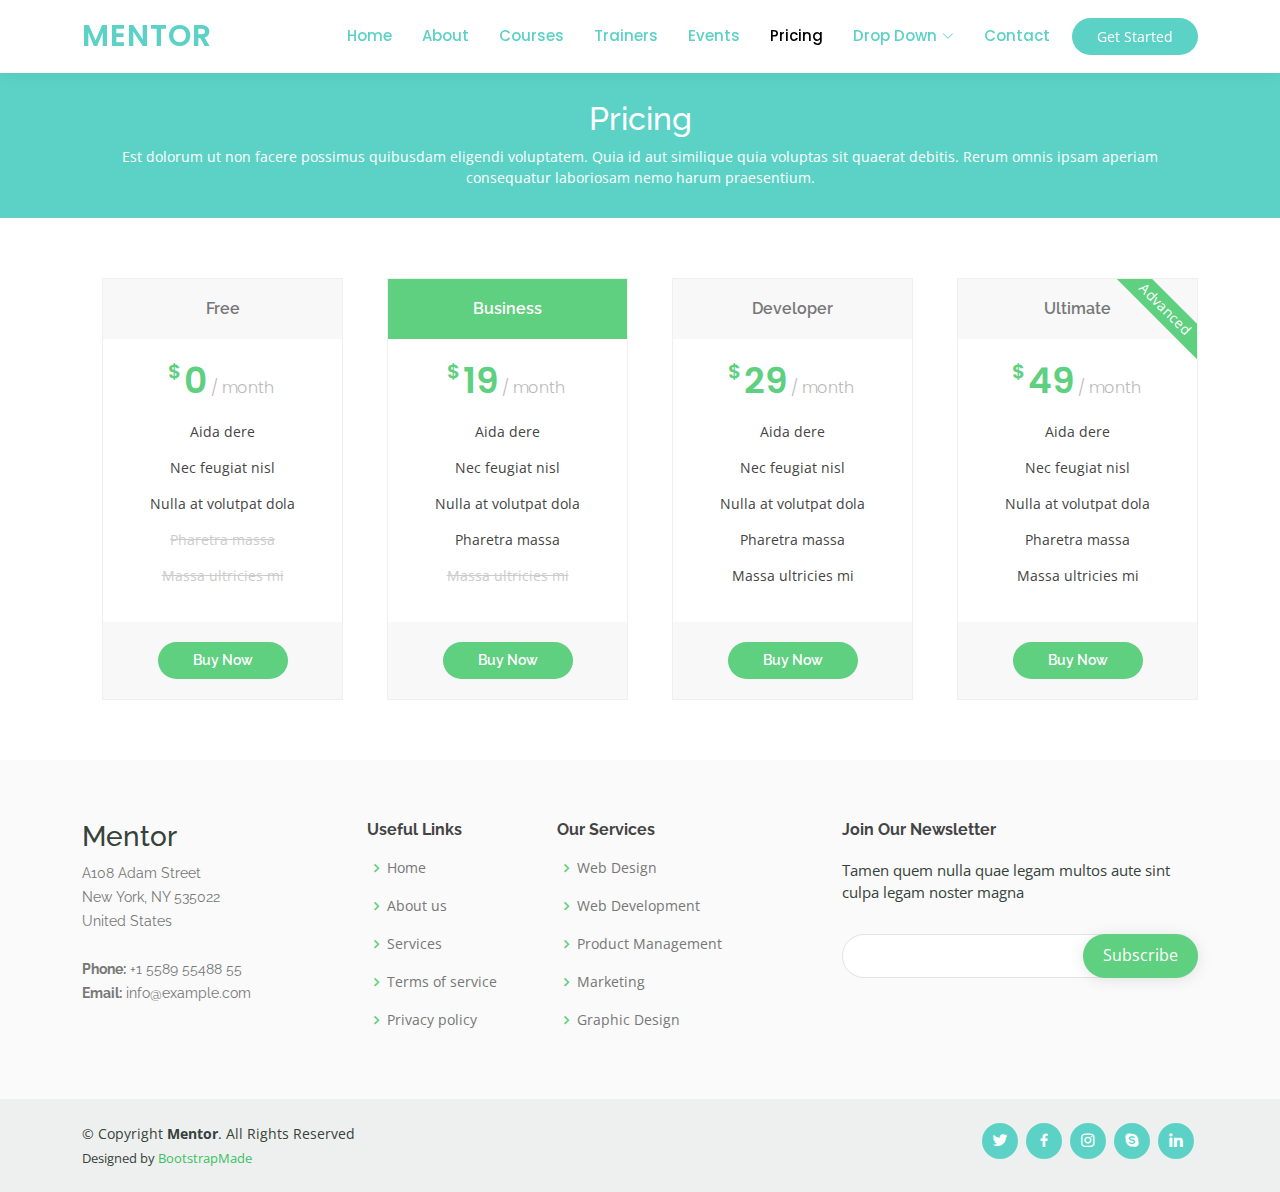
<file: pricing.html>
<!DOCTYPE html>
<html lang="en">

<head>
  <meta charset="utf-8">
  <meta content="width=device-width, initial-scale=1.0" name="viewport">

  <title>Pricing - Mentor Bootstrap Template</title>
  <meta content="" name="description">
  <meta content="" name="keywords">

  <!-- Favicons -->
  <link href="assets/img/favicon.png" rel="icon">
  <link href="assets/img/apple-touch-icon.png" rel="apple-touch-icon">

  <!-- Google Fonts -->
  <link href="https://fonts.googleapis.com/css?family=Open+Sans:300,300i,400,400i,600,600i,700,700i|Raleway:300,300i,400,400i,500,500i,600,600i,700,700i|Poppins:300,300i,400,400i,500,500i,600,600i,700,700i" rel="stylesheet">

  <!-- Vendor CSS Files -->
  <link href="assets/vendor/animate.css/animate.min.css" rel="stylesheet">
  <link href="assets/vendor/aos/aos.css" rel="stylesheet">
  <link href="assets/vendor/bootstrap/css/bootstrap.min.css" rel="stylesheet">
  <link href="assets/vendor/bootstrap-icons/bootstrap-icons.css" rel="stylesheet">
  <link href="assets/vendor/boxicons/css/boxicons.min.css" rel="stylesheet">
  <link href="assets/vendor/remixicon/remixicon.css" rel="stylesheet">
  <link href="assets/vendor/swiper/swiper-bundle.min.css" rel="stylesheet">

  <!-- Template Main CSS File -->
  <link href="assets/css/style.css" rel="stylesheet">

  <!-- =======================================================
  * Template Name: Mentor
  * Updated: Sep 18 2023 with Bootstrap v5.3.2
  * Template URL: https://bootstrapmade.com/mentor-free-education-bootstrap-theme/
  * Author: BootstrapMade.com
  * License: https://bootstrapmade.com/license/
  ======================================================== -->
</head>

<body>

  <!-- ======= Header ======= -->
  <header id="header" class="fixed-top">
    <div class="container d-flex align-items-center">

      <h1 class="logo me-auto"><a href="index.html">Mentor</a></h1>
      <!-- Uncomment below if you prefer to use an image logo -->
      <!-- <a href="index.html" class="logo me-auto"><img src="assets/img/logo.png" alt="" class="img-fluid"></a>-->

      <nav id="navbar" class="navbar order-last order-lg-0">
        <ul>
          <li><a href="index.html">Home</a></li>
          <li><a href="about.html">About</a></li>
          <li><a href="courses.html">Courses</a></li>
          <li><a href="trainers.html">Trainers</a></li>
          <li><a href="events.html">Events</a></li>
          <li><a class="active" href="pricing.html">Pricing</a></li>

          <li class="dropdown"><a href="#"><span>Drop Down</span> <i class="bi bi-chevron-down"></i></a>
            <ul>
              <li><a href="#">Drop Down 1</a></li>
              <li class="dropdown"><a href="#"><span>Deep Drop Down</span> <i class="bi bi-chevron-right"></i></a>
                <ul>
                  <li><a href="#">Deep Drop Down 1</a></li>
                  <li><a href="#">Deep Drop Down 2</a></li>
                  <li><a href="#">Deep Drop Down 3</a></li>
                  <li><a href="#">Deep Drop Down 4</a></li>
                  <li><a href="#">Deep Drop Down 5</a></li>
                </ul>
              </li>
              <li><a href="#">Drop Down 2</a></li>
              <li><a href="#">Drop Down 3</a></li>
              <li><a href="#">Drop Down 4</a></li>
            </ul>
          </li>
          <li><a href="contact.html">Contact</a></li>
        </ul>
        <i class="bi bi-list mobile-nav-toggle"></i>
      </nav><!-- .navbar -->

      <a href="courses.html" class="get-started-btn">Get Started</a>

    </div>
  </header><!-- End Header -->

  <main id="main">
    <!-- ======= Breadcrumbs ======= -->
    <div class="breadcrumbs" data-aos="fade-in">
      <div class="container">
        <h2>Pricing</h2>
        <p>Est dolorum ut non facere possimus quibusdam eligendi voluptatem. Quia id aut similique quia voluptas sit quaerat debitis. Rerum omnis ipsam aperiam consequatur laboriosam nemo harum praesentium. </p>
      </div>
    </div><!-- End Breadcrumbs -->

    <!-- ======= Pricing Section ======= -->
    <section id="pricing" class="pricing">
      <div class="container" data-aos="fade-up">

        <div class="row">

          <div class="col-lg-3 col-md-6">
            <div class="box">
              <h3>Free</h3>
              <h4><sup>$</sup>0<span> / month</span></h4>
              <ul>
                <li>Aida dere</li>
                <li>Nec feugiat nisl</li>
                <li>Nulla at volutpat dola</li>
                <li class="na">Pharetra massa</li>
                <li class="na">Massa ultricies mi</li>
              </ul>
              <div class="btn-wrap">
                <a href="#" class="btn-buy">Buy Now</a>
              </div>
            </div>
          </div>

          <div class="col-lg-3 col-md-6 mt-4 mt-md-0">
            <div class="box featured">
              <h3>Business</h3>
              <h4><sup>$</sup>19<span> / month</span></h4>
              <ul>
                <li>Aida dere</li>
                <li>Nec feugiat nisl</li>
                <li>Nulla at volutpat dola</li>
                <li>Pharetra massa</li>
                <li class="na">Massa ultricies mi</li>
              </ul>
              <div class="btn-wrap">
                <a href="#" class="btn-buy">Buy Now</a>
              </div>
            </div>
          </div>

          <div class="col-lg-3 col-md-6 mt-4 mt-lg-0">
            <div class="box">
              <h3>Developer</h3>
              <h4><sup>$</sup>29<span> / month</span></h4>
              <ul>
                <li>Aida dere</li>
                <li>Nec feugiat nisl</li>
                <li>Nulla at volutpat dola</li>
                <li>Pharetra massa</li>
                <li>Massa ultricies mi</li>
              </ul>
              <div class="btn-wrap">
                <a href="#" class="btn-buy">Buy Now</a>
              </div>
            </div>
          </div>

          <div class="col-lg-3 col-md-6 mt-4 mt-lg-0">
            <div class="box">
              <span class="advanced">Advanced</span>
              <h3>Ultimate</h3>
              <h4><sup>$</sup>49<span> / month</span></h4>
              <ul>
                <li>Aida dere</li>
                <li>Nec feugiat nisl</li>
                <li>Nulla at volutpat dola</li>
                <li>Pharetra massa</li>
                <li>Massa ultricies mi</li>
              </ul>
              <div class="btn-wrap">
                <a href="#" class="btn-buy">Buy Now</a>
              </div>
            </div>
          </div>

        </div>

      </div>
    </section><!-- End Pricing Section -->

  </main><!-- End #main -->

  <!-- ======= Footer ======= -->
  <footer id="footer">

    <div class="footer-top">
      <div class="container">
        <div class="row">

          <div class="col-lg-3 col-md-6 footer-contact">
            <h3>Mentor</h3>
            <p>
              A108 Adam Street <br>
              New York, NY 535022<br>
              United States <br><br>
              <strong>Phone:</strong> +1 5589 55488 55<br>
              <strong>Email:</strong> info@example.com<br>
            </p>
          </div>

          <div class="col-lg-2 col-md-6 footer-links">
            <h4>Useful Links</h4>
            <ul>
              <li><i class="bx bx-chevron-right"></i> <a href="#">Home</a></li>
              <li><i class="bx bx-chevron-right"></i> <a href="#">About us</a></li>
              <li><i class="bx bx-chevron-right"></i> <a href="#">Services</a></li>
              <li><i class="bx bx-chevron-right"></i> <a href="#">Terms of service</a></li>
              <li><i class="bx bx-chevron-right"></i> <a href="#">Privacy policy</a></li>
            </ul>
          </div>

          <div class="col-lg-3 col-md-6 footer-links">
            <h4>Our Services</h4>
            <ul>
              <li><i class="bx bx-chevron-right"></i> <a href="#">Web Design</a></li>
              <li><i class="bx bx-chevron-right"></i> <a href="#">Web Development</a></li>
              <li><i class="bx bx-chevron-right"></i> <a href="#">Product Management</a></li>
              <li><i class="bx bx-chevron-right"></i> <a href="#">Marketing</a></li>
              <li><i class="bx bx-chevron-right"></i> <a href="#">Graphic Design</a></li>
            </ul>
          </div>

          <div class="col-lg-4 col-md-6 footer-newsletter">
            <h4>Join Our Newsletter</h4>
            <p>Tamen quem nulla quae legam multos aute sint culpa legam noster magna</p>
            <form action="" method="post">
              <input type="email" name="email"><input type="submit" value="Subscribe">
            </form>
          </div>

        </div>
      </div>
    </div>

    <div class="container d-md-flex py-4">

      <div class="me-md-auto text-center text-md-start">
        <div class="copyright">
          &copy; Copyright <strong><span>Mentor</span></strong>. All Rights Reserved
        </div>
        <div class="credits">
          <!-- All the links in the footer should remain intact. -->
          <!-- You can delete the links only if you purchased the pro version. -->
          <!-- Licensing information: https://bootstrapmade.com/license/ -->
          <!-- Purchase the pro version with working PHP/AJAX contact form: https://bootstrapmade.com/mentor-free-education-bootstrap-theme/ -->
          Designed by <a href="https://bootstrapmade.com/">BootstrapMade</a>
        </div>
      </div>
      <div class="social-links text-center text-md-right pt-3 pt-md-0">
        <a href="#" class="twitter"><i class="bx bxl-twitter"></i></a>
        <a href="#" class="facebook"><i class="bx bxl-facebook"></i></a>
        <a href="#" class="instagram"><i class="bx bxl-instagram"></i></a>
        <a href="#" class="google-plus"><i class="bx bxl-skype"></i></a>
        <a href="#" class="linkedin"><i class="bx bxl-linkedin"></i></a>
      </div>
    </div>
  </footer><!-- End Footer -->

  <div id="preloader"></div>
  <a href="#" class="back-to-top d-flex align-items-center justify-content-center"><i class="bi bi-arrow-up-short"></i></a>

  <!-- Vendor JS Files -->
  <script src="assets/vendor/purecounter/purecounter_vanilla.js"></script>
  <script src="assets/vendor/aos/aos.js"></script>
  <script src="assets/vendor/bootstrap/js/bootstrap.bundle.min.js"></script>
  <script src="assets/vendor/swiper/swiper-bundle.min.js"></script>
  <script src="assets/vendor/php-email-form/validate.js"></script>

  <!-- Template Main JS File -->
  <script src="assets/js/main.js"></script>

</body>

</html>
</file>
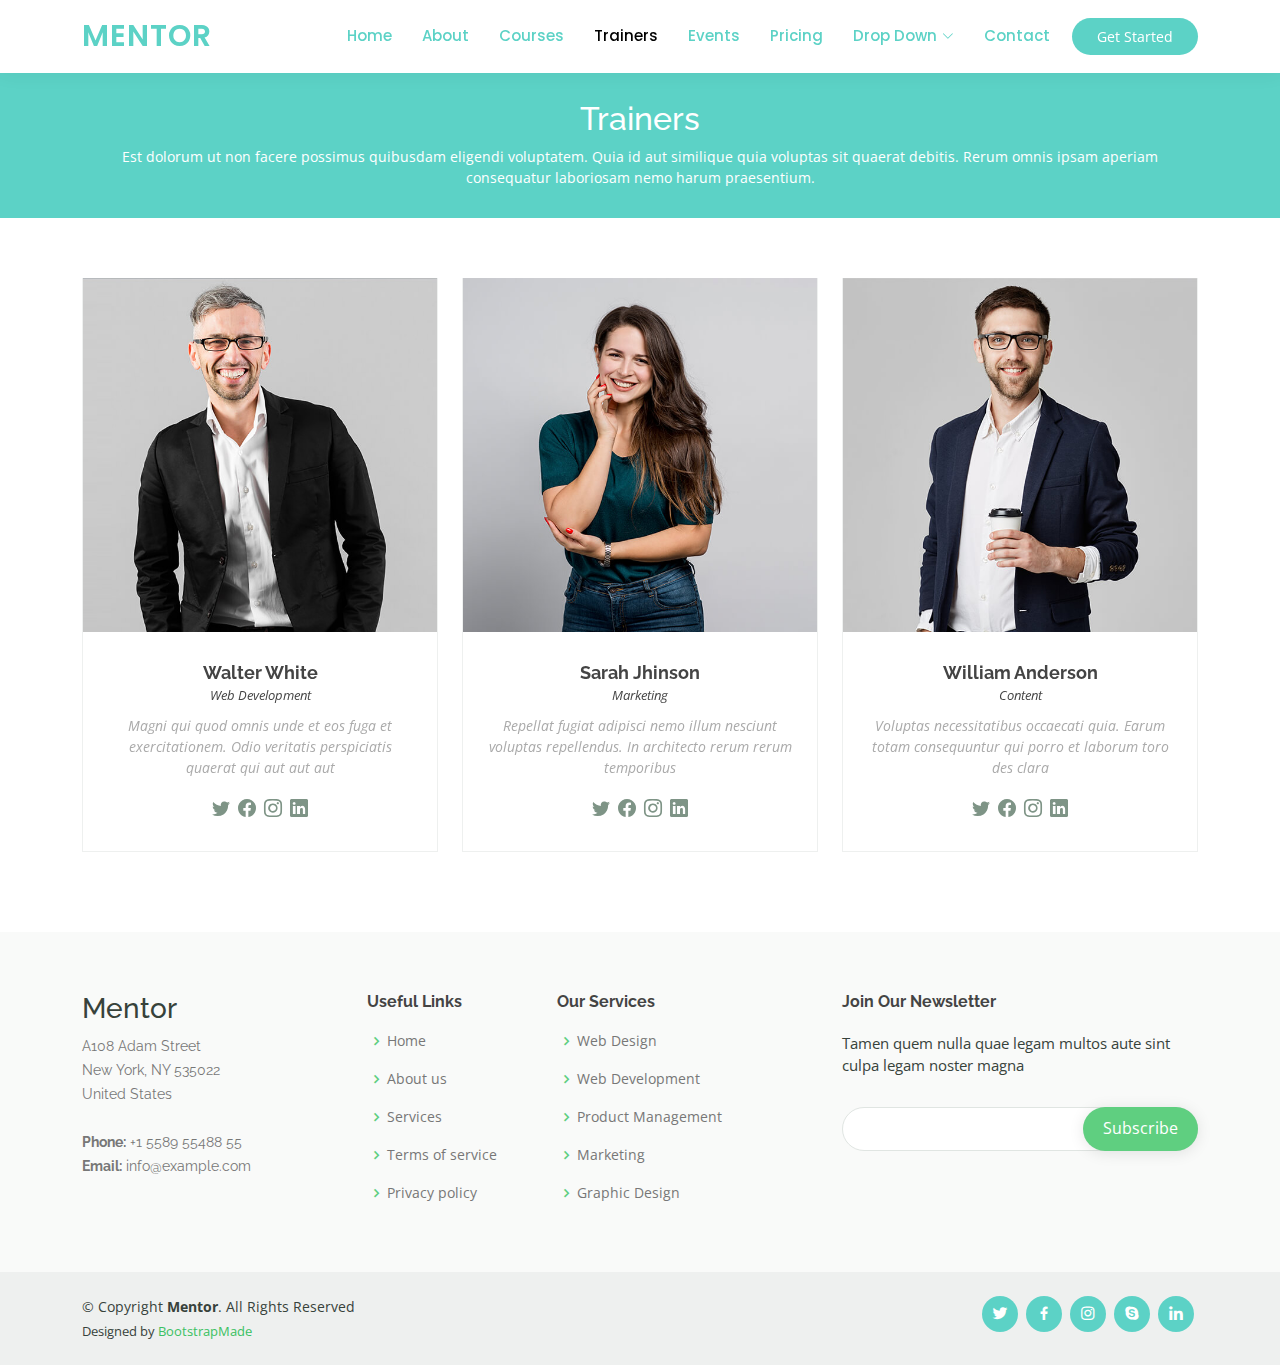
<file: trainers.html>
<!DOCTYPE html>
<html lang="en">

<head>
  <meta charset="utf-8">
  <meta content="width=device-width, initial-scale=1.0" name="viewport">

  <title>Trainers - Mentor Bootstrap Template</title>
  <meta content="" name="description">
  <meta content="" name="keywords">

  <!-- Favicons -->
  <link href="assets/img/favicon.png" rel="icon">
  <link href="assets/img/apple-touch-icon.png" rel="apple-touch-icon">

  <!-- Google Fonts -->
  <link href="https://fonts.googleapis.com/css?family=Open+Sans:300,300i,400,400i,600,600i,700,700i|Raleway:300,300i,400,400i,500,500i,600,600i,700,700i|Poppins:300,300i,400,400i,500,500i,600,600i,700,700i" rel="stylesheet">

  <!-- Vendor CSS Files -->
  <link href="assets/vendor/animate.css/animate.min.css" rel="stylesheet">
  <link href="assets/vendor/aos/aos.css" rel="stylesheet">
  <link href="assets/vendor/bootstrap/css/bootstrap.min.css" rel="stylesheet">
  <link href="assets/vendor/bootstrap-icons/bootstrap-icons.css" rel="stylesheet">
  <link href="assets/vendor/boxicons/css/boxicons.min.css" rel="stylesheet">
  <link href="assets/vendor/remixicon/remixicon.css" rel="stylesheet">
  <link href="assets/vendor/swiper/swiper-bundle.min.css" rel="stylesheet">

  <!-- Template Main CSS File -->
  <link href="assets/css/style.css" rel="stylesheet">

  <!-- =======================================================
  * Template Name: Mentor
  * Updated: Sep 18 2023 with Bootstrap v5.3.2
  * Template URL: https://bootstrapmade.com/mentor-free-education-bootstrap-theme/
  * Author: BootstrapMade.com
  * License: https://bootstrapmade.com/license/
  ======================================================== -->
</head>

<body>

  <!-- ======= Header ======= -->
  <header id="header" class="fixed-top">
    <div class="container d-flex align-items-center">

      <h1 class="logo me-auto"><a href="index.html">Mentor</a></h1>
      <!-- Uncomment below if you prefer to use an image logo -->
      <!-- <a href="index.html" class="logo me-auto"><img src="assets/img/logo.png" alt="" class="img-fluid"></a>-->

      <nav id="navbar" class="navbar order-last order-lg-0">
        <ul>
          <li><a href="index.html">Home</a></li>
          <li><a href="about.html">About</a></li>
          <li><a href="courses.html">Courses</a></li>
          <li><a class="active" href="trainers.html">Trainers</a></li>
          <li><a href="events.html">Events</a></li>
          <li><a href="pricing.html">Pricing</a></li>

          <li class="dropdown"><a href="#"><span>Drop Down</span> <i class="bi bi-chevron-down"></i></a>
            <ul>
              <li><a href="#">Drop Down 1</a></li>
              <li class="dropdown"><a href="#"><span>Deep Drop Down</span> <i class="bi bi-chevron-right"></i></a>
                <ul>
                  <li><a href="#">Deep Drop Down 1</a></li>
                  <li><a href="#">Deep Drop Down 2</a></li>
                  <li><a href="#">Deep Drop Down 3</a></li>
                  <li><a href="#">Deep Drop Down 4</a></li>
                  <li><a href="#">Deep Drop Down 5</a></li>
                </ul>
              </li>
              <li><a href="#">Drop Down 2</a></li>
              <li><a href="#">Drop Down 3</a></li>
              <li><a href="#">Drop Down 4</a></li>
            </ul>
          </li>
          <li><a href="contact.html">Contact</a></li>
        </ul>
        <i class="bi bi-list mobile-nav-toggle"></i>
      </nav><!-- .navbar -->

      <a href="courses.html" class="get-started-btn">Get Started</a>

    </div>
  </header><!-- End Header -->

  <main id="main" data-aos="fade-in">

    <!-- ======= Breadcrumbs ======= -->
    <div class="breadcrumbs">
      <div class="container">
        <h2>Trainers</h2>
        <p>Est dolorum ut non facere possimus quibusdam eligendi voluptatem. Quia id aut similique quia voluptas sit quaerat debitis. Rerum omnis ipsam aperiam consequatur laboriosam nemo harum praesentium. </p>
      </div>
    </div><!-- End Breadcrumbs -->

    <!-- ======= Trainers Section ======= -->
    <section id="trainers" class="trainers">
      <div class="container" data-aos="fade-up">

        <div class="row" data-aos="zoom-in" data-aos-delay="100">
          <div class="col-lg-4 col-md-6 d-flex align-items-stretch">
            <div class="member">
              <img src="assets/img/trainers/trainer-1.jpg" class="img-fluid" alt="">
              <div class="member-content">
                <h4>Walter White</h4>
                <span>Web Development</span>
                <p>
                  Magni qui quod omnis unde et eos fuga et exercitationem. Odio veritatis perspiciatis quaerat qui aut aut aut
                </p>
                <div class="social">
                  <a href=""><i class="bi bi-twitter"></i></a>
                  <a href=""><i class="bi bi-facebook"></i></a>
                  <a href=""><i class="bi bi-instagram"></i></a>
                  <a href=""><i class="bi bi-linkedin"></i></a>
                </div>
              </div>
            </div>
          </div>

          <div class="col-lg-4 col-md-6 d-flex align-items-stretch">
            <div class="member">
              <img src="assets/img/trainers/trainer-2.jpg" class="img-fluid" alt="">
              <div class="member-content">
                <h4>Sarah Jhinson</h4>
                <span>Marketing</span>
                <p>
                  Repellat fugiat adipisci nemo illum nesciunt voluptas repellendus. In architecto rerum rerum temporibus
                </p>
                <div class="social">
                  <a href=""><i class="bi bi-twitter"></i></a>
                  <a href=""><i class="bi bi-facebook"></i></a>
                  <a href=""><i class="bi bi-instagram"></i></a>
                  <a href=""><i class="bi bi-linkedin"></i></a>
                </div>
              </div>
            </div>
          </div>

          <div class="col-lg-4 col-md-6 d-flex align-items-stretch">
            <div class="member">
              <img src="assets/img/trainers/trainer-3.jpg" class="img-fluid" alt="">
              <div class="member-content">
                <h4>William Anderson</h4>
                <span>Content</span>
                <p>
                  Voluptas necessitatibus occaecati quia. Earum totam consequuntur qui porro et laborum toro des clara
                </p>
                <div class="social">
                  <a href=""><i class="bi bi-twitter"></i></a>
                  <a href=""><i class="bi bi-facebook"></i></a>
                  <a href=""><i class="bi bi-instagram"></i></a>
                  <a href=""><i class="bi bi-linkedin"></i></a>
                </div>
              </div>
            </div>
          </div>

        </div>

      </div>
    </section><!-- End Trainers Section -->

  </main><!-- End #main -->

  <!-- ======= Footer ======= -->
  <footer id="footer">

    <div class="footer-top">
      <div class="container">
        <div class="row">

          <div class="col-lg-3 col-md-6 footer-contact">
            <h3>Mentor</h3>
            <p>
              A108 Adam Street <br>
              New York, NY 535022<br>
              United States <br><br>
              <strong>Phone:</strong> +1 5589 55488 55<br>
              <strong>Email:</strong> info@example.com<br>
            </p>
          </div>

          <div class="col-lg-2 col-md-6 footer-links">
            <h4>Useful Links</h4>
            <ul>
              <li><i class="bx bx-chevron-right"></i> <a href="#">Home</a></li>
              <li><i class="bx bx-chevron-right"></i> <a href="#">About us</a></li>
              <li><i class="bx bx-chevron-right"></i> <a href="#">Services</a></li>
              <li><i class="bx bx-chevron-right"></i> <a href="#">Terms of service</a></li>
              <li><i class="bx bx-chevron-right"></i> <a href="#">Privacy policy</a></li>
            </ul>
          </div>

          <div class="col-lg-3 col-md-6 footer-links">
            <h4>Our Services</h4>
            <ul>
              <li><i class="bx bx-chevron-right"></i> <a href="#">Web Design</a></li>
              <li><i class="bx bx-chevron-right"></i> <a href="#">Web Development</a></li>
              <li><i class="bx bx-chevron-right"></i> <a href="#">Product Management</a></li>
              <li><i class="bx bx-chevron-right"></i> <a href="#">Marketing</a></li>
              <li><i class="bx bx-chevron-right"></i> <a href="#">Graphic Design</a></li>
            </ul>
          </div>

          <div class="col-lg-4 col-md-6 footer-newsletter">
            <h4>Join Our Newsletter</h4>
            <p>Tamen quem nulla quae legam multos aute sint culpa legam noster magna</p>
            <form action="" method="post">
              <input type="email" name="email"><input type="submit" value="Subscribe">
            </form>
          </div>

        </div>
      </div>
    </div>

    <div class="container d-md-flex py-4">

      <div class="me-md-auto text-center text-md-start">
        <div class="copyright">
          &copy; Copyright <strong><span>Mentor</span></strong>. All Rights Reserved
        </div>
        <div class="credits">
          <!-- All the links in the footer should remain intact. -->
          <!-- You can delete the links only if you purchased the pro version. -->
          <!-- Licensing information: https://bootstrapmade.com/license/ -->
          <!-- Purchase the pro version with working PHP/AJAX contact form: https://bootstrapmade.com/mentor-free-education-bootstrap-theme/ -->
          Designed by <a href="https://bootstrapmade.com/">BootstrapMade</a>
        </div>
      </div>
      <div class="social-links text-center text-md-right pt-3 pt-md-0">
        <a href="#" class="twitter"><i class="bx bxl-twitter"></i></a>
        <a href="#" class="facebook"><i class="bx bxl-facebook"></i></a>
        <a href="#" class="instagram"><i class="bx bxl-instagram"></i></a>
        <a href="#" class="google-plus"><i class="bx bxl-skype"></i></a>
        <a href="#" class="linkedin"><i class="bx bxl-linkedin"></i></a>
      </div>
    </div>
  </footer><!-- End Footer -->

  <div id="preloader"></div>
  <a href="#" class="back-to-top d-flex align-items-center justify-content-center"><i class="bi bi-arrow-up-short"></i></a>

  <!-- Vendor JS Files -->
  <script src="assets/vendor/purecounter/purecounter_vanilla.js"></script>
  <script src="assets/vendor/aos/aos.js"></script>
  <script src="assets/vendor/bootstrap/js/bootstrap.bundle.min.js"></script>
  <script src="assets/vendor/swiper/swiper-bundle.min.js"></script>
  <script src="assets/vendor/php-email-form/validate.js"></script>

  <!-- Template Main JS File -->
  <script src="assets/js/main.js"></script>

</body>

</html>
</file>
<file: assets/css/style.css>
/**
* Template Name: Mentor
* Updated: Sep 18 2023 with Bootstrap v5.3.2
* Template URL: https://bootstrapmade.com/mentor-free-education-bootstrap-theme/
* Author: BootstrapMade.com
* License: https://bootstrapmade.com/license/
*/

/*--------------------------------------------------------------
# General
--------------------------------------------------------------*/
body {
  font-family: "Open Sans", sans-serif;
  color: #444444;
  transition: all 0.3s ease;
}

a {
  color: #5cd2c6;
  text-decoration: none;
}

a:hover {
  color: #5cd2c6;
  text-decoration: none;
}

h1,
h2,
h3,
h4,
h5,
h6 {
  font-family: "Raleway", sans-serif;
}

/*--------------------------------------------------------------
# Back to top button
--------------------------------------------------------------*/
.back-to-top {
  position: fixed;
  visibility: hidden;
  opacity: 0;
  right: 15px;
  bottom: 15px;
  z-index: 996;
  background: #5cd2c6;
  width: 40px;
  height: 40px;
  border-radius: 50px;
  transition: all 0.4s;
}

.back-to-top i {
  font-size: 28px;
  color: #fff;
  line-height: 0;
}

.back-to-top:hover {
  background: #7ed899;
  color: #fff;
}

.back-to-top.active {
  visibility: visible;
  opacity: 1;
}

/*--------------------------------------------------------------
# Preloader
--------------------------------------------------------------*/
#preloader {
  position: fixed;
  top: 0;
  left: 0;
  right: 0;
  bottom: 0;
  z-index: 9999;
  overflow: hidden;
  background: #fff;
}

#preloader:before {
  content: "";
  position: fixed;
  top: calc(50% - 30px);
  left: calc(50% - 30px);
  border: 6px solid #5fcf80;
  border-top-color: #fff;
  border-bottom-color: #fff;
  border-radius: 50%;
  width: 60px;
  height: 60px;
  animation: animate-preloader 1s linear infinite;
}

@keyframes animate-preloader {
  0% {
    transform: rotate(0deg);
  }

  100% {
    transform: rotate(360deg);
  }
}

/*--------------------------------------------------------------
# Disable aos animation delay on mobile devices
--------------------------------------------------------------*/
@media screen and (max-width: 768px) {
  [data-aos-delay] {
    transition-delay: 0 !important;
  }
}

/*--------------------------------------------------------------
# Header
--------------------------------------------------------------*/
#header {
  background: #fff;
  transition: all 0.5s;
  z-index: 997;
  padding: 15px 0;
  box-shadow: 0px 0 18px rgba(55, 66, 59, 0.08);
}

#header .logo {
  font-size: 30px;
  margin: 0;
  padding: 0;
  line-height: 1;
  font-weight: 600;
  letter-spacing: 1px;
  text-transform: uppercase;
  font-family: "Poppins", sans-serif;
}

#header .logo a {
  color: #5cd2c6;
}

#header .logo img {
  max-height: 40px;
}

/**
* Get Startet Button 
*/
.get-started-btn {
  margin-left: 22px;
  background: #5cd2c6;
  color: #fff;
  border-radius: 50px;
  padding: 8px 25px;
  white-space: nowrap;
  transition: 0.3s;
  font-size: 14px;
  display: inline-block;
}

.get-started-btn:hover {
  background: #3ac162;
  color: #fff;
}

@media (max-width: 768px) {
  .get-started-btn {
    margin: 0 15px 0 0;
    padding: 6px 18px;
  }
}

/*--------------------------------------------------------------
# Navigation Menu
--------------------------------------------------------------*/
/**
* Desktop Navigation 
*/
.navbar {
  padding: 0;
}

.navbar ul {
  margin: 0;
  padding: 0;
  display: flex;
  list-style: none;
  align-items: center;
}

.navbar li {
  position: relative;
}

.navbar a,
.navbar a:focus {
  display: flex;
  align-items: center;
  justify-content: space-between;
  padding: 10px 0 10px 30px;
  font-family: "Poppins", sans-serif;
  font-size: 15px;
  font-weight: 500;
  color: #5cd2c6;
  white-space: nowrap;
  transition: 0.3s;
}

.navbar a i,
.navbar a:focus i {
  font-size: 12px;
  line-height: 0;
  margin-left: 5px;
}

.navbar a:hover,
.navbar .active,
.navbar .active:focus,
.navbar li:hover > a {
  color: black;
}

.navbar .dropdown ul {
  display: block;
  position: absolute;
  left: 30px;
  top: calc(100% + 30px);
  margin: 0;
  padding: 10px 0;
  z-index: 99;
  opacity: 0;
  visibility: hidden;
  background: white;
  box-shadow: 0px 0px 30px rgba(127, 137, 161, 0.25);
  transition: 0.3s;
  border-radius: 4px;
}

.navbar .dropdown ul li {
  min-width: 200px;
}

.navbar .dropdown ul a {
  padding: 10px 20px;
  font-size: 14px;
  text-transform: none;
  font-weight: 500;
}

.navbar .dropdown ul a i {
  font-size: 12px;
}

.navbar .dropdown ul a:hover,
.navbar .dropdown ul .active:hover,
.navbar .dropdown ul li:hover > a {
  color: black;
}

.navbar .dropdown:hover > ul {
  opacity: 1;
  top: 100%;
  visibility: visible;
}

.navbar .dropdown .dropdown ul {
  top: 0;
  left: calc(100% - 30px);
  visibility: hidden;
}

.navbar .dropdown .dropdown:hover > ul {
  opacity: 1;
  top: 0;
  left: 100%;
  visibility: visible;
}

@media (max-width: 1366px) {
  .navbar .dropdown .dropdown ul {
    left: -90%;
  }

  .navbar .dropdown .dropdown:hover > ul {
    left: -100%;
  }
}

/**
* Mobile Navigation 
*/
.mobile-nav-toggle {
  color: #37423b;
  font-size: 28px;
  cursor: pointer;
  display: none;
  line-height: 0;
  transition: 0.5s;
}

.mobile-nav-toggle.bi-x {
  color: #fff;
}

@media (max-width: 991px) {
  .mobile-nav-toggle {
    display: block;
  }

  .navbar ul {
    display: none;
  }
}

.navbar-mobile {
  position: fixed;
  overflow: hidden;
  top: 0;
  right: 0;
  left: 0;
  bottom: 0;
  background: rgba(32, 38, 34, 0.9);
  transition: 0.3s;
  z-index: 999;
}

.navbar-mobile .mobile-nav-toggle {
  position: absolute;
  top: 15px;
  right: 15px;
}

.navbar-mobile ul {
  display: block;
  position: absolute;
  top: 55px;
  right: 15px;
  bottom: 15px;
  left: 15px;
  padding: 10px 0;
  border-radius: 6px;
  background-color: #fff;
  overflow-y: auto;
  transition: 0.3s;
}

.navbar-mobile a,
.navbar-mobile a:focus {
  padding: 10px 20px;
  font-size: 15px;
  color: #37423b;
}

.navbar-mobile a:hover,
.navbar-mobile .active,
.navbar-mobile li:hover > a {
  color: #5fcf80;
}

.navbar-mobile .getstarted,
.navbar-mobile .getstarted:focus {
  margin: 15px;
}

.navbar-mobile .dropdown ul {
  position: static;
  display: none;
  margin: 10px 20px;
  padding: 10px 0;
  z-index: 99;
  opacity: 1;
  visibility: visible;
  background: #fff;
  box-shadow: 0px 0px 30px rgba(127, 137, 161, 0.25);
}

.navbar-mobile .dropdown ul li {
  min-width: 200px;
}

.navbar-mobile .dropdown ul a {
  padding: 10px 20px;
}

.navbar-mobile .dropdown ul a i {
  font-size: 12px;
}

.navbar-mobile .dropdown ul a:hover,
.navbar-mobile .dropdown ul .active:hover,
.navbar-mobile .dropdown ul li:hover > a {
  color: #5fcf80;
}

.navbar-mobile .dropdown > .dropdown-active {
  display: block;
}

/*--------------------------------------------------------------
# Hero Section
--------------------------------------------------------------*/
#hero {
  width: 100%;
  height: 80vh;
  background: url("../img/hero-bg.jpg") top center;
  background-size: cover;
  position: relative;
}

#hero:before {
  content: "";
  background: rgba(0, 0, 0, 0.4);
  position: absolute;
  bottom: 0;
  top: 0;
  left: 0;
  right: 0;
}

#hero .container {
  padding-top: 72px;
}

@media (max-width: 992px) {
  #hero .container {
    padding-top: 62px;
  }
}

#hero h1 {
  margin: 0;
  font-size: 48px;
  font-weight: 700;
  line-height: 56px;
  color: #fff;
  font-family: "Poppins", sans-serif;
}

#hero h2 {
  color: #eee;
  margin: 10px 0 0 0;
  font-size: 24px;
}

#hero .btn-get-started {
  font-family: "Raleway", sans-serif;
  font-weight: 500;
  font-size: 15px;
  letter-spacing: 1px;
  display: inline-block;
  padding: 10px 35px;
  border-radius: 50px;
  transition: 0.5s;
  margin-top: 30px;
  border: 2px solid #fff;
  color: #fff;
}

#hero .btn-get-started:hover {
  background: #5fcf80;
  border: 2px solid #5fcf80;
}

@media (min-width: 1024px) {
  #hero {
    background-attachment: fixed;
  }
}

@media (max-width: 768px) {
  #hero {
    height: 100vh;
  }

  #hero h1 {
    font-size: 28px;
    line-height: 36px;
  }

  #hero h2 {
    font-size: 18px;
    line-height: 24px;
  }
}

/*--------------------------------------------------------------
# Sections General
--------------------------------------------------------------*/
section {
  padding: 60px 0;
  overflow: hidden;
}

.section-bg {
  background-color: #f6f7f6;
}

.section-title {
  padding-bottom: 40px;
}

.section-title h2 {
  font-size: 14px;
  font-weight: 500;
  padding: 0;
  line-height: 1px;
  margin: 0 0 5px 0;
  letter-spacing: 2px;
  text-transform: uppercase;
  color: #aaaaaa;
  font-family: "Poppins", sans-serif;
}

.section-title h2::after {
  content: "";
  width: 120px;
  height: 1px;
  display: inline-block;
  background: #9ae1af;
  margin: 4px 10px;
}

.section-title p {
  margin: 0;
  margin: 0;
  font-size: 36px;
  font-weight: 700;
  text-transform: uppercase;
  font-family: "Poppins", sans-serif;
  color: #37423b;
}

.breadcrumbs {
  margin-top: 70px;
  text-align: center;
  background: #5cd2c6;
  padding: 30px 0;
  color: #fff;
}

@media (max-width: 992px) {
  .breadcrumbs {
    margin-top: 63px;
  }
}

.breadcrumbs h2 {
  font-size: 32px;
  font-weight: 500;
}

.breadcrumbs p {
  font-size: 14px;
  margin-bottom: 0;
}

/*--------------------------------------------------------------
# About
--------------------------------------------------------------*/
.about .content h3 {
  font-weight: 600;
  font-size: 26px;
}

.about .content ul {
  list-style: none;
  padding: 0;
}

.about .content ul li {
  padding-bottom: 10px;
}

.about .content ul i {
  font-size: 20px;
  padding-right: 4px;
  color: #5fcf80;
}

.about .content .learn-more-btn {
  background: #5fcf80;
  color: #fff;
  border-radius: 50px;
  padding: 8px 25px 9px 25px;
  white-space: nowrap;
  transition: 0.3s;
  font-size: 14px;
  display: inline-block;
}

.about .content .learn-more-btn:hover {
  background: #3ac162;
  color: #fff;
}

@media (max-width: 768px) {
  .about .content .learn-more-btn {
    margin: 0 48px 0 0;
    padding: 6px 18px;
  }
}

/*--------------------------------------------------------------
# Counts
--------------------------------------------------------------*/
.counts {
  padding: 30px 0;
}

.counts .counters span {
  font-size: 48px;
  display: block;
  color: #5fcf80;
  font-weight: 700;
}

.counts .counters p {
  padding: 0;
  margin: 0 0 20px 0;
  font-family: "Raleway", sans-serif;
  font-size: 15px;
  font-weight: 600;
  color: #37423b;
}

/*--------------------------------------------------------------
# Why Us
--------------------------------------------------------------*/
.why-us .content {
  padding: 30px;
  background: #5fcf80;
  border-radius: 4px;
  color: #fff;
}

.why-us .content h3 {
  font-weight: 700;
  font-size: 34px;
  margin-bottom: 30px;
}

.why-us .content p {
  margin-bottom: 30px;
}

.why-us .content .more-btn {
  display: inline-block;
  background: rgba(255, 255, 255, 0.2);
  padding: 6px 30px 8px 30px;
  color: #fff;
  border-radius: 50px;
  transition: all ease-in-out 0.4s;
}

.why-us .content .more-btn i {
  font-size: 14px;
}

.why-us .content .more-btn:hover {
  color: #5fcf80;
  background: #fff;
}

.why-us .icon-boxes .icon-box {
  text-align: center;
  background: #fff;
  padding: 40px 30px;
  width: 100%;
  border: 1px solid #eef0ef;
}

.why-us .icon-boxes .icon-box i {
  font-size: 32px;
  padding: 18px;
  color: #5fcf80;
  margin-bottom: 30px;
  background: #ecf9f0;
  border-radius: 50px;
}

.why-us .icon-boxes .icon-box h4 {
  font-size: 20px;
  font-weight: 700;
  margin: 0 0 30px 0;
}

.why-us .icon-boxes .icon-box p {
  font-size: 15px;
  color: #848484;
}

/*--------------------------------------------------------------
# Features
--------------------------------------------------------------*/
.features {
  padding-top: 0px;
}

.features .icon-box {
  display: flex;
  align-items: center;
  padding: 20px;
  transition: 0.3s;
  border: 1px solid #eef0ef;
}

.features .icon-box i {
  font-size: 32px;
  padding-right: 10px;
  line-height: 1;
}

.features .icon-box h3 {
  font-weight: 700;
  margin: 0;
  padding: 0;
  line-height: 1;
  font-size: 16px;
}

.features .icon-box h3 a {
  color: #37423b;
  transition: 0.3s;
}

.features .icon-box:hover {
  border-color: #5fcf80;
}

.features .icon-box:hover h3 a {
  color: #5fcf80;
}

/*--------------------------------------------------------------
# Courses
--------------------------------------------------------------*/
.courses .course-item {
  border-radius: 5px;
  border: 1px solid #eef0ef;
}

.courses .course-content {
  padding: 15px;
}

.courses .course-content h3 {
  font-weight: 700;
  font-size: 20px;
}

.courses .course-content h3 a {
  color: #37423b;
  transition: 0.3s;
}

.courses .course-content h3 a:hover {
  color: #5fcf80;
}

.courses .course-content p {
  font-size: 14px;
  color: #777777;
}

.courses .course-content h4 {
  font-size: 14px;
  padding: 7px 14px;
  color: #000;
  margin: 0;
}

.courses .course-content .price {
  margin: 0;
  font-weight: 700;
  font-size: 18px;
  color: #37423b;
}

.courses .trainer {
  padding-top: 15px;
  border-top: 1px solid #eef0ef;
}

.courses .trainer .trainer-profile img {
  max-width: 50px;
  border-radius: 50px;
}

.courses .trainer .trainer-profile span {
  padding-left: 10px;
  font-weight: 600;
  font-size: 16px;
  color: #5a6c60;
}

.courses .trainer .trainer-rank {
  font-size: 18px;
  color: #657a6d;
}
/* Estilos generales para el botón */
.modern-btn {
  background-color: #5cd2c6;
  padding: 10px 20px;
  font-size: 16px;
  text-align: center;
  text-decoration: none;
  border: none;
  border-radius: 5px;
  cursor: pointer;
  transition: background-color 0.3s ease;
}

/* Estilos adicionales si es necesario */
.modern-btn a {
  color: inherit;
  text-decoration: none;
}

/* Agregar sombra para un aspecto más moderno */
.modern-btn {
  box-shadow: 0 4px 8px rgba(0, 0, 0, 0.1);
}

/*--------------------------------------------------------------
# Trainers
--------------------------------------------------------------*/
.trainers .member {
  text-align: center;
  margin-bottom: 20px;
  background: #fff;
  border: 1px solid #eef0ef;
}

.trainers .member img {
  margin: -1px -1px 30px -1px;
}

.trainers .member .member-content {
  padding: 0 20px 30px 20px;
}

.trainers .member h4 {
  font-weight: 700;
  margin-bottom: 2px;
  font-size: 18px;
}

.trainers .member span {
  font-style: italic;
  display: block;
  font-size: 13px;
}

.trainers .member p {
  padding-top: 10px;
  font-size: 14px;
  font-style: italic;
  color: #aaaaaa;
}

.trainers .member .social {
  margin-top: 15px;
}

.trainers .member .social a {
  color: #7e9486;
  transition: 0.3s;
}

.trainers .member .social a:hover {
  color: #5fcf80;
}

.trainers .member .social i {
  font-size: 18px;
  margin: 0 2px;
}

/*--------------------------------------------------------------
# Testimonials
--------------------------------------------------------------*/
.testimonials .testimonial-wrap {
  padding-left: 50px;
}

.testimonials .testimonials-carousel,
.testimonials .testimonials-slider {
  overflow: hidden;
}

.testimonials .testimonial-item {
  box-sizing: content-box;
  padding: 30px 30px 30px 60px;
  margin: 30px 15px;
  min-height: 200px;
  border: 1px solid #eef0ef;
  position: relative;
  background: #fff;
}

.testimonials .testimonial-item .testimonial-img {
  width: 90px;
  border-radius: 10px;
  border: 6px solid #fff;
  position: absolute;
  left: -45px;
}

.testimonials .testimonial-item h3 {
  font-size: 18px;
  font-weight: bold;
  margin: 10px 0 5px 0;
  color: #111;
}

.testimonials .testimonial-item h4 {
  font-size: 14px;
  color: #999;
  margin: 0;
}

.testimonials .testimonial-item .quote-icon-left,
.testimonials .testimonial-item .quote-icon-right {
  color: #c1ecce;
  font-size: 26px;
}

.testimonials .testimonial-item .quote-icon-left {
  display: inline-block;
  left: -5px;
  position: relative;
}

.testimonials .testimonial-item .quote-icon-right {
  display: inline-block;
  right: -5px;
  position: relative;
  top: 10px;
}

.testimonials .testimonial-item p {
  font-style: italic;
  margin: 15px auto 15px auto;
}

.testimonials .swiper-pagination {
  margin-top: 20px;
  position: relative;
}

.testimonials .swiper-pagination .swiper-pagination-bullet {
  width: 12px;
  height: 12px;
  background-color: #fff;
  opacity: 1;
  border: 1px solid #5fcf80;
}

.testimonials .swiper-pagination .swiper-pagination-bullet-active {
  background-color: #5fcf80;
}

@media (max-width: 767px) {
  .testimonials .testimonial-wrap {
    padding-left: 0;
  }

  .testimonials .testimonials-carousel,
  .testimonials .testimonials-slider {
    overflow: hidden;
  }

  .testimonials .testimonial-item {
    padding: 30px;
    margin: 15px;
  }

  .testimonials .testimonial-item .testimonial-img {
    position: static;
    left: auto;
  }
}

/*--------------------------------------------------------------
# Cource Details
--------------------------------------------------------------*/
.course-details h3 {
  font-size: 24px;
  margin: 30px 0 15px 0;
  font-weight: 700;
  position: relative;
  padding-bottom: 10px;
}

.course-details h3:before {
  content: "";
  position: absolute;
  display: block;
  width: 100%;
  height: 1px;
  background: #eef0ef;
  bottom: 0;
  left: 0;
}

.course-details h3:after {
  content: "";
  position: absolute;
  display: block;
  width: 60px;
  height: 1px;
  background: #5fcf80;
  bottom: 0;
  left: 0;
}

.course-details .course-info {
  background: #f6f7f6;
  padding: 10px 15px;
  margin-bottom: 15px;
}

.course-details .course-info h5 {
  font-weight: 400;
  font-size: 16px;
  margin: 0;
  font-family: "Poppins", sans-serif;
}

.course-details .course-info p {
  margin: 0;
  font-weight: 600;
}

.course-details .course-info a {
  color: #657a6d;
}

/*--------------------------------------------------------------
# Cource Details Tabs
--------------------------------------------------------------*/
.cource-details-tabs {
  overflow: hidden;
  padding-top: 0;
}

.cource-details-tabs .nav-tabs {
  border: 0;
}

.cource-details-tabs .nav-link {
  border: 0;
  padding: 12px 15px 12px 0;
  transition: 0.3s;
  color: #37423b;
  border-radius: 0;
  border-right: 2px solid #e2e7e4;
  font-weight: 600;
  font-size: 15px;
}

.cource-details-tabs .nav-link:hover {
  color: #5fcf80;
}

.cource-details-tabs .nav-link.active {
  color: #5fcf80;
  border-color: #5fcf80;
}

.cource-details-tabs .tab-pane.active {
  animation: fadeIn 0.5s ease-out;
}

.cource-details-tabs .details h3 {
  font-size: 26px;
  font-weight: 600;
  margin-bottom: 20px;
  color: #37423b;
}

.cource-details-tabs .details p {
  color: #777777;
}

.cource-details-tabs .details p:last-child {
  margin-bottom: 0;
}

@media (max-width: 992px) {
  .cource-details-tabs .nav-link {
    border: 0;
    padding: 15px;
  }

  .cource-details-tabs .nav-link.active {
    color: #fff;
    background: #5fcf80;
  }
}

/*--------------------------------------------------------------
# Events
--------------------------------------------------------------*/
.events .card {
  border: 0;
  padding: 0 30px;
  margin-bottom: 60px;
  position: relative;
}

.events .card-img {
  width: calc(100% + 60px);
  margin-left: -30px;
  overflow: hidden;
  z-index: 9;
  border-radius: 0;
}

.events .card-img img {
  max-width: 100%;
  transition: all 0.3s ease-in-out;
}

.events .card-body {
  z-index: 10;
  background: #fff;
  border-top: 4px solid #fff;
  padding: 30px;
  box-shadow: 0px 2px 15px rgba(0, 0, 0, 0.1);
  margin-top: -60px;
  transition: 0.3s;
}

.events .card-title {
  font-weight: 700;
  text-align: center;
  margin-bottom: 20px;
}

.events .card-title a {
  color: #37423b;
  transition: 0.3s;
}

.events .card-text {
  color: #5e5e5e;
}

.events .read-more a {
  color: #777777;
  text-transform: uppercase;
  font-weight: 600;
  font-size: 12px;
  transition: 0.3s;
}

.events .read-more a:hover {
  color: #5fcf80;
}

.events .card:hover img {
  transform: scale(1.1);
}

.events .card:hover .card-body {
  border-color: #5fcf80;
}

.events .card:hover .card-body .card-title a {
  color: #5fcf80;
}

/*--------------------------------------------------------------
# Pricing
--------------------------------------------------------------*/
.pricing .box {
  padding: 20px;
  background: #fff;
  text-align: center;
  border: 1px solid #eef0ef;
  border-radius: 0;
  position: relative;
  overflow: hidden;
}

.pricing h3 {
  font-weight: 400;
  margin: -20px -20px 20px -20px;
  padding: 20px 15px;
  font-size: 16px;
  font-weight: 600;
  color: #777777;
  background: #f8f8f8;
}

.pricing h4 {
  font-size: 36px;
  color: #5fcf80;
  font-weight: 600;
  font-family: "Poppins", sans-serif;
  margin-bottom: 20px;
}

.pricing h4 sup {
  font-size: 20px;
  top: -15px;
  left: -3px;
}

.pricing h4 span {
  color: #bababa;
  font-size: 16px;
  font-weight: 300;
}

.pricing ul {
  padding: 0;
  list-style: none;
  color: #444444;
  text-align: center;
  line-height: 20px;
  font-size: 14px;
}

.pricing ul li {
  padding-bottom: 16px;
}

.pricing ul i {
  color: #5fcf80;
  font-size: 18px;
  padding-right: 4px;
}

.pricing ul .na {
  color: #ccc;
  text-decoration: line-through;
}

.pricing .btn-wrap {
  margin: 20px -20px -20px -20px;
  padding: 20px 15px;
  background: #f8f8f8;
  text-align: center;
}

.pricing .btn-buy {
  background: #5fcf80;
  display: inline-block;
  padding: 8px 35px;
  border-radius: 50px;
  color: #fff;
  transition: none;
  font-size: 14px;
  font-weight: 400;
  font-family: "Raleway", sans-serif;
  font-weight: 600;
  transition: 0.3s;
}

.pricing .btn-buy:hover {
  background: #3ac162;
}

.pricing .featured h3 {
  color: #fff;
  background: #5fcf80;
}

.pricing .advanced {
  width: 200px;
  position: absolute;
  top: 18px;
  right: -68px;
  transform: rotate(45deg);
  z-index: 1;
  font-size: 14px;
  padding: 1px 0 3px 0;
  background: #5fcf80;
  color: #fff;
}

/*--------------------------------------------------------------
# Contact
--------------------------------------------------------------*/
.contact {
  padding-top: 5px;
}

.contact .info {
  width: 100%;
  background: #fff;
}

.contact .info i {
  font-size: 20px;
  color: #5fcf80;
  float: left;
  width: 44px;
  height: 44px;
  background: #ecf9f0;
  display: flex;
  justify-content: center;
  align-items: center;
  border-radius: 50px;
  transition: all 0.3s ease-in-out;
}

.contact .info h4 {
  padding: 0 0 0 60px;
  font-size: 22px;
  font-weight: 600;
  margin-bottom: 5px;
  color: #37423b;
}

.contact .info p {
  padding: 0 0 0 60px;
  margin-bottom: 0;
  font-size: 14px;
  color: #657a6d;
}

.contact .info .email,
.contact .info .phone {
  margin-top: 40px;
}

.contact .info .email:hover i,
.contact .info .address:hover i,
.contact .info .phone:hover i {
  background: #5fcf80;
  color: #fff;
}

.contact .php-email-form {
  width: 100%;
  background: #fff;
}

.contact .php-email-form .form-group {
  padding-bottom: 8px;
}

.contact .php-email-form .error-message {
  display: none;
  color: #fff;
  background: #ed3c0d;
  text-align: left;
  padding: 15px;
  font-weight: 600;
}

.contact .php-email-form .error-message br + br {
  margin-top: 25px;
}

.contact .php-email-form .sent-message {
  display: none;
  color: #fff;
  background: #18d26e;
  text-align: center;
  padding: 15px;
  font-weight: 600;
}

.contact .php-email-form .loading {
  display: none;
  background: #fff;
  text-align: center;
  padding: 15px;
}

.contact .php-email-form .loading:before {
  content: "";
  display: inline-block;
  border-radius: 50%;
  width: 24px;
  height: 24px;
  margin: 0 10px -6px 0;
  border: 3px solid #18d26e;
  border-top-color: #eee;
  animation: animate-loading 1s linear infinite;
}

.contact .php-email-form input,
.contact .php-email-form textarea {
  border-radius: 4px;
  box-shadow: none;
  font-size: 14px;
}

.contact .php-email-form input:focus,
.contact .php-email-form textarea:focus {
  border-color: #5fcf80;
}

.contact .php-email-form input {
  height: 44px;
}

.contact .php-email-form textarea {
  padding: 10px 12px;
}

.contact .php-email-form button[type="submit"] {
  background: #5fcf80;
  border: 0;
  padding: 10px 35px;
  color: #fff;
  transition: 0.4s;
  border-radius: 50px;
}

.contact .php-email-form button[type="submit"]:hover {
  background: #3ac162;
}

@keyframes animate-loading {
  0% {
    transform: rotate(0deg);
  }

  100% {
    transform: rotate(360deg);
  }
}

/*--------------------------------------------------------------
# Footer
--------------------------------------------------------------*/
#footer {
  color: #37423b;
  font-size: 14px;
  background: #eef0ef;
}

#footer .footer-top {
  padding: 60px 0 30px 0;
  background: #f9faf9;
}

#footer .footer-top .footer-contact {
  margin-bottom: 30px;
}

#footer .footer-top .footer-contact h4 {
  font-size: 22px;
  margin: 0 0 30px 0;
  padding: 2px 0 2px 0;
  line-height: 1;
  font-weight: 700;
}

#footer .footer-top .footer-contact p {
  font-size: 14px;
  line-height: 24px;
  margin-bottom: 0;
  font-family: "Raleway", sans-serif;
  color: #777777;
}

#footer .footer-top h4 {
  font-size: 16px;
  font-weight: bold;
  color: #444444;
  position: relative;
  padding-bottom: 12px;
}

#footer .footer-top .footer-links {
  margin-bottom: 30px;
}

#footer .footer-top .footer-links ul {
  list-style: none;
  padding: 0;
  margin: 0;
}

#footer .footer-top .footer-links ul i {
  padding-right: 2px;
  color: #5fcf80;
  font-size: 18px;
  line-height: 1;
}

#footer .footer-top .footer-links ul li {
  padding: 10px 0;
  display: flex;
  align-items: center;
}

#footer .footer-top .footer-links ul li:first-child {
  padding-top: 0;
}

#footer .footer-top .footer-links ul a {
  color: #777777;
  transition: 0.3s;
  display: inline-block;
  line-height: 1;
}

#footer .footer-top .footer-links ul a:hover {
  text-decoration: none;
  color: #5fcf80;
}

#footer .footer-newsletter {
  font-size: 15px;
}

#footer .footer-newsletter h4 {
  font-size: 16px;
  font-weight: bold;
  color: #444444;
  position: relative;
  padding-bottom: 12px;
}

#footer .footer-newsletter form {
  margin-top: 30px;
  background: #fff;
  padding: 6px 10px;
  position: relative;
  border-radius: 50px;
  text-align: left;
  border: 1px solid #e0e5e2;
}

#footer .footer-newsletter form input[type="email"] {
  border: 0;
  padding: 4px 8px;
  width: calc(100% - 100px);
}

#footer .footer-newsletter form input[type="submit"] {
  position: absolute;
  top: -1px;
  right: -1px;
  bottom: -1px;
  border: 0;
  background: none;
  font-size: 16px;
  padding: 0 20px 2px 20px;
  background: #5fcf80;
  color: #fff;
  transition: 0.3s;
  border-radius: 50px;
  box-shadow: 0px 2px 15px rgba(0, 0, 0, 0.1);
}

#footer .footer-newsletter form input[type="submit"]:hover {
  background: #3ac162;
}

#footer .credits {
  padding-top: 5px;
  font-size: 13px;
}

#footer .credits a {
  color: #3ac162;
  transition: 0.3s;
}

#footer .credits a:hover {
  color: #5fcf80;
}

#footer .social-links a {
  font-size: 18px;
  display: inline-block;
  background: #5cd2c6;
  color: #fff;
  line-height: 1;
  padding: 8px 0;
  margin-right: 4px;
  border-radius: 50%;
  text-align: center;
  width: 36px;
  height: 36px;
  transition: 0.3s;
}

#footer .social-links a:hover {
  background: #3ac162;
  color: #fff;
  text-decoration: none;
}

#miTabla {
  width: 100%;
  border-collapse: collapse;
  margin-top: 20px;
}

#miTabla th,
#miTabla td {
  border: 1px solid #ddd;
  padding: 8px;
  text-align: left;
}

#miTabla th {
  background-color: #3498db;
  color: #fff;
}

#miTabla tbody tr:nth-child(even) {
  background-color: #f2f2f2;
}

#miTabla tbody tr:hover {
  background-color: #e0e0e0;
}

.float {
  transition: 0.5s, color 0.1s;
  -webkit-transition: 0.5s, color 0.1s;
  -moz-transition: 0.5s, color 0.1s;
}

.float:hover {
  box-shadow: 0 8px 8px 0 #000000, 0 8px 8px 0 #000000;
  transform: translate(0px, 5px);
  -webkit-transform: translate(0px, 5px);
  -moz-transform: translate(0px, 5px);
}

.box {
  position: relative;
  margin-left: 20px;
}

.input {
  padding: 10px;
  width: 60px;
  height: 60px;
  background: none;
  border: 4px solid #5cd2c6;
  border-radius: 50px;
  box-sizing: border-box;
  font-size: 26px;
  color: #5cd2c6;
  outline: none;
  transition: 0.5s;
}
.box:hover input {
  width: 350px;
  background: #fff;
  border-radius: 10px;
}
.box i {
  position: absolute;
  top: 50%;
  right: 15px;
  transform: translate(-50%, -50%);
  font-size: 16px;
  color: #5cd2c6;
  transition: 0.2s;
}
.box:hover i {
  opacity: 0;
  z-index: -1;
}
.btn-flotante {
	font-size: 14px; /* Cambiar el tamaño de la tipografia */
	text-transform: uppercase; /* Texto en mayusculas */
	font-weight: bold; /* Fuente en negrita o bold */
	color: #ffffff; /* Color del texto */
	border-radius: 30px; /* Borde del boton */
	letter-spacing: 2px; /* Espacio entre letras */
	background-color: #5CD2C6; /* Color de fondo */
	padding: 18px 30px; /* Relleno del boton */
	position: fixed;
	bottom: 40px;
	right: 40px;
	transition: all 300ms ease 0ms;
	box-shadow: 0px 8px 15px rgba(0, 0, 0, 0.1);
	z-index: 99;
}
.btn-flotante:hover {
	background-color: #2c2fa5; /* Color de fondo al pasar el cursor */
	box-shadow: 0px 15px 20px rgba(0, 0, 0, 0.3);
	transform: translateY(-7px);
}
@media only screen and (max-width: 600px) {
 	.btn-flotante {
		font-size: 14px;
		padding: 12px 20px;
		bottom: 20px;
		right: 20px;
	}
}
</file>
